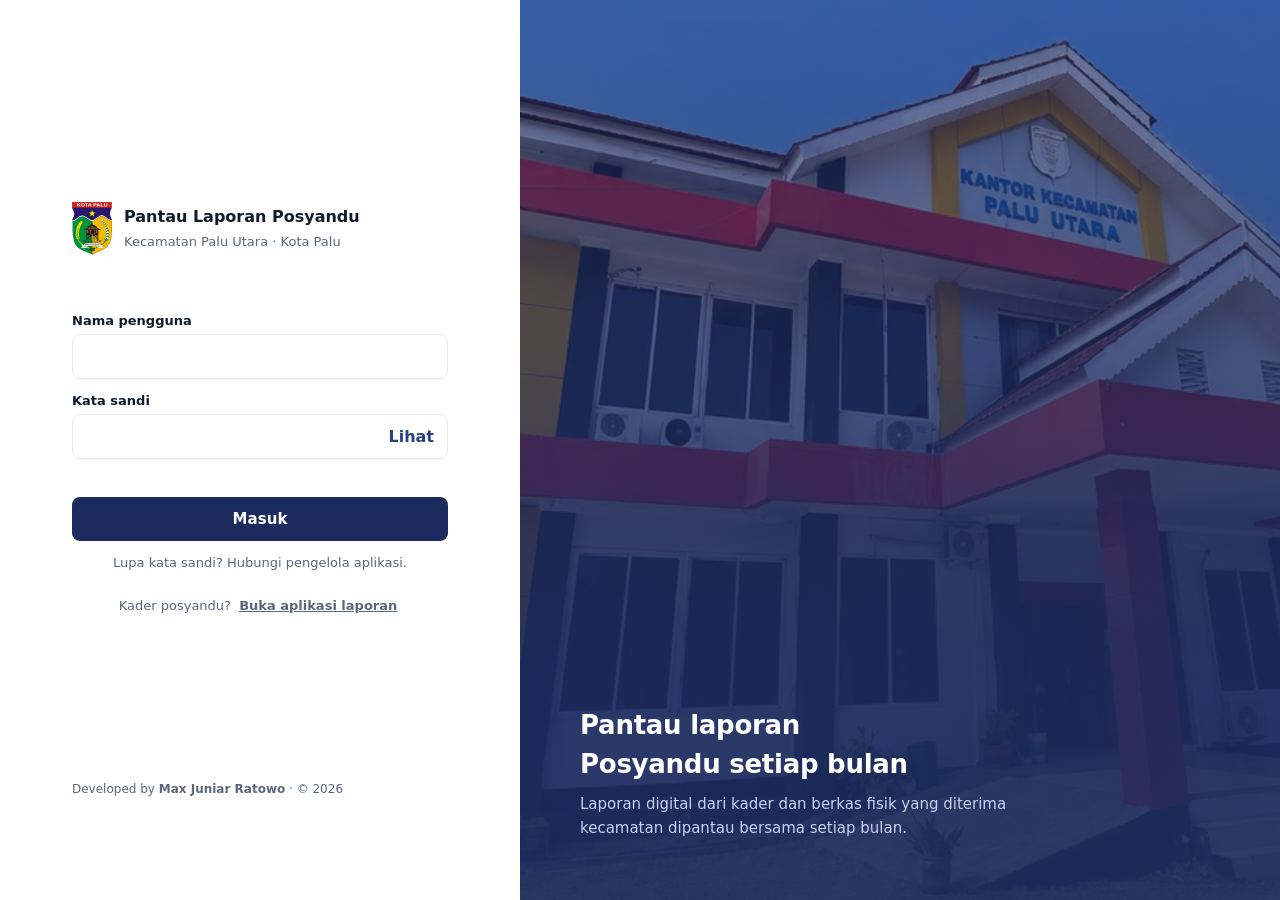
<file: index.html>
<!doctype html>
<html lang="id">
<head>
<meta charset="utf-8">
<script src="pindah.js?v=2"></script>
<meta name="viewport" content="width=device-width,initial-scale=1,viewport-fit=cover">
<title>Pantau Posyandu</title>
<meta name="theme-color" content="#ffffff">
<meta name="apple-mobile-web-app-capable" content="yes">
<meta name="apple-mobile-web-app-title" content="Pantau Posyandu">
<link rel="apple-touch-icon" href="apple-touch-icon-pantau.png">
<link rel="manifest" href="pantau.webmanifest">
<link rel="icon" href="icon-pantau-192.png">
<script>try{var _g=localStorage.getItem("pantau-gaya");if(_g&&/^[a-z]+$/.test(_g))document.documentElement.setAttribute("data-gaya",_g)}catch(e){}</script>
<script>try{var _t=localStorage.getItem("pantau-tema");if(_t==="dark"||_t==="light")document.documentElement.setAttribute("data-theme",_t)}catch(e){}</script>
<style>
:root{
  --bg:#fffdf3; --surface:#fff; --fg:#1f1800; --muted:#6f6330; --line:#f0e3ac;
  --accent:#ffc800; --accent-fg:#241b00; --accent-text:#8a6200; --accent-soft:#fff2b8; --gold:#f2b705;
  --warn:#8a3b00; --warn-soft:#ffe9d2; --none:#f5f0dc; --ok:#1f8a3c; --ok-soft:#e1f5e6;
  --hero1:#ffe94d; --hero2:#ffd000; --hero-fg:#1f1800;
  --login-bg:radial-gradient(120% 80% at 50% 0%,#ffe27a 0%,#f2b705 42%,#c98f00 100%);
  --shadow:0 2px 10px rgba(120,90,0,.10);
  --side1:#fff7bd; --side2:#ffe45c; --side3:#ffd21f; --side-fg:#1f1800; --acct-bg:rgba(255,255,255,.7);
  --bnav1:#fff9d8; --bnav2:#ffee8a; --bnav-line:#f2dc7b; --bnav-fg:#3a2f00; --bnav-on:#c98f00; --sart-op:1;
  font-family:system-ui,-apple-system,"Segoe UI",Roboto,sans-serif;
}
:root[data-theme=dark]{
  --bg:#16120a; --surface:#221c0d; --fg:#f6efd8; --muted:#c4b27a; --line:#3d3416;
  --accent:#f2b705; --accent-fg:#2b2100; --accent-text:#f6c93a; --accent-soft:#3b3010; --warn:#ffb98a; --warn-soft:#4a2a12; --none:#2a2410; --ok:#7be09a; --ok-soft:#173a22;
  --hero1:#8a6700; --hero2:#5c4400; --hero-fg:#fff6d6;
  --login-bg:radial-gradient(120% 80% at 50% 0%,#8a6400 0%,#5a4200 45%,#2a1f00 100%);
  --side1:#2e2508; --side2:#241d07; --side3:#17120a; --side-fg:#f6efd8; --acct-bg:rgba(255,255,255,.1);
  --bnav1:#2a220c; --bnav2:#1f190a; --bnav-line:#3d3416; --bnav-fg:#e8dcae; --bnav-on:#f6c93a; --sart-op:.55; --shadow:0 2px 10px rgba(0,0,0,.4);
  color-scheme:dark;
}
@media (prefers-color-scheme:dark){:root:not([data-theme=light]){
  --bg:#16120a; --surface:#221c0d; --fg:#f6efd8; --muted:#c4b27a; --line:#3d3416;
  --accent:#f2b705; --accent-fg:#2b2100; --accent-text:#f6c93a; --accent-soft:#3b3010; --warn:#ffb98a; --warn-soft:#4a2a12; --none:#2a2410; --ok:#7be09a; --ok-soft:#173a22;
  --hero1:#8a6700; --hero2:#5c4400; --hero-fg:#fff6d6;
  --login-bg:radial-gradient(120% 80% at 50% 0%,#8a6400 0%,#5a4200 45%,#2a1f00 100%);
  --side1:#2e2508; --side2:#241d07; --side3:#17120a; --side-fg:#f6efd8; --acct-bg:rgba(255,255,255,.1);
  --bnav1:#2a220c; --bnav2:#1f190a; --bnav-line:#3d3416; --bnav-fg:#e8dcae; --bnav-on:#f6c93a; --sart-op:.55; --shadow:0 2px 10px rgba(0,0,0,.4);
  color-scheme:dark;
}}
*{box-sizing:border-box}
html{-webkit-text-size-adjust:100%}
body{margin:0;background:var(--bg);color:var(--fg);font-size:16px;line-height:1.5;overflow-x:hidden}
button,input,select{font:inherit;color:inherit}
button{cursor:pointer}
.hidden{display:none!important}
.ic{width:1.25em;height:1.25em;fill:none;stroke:currentColor;stroke-width:2;stroke-linecap:round;stroke-linejoin:round;flex:none;vertical-align:-.2em}
:focus-visible{outline:3px solid var(--accent-text);outline-offset:2px}
.only-d{display:none}

/* ===== login ===== */
.login{min-height:100vh;min-height:100dvh;display:flex;flex-direction:column;align-items:center;justify-content:center;
  padding:max(24px,env(safe-area-inset-top,0px)) 20px max(24px,env(safe-area-inset-bottom,0px));background:var(--login-bg);color:var(--hero-fg);text-align:center}
.login{position:relative;isolation:isolate;overflow:hidden}
.login::before{content:"";position:absolute;inset:0;z-index:-1;background:url(kantor.jpg) center 30%/cover no-repeat;opacity:.26;mix-blend-mode:luminosity;
  -webkit-mask-image:linear-gradient(180deg,#000 0%,rgba(0,0,0,.55) 55%,rgba(0,0,0,.15) 100%);mask-image:linear-gradient(180deg,#000 0%,rgba(0,0,0,.55) 55%,rgba(0,0,0,.15) 100%)}
:root[data-theme=dark] .login::before{opacity:.22}
@media (prefers-color-scheme:dark){:root:not([data-theme=light]) .login::before{opacity:.22}}
.login .av{margin-bottom:18px}
.login .av img{display:block;width:92px;height:auto;filter:drop-shadow(1.5px 0 0 #fff) drop-shadow(-1.5px 0 0 #fff) drop-shadow(0 1.5px 0 #fff) drop-shadow(0 -1.5px 0 #fff) drop-shadow(0 4px 8px rgba(0,0,0,.3))}
.login h1{font-size:22px;line-height:1.2;margin:0 0 4px;letter-spacing:.3px}
.login p.sub{margin:0 0 24px;opacity:.9;font-size:15px}
.lf{width:100%;max-width:380px;background:var(--surface);color:var(--fg);border-radius:18px;padding:22px 20px;box-shadow:0 18px 50px rgba(0,0,0,.35);text-align:left}
.lf label{display:block;font-size:13px;font-weight:600;color:var(--muted);margin:12px 0 4px}.lf label:first-of-type{margin-top:0}
.lf input{width:100%;min-height:50px;background:var(--bg);border:1.5px solid var(--line);border-radius:12px;padding:10px 14px}
.pw{position:relative}.pw input{padding-right:78px}
.pw button{position:absolute;right:4px;top:50%;transform:translateY(-50%);min-height:44px;min-width:44px;border:0;background:none;color:var(--accent-text);font-weight:700;padding:0 10px}
.lf .btn{width:100%;margin-top:18px;min-height:52px;font-size:16px}
.lerr{margin-top:12px;font-size:14px;color:#b3261e;min-height:20px;font-weight:600}
:root[data-theme=dark] .lerr{color:#ff8a80}
@media (prefers-color-scheme:dark){:root:not([data-theme=light]) .lerr{color:#ff8a80}}
.lfoot{margin-top:22px;font-size:12.5px;opacity:.85}

/* ===== tombol ===== */
.btn{display:inline-flex;align-items:center;justify-content:center;gap:8px;min-height:48px;padding:8px 18px;border-radius:12px;border:1.5px solid #e9b800;
  background:linear-gradient(180deg,#ffe24a,#ffc800);color:var(--accent-fg);font-weight:700;box-shadow:0 3px 8px rgba(214,160,0,.28)}
.btn:disabled{opacity:.6}
.btn:hover{filter:brightness(.97)}
.btn.line{background:transparent;border:2px dashed #e3b100;color:var(--accent-text);box-shadow:none}
.btn.wide{width:100%}

/* ===== bingkai halaman ===== */
#app{min-height:100vh;display:flex}
.main-col{flex:1;min-width:0;display:flex;flex-direction:column}
.top{position:sticky;top:0;z-index:45;overflow:hidden;background:linear-gradient(135deg,var(--hero1),var(--hero2));color:var(--hero-fg);
  padding:calc(14px + env(safe-area-inset-top,0px)) max(16px,env(safe-area-inset-right,0px)) 0 max(16px,env(safe-area-inset-left,0px))}
.sky{position:absolute;right:0;bottom:0;width:80%;height:100%;opacity:.3;pointer-events:none;color:#c58f00}
:root[data-theme=dark] .sky{opacity:.25;color:#000}
@media (prefers-color-scheme:dark){:root:not([data-theme=light]) .sky{opacity:.25;color:#000}}
.trow{position:relative;display:flex;align-items:flex-start;gap:10px}
.trow .lg{width:42px;height:auto;flex:none;filter:drop-shadow(1px 0 0 #fff) drop-shadow(-1px 0 0 #fff) drop-shadow(0 1px 0 #fff) drop-shadow(0 -1px 0 #fff)}
.trow .tt{font-weight:800;font-size:17px;line-height:1.15;letter-spacing:.1px;white-space:nowrap}
.wil.op{font-weight:700;letter-spacing:.04em;text-transform:uppercase;line-height:1.35}
.wil.op span{display:block}
.brand>div{min-width:0}.brand .wil.op{font-size:10.5px;letter-spacing:.01em;white-space:nowrap}
.tt .wil.op{white-space:nowrap;font-size:min(12.5px,3.2vw);letter-spacing:.02em}
.wil.op span+span{margin-top:1px;padding-top:2px;border-top:1.5px solid currentColor;border-top-color:rgba(60,40,0,.28);width:max-content;max-width:100%}
.trow .tt small{display:block;font-weight:500;font-size:14px;margin-top:3px;letter-spacing:0}
.trow .sp{flex:1}
.ibtn{position:relative;width:40px;height:40px;border:0;background:none;color:inherit;border-radius:12px;display:grid;place-items:center;font-size:22px}
.dot{position:absolute;top:8px;right:9px;width:11px;height:11px;border-radius:50%;background:#ef3b2d;border:2px solid #ffe94d}
.hello{position:relative;display:flex;align-items:center;gap:8px;padding:6px 0 20px}
.avt{width:38px;height:38px;border-radius:50%;background:linear-gradient(135deg,#ffb800,#ff9f00);display:grid;place-items:center;color:#fff;flex:none;font-size:24px;border:2px solid rgba(255,255,255,.7)}
.tglm{display:flex;align-items:center;gap:6px;font-size:12.5px;font-weight:600;color:var(--muted);margin:0 2px 10px}.tglm .ic{font-size:15px}
.hello .w{flex:1;min-width:0;line-height:1.2;font-size:10.5px;white-space:nowrap;overflow:hidden;text-overflow:ellipsis}.hello .w b{display:block;font-size:13.5px}
.chip{display:flex;align-items:center;gap:7px;background:rgba(255,255,255,.35);border:1.5px solid rgba(255,255,255,.7);border-radius:14px;padding:7px 9px;font-size:11px;line-height:1.25;white-space:nowrap;flex:none}
.chip .ic{font-size:21px}
.hello .chip{display:none}.nipadmin{display:block;font-size:10.5px}
.admrow{display:flex;flex-wrap:wrap;align-items:center;gap:8px;padding:8px 0;border-bottom:1px solid var(--line)}.admt{flex:1;min-width:0}.admt b,.admt span{display:block;overflow:hidden;text-overflow:ellipsis;white-space:nowrap}.admt span{font-size:12px;color:var(--muted)}
.sheet{position:relative;margin-top:-14px;background:var(--bg);border-radius:22px 22px 0 0;padding:16px max(14px,env(safe-area-inset-left,0px)) 12px}
.cols{max-width:1100px;margin:0 auto}

/* ===== banner ===== */
.banner{position:relative;overflow:hidden;border-radius:18px;margin-bottom:14px;min-height:128px;background:linear-gradient(100deg,#ffd814 0%,#ffe24a 55%,#fff0a0 100%);display:flex;align-items:stretch}
.banner .bt{position:relative;z-index:2;width:60%;padding:16px 4px 24px 16px;display:flex;flex-direction:column;justify-content:center}
.banner h2{margin:0 0 6px;font-size:19px;line-height:1.15;color:#3a2a00}
.banner p{margin:0;font-size:12.5px;line-height:1.3;color:#2b2100}
.banner .bar1{width:46px;height:4px;border-radius:4px;background:#3a2a00;opacity:.7;margin-top:12px}
.banner .ph{position:absolute;right:0;top:0;bottom:0;width:56%;background-position:right center;background-size:cover;background-repeat:no-repeat;-webkit-mask-image:linear-gradient(90deg,transparent,#000 48%);mask-image:linear-gradient(90deg,transparent,#000 48%)}
.banner.m{height:158px;touch-action:pan-y}
.slide{position:absolute;inset:0;display:flex;opacity:0;pointer-events:none;transition:opacity .45s}
.slide.on{opacity:1;pointer-events:auto}
.banner.d{display:none}
.bdots{position:absolute;right:12px;bottom:8px;display:flex;gap:7px;z-index:4}
.bdots i{width:9px;height:9px;border-radius:50%;background:rgba(255,255,255,.75);border:1px solid rgba(58,42,0,.35);cursor:pointer}.bdots i.on{background:#3a2a00}

/* ===== panel filter ===== */
.panel{margin-bottom:14px}
.buatlap{display:flex;align-items:center;gap:14px;margin:0 0 14px;padding:16px 18px;border-radius:16px;background:linear-gradient(135deg,#0a7a35,#12a04a);color:#fff;text-decoration:none;box-shadow:0 6px 18px rgba(10,122,53,.35);border:2px solid #fff3}
.buatlap .ic{width:34px;height:34px;flex:none}
.buatlap span{display:flex;flex-direction:column;gap:2px}
.buatlap b{font-size:18px}
.buatlap small{font-size:13px;opacity:.9}
.card{background:var(--surface);border:1px solid var(--line);border-radius:16px;padding:16px;margin-bottom:14px;box-shadow:var(--shadow)}
.ch{display:flex;align-items:center;gap:12px;margin-bottom:14px}
.sq{width:52px;height:52px;border-radius:14px;background:linear-gradient(180deg,#ffd21f,#ffbf00);display:grid;place-items:center;color:#2b2100;font-size:26px;flex:none}
.ch h3{margin:0;font-size:19px;line-height:1.2}.ch p{margin:2px 0 0;font-size:13.5px;color:var(--muted)}
.fc{padding:12px 14px}
.fh{display:flex;align-items:center;gap:8px;margin-bottom:10px}
.fh h3{margin:0;font-size:17px;line-height:1.2;flex:1}
.linkk{background:none;border:0;color:var(--muted);font:inherit;font-size:13px;font-weight:700;text-decoration:underline;padding:6px 4px;cursor:pointer}
.ibtn{width:38px;height:38px;border-radius:50%;border:1.5px solid var(--line);background:var(--surface);color:var(--fg);display:grid;place-items:center;cursor:pointer;flex:none}
.ibtn .ic{width:19px;height:19px}.ibtn:disabled{opacity:.5}
.ibtn.putar .ic{animation:putar .8s linear infinite}@keyframes putar{to{transform:rotate(360deg)}}
.filters{display:grid;grid-template-columns:1fr 1fr;gap:8px 10px}
.filters .full{grid-column:1/-1}
.filters label{display:block;font-size:12.5px;font-weight:700;color:var(--muted);margin-bottom:3px}
.sel{position:relative}
.sel select,.sel input{width:100%;min-height:44px;background:var(--surface);border:1.5px solid var(--line);border-radius:12px;padding:10px 40px 10px 14px;appearance:none;-webkit-appearance:none;font-size:16px}
.sel .ic.dn{position:absolute;right:12px;top:50%;margin-top:-.6em;pointer-events:none;color:var(--fg)}
.sel input{padding-right:14px}
.sel.cari .si{position:absolute;left:12px;top:50%;margin-top:-.55em;color:var(--muted);pointer-events:none}.sel.cari input{padding-left:38px}
.act{margin-top:14px}
.dl{background:linear-gradient(180deg,#fffbe6,#fff6cc);border-color:#f6e08a}
.dl .top2{display:flex;align-items:center;gap:12px;margin-bottom:12px}
.dl .cl{width:52px;height:52px;border-radius:50%;background:#ffe27a;display:grid;place-items:center;color:#b88400;font-size:28px;flex:none}
.dl small{display:block;font-size:12.5px;color:var(--muted)}
.dl h3{margin:0;font-size:17px}.dl p{margin:0;font-size:13.5px;color:var(--muted)}
.dl .btns{display:grid;gap:10px}
.tot{display:grid;grid-template-columns:repeat(3,minmax(0,1fr));gap:8px;margin-bottom:14px}
.tile{display:flex;align-items:center;gap:8px;min-width:0;background:var(--surface);border:1px solid var(--line);border-radius:14px;padding:9px 8px;text-align:left;box-shadow:var(--shadow)}
.tile .cc{width:40px;height:40px;border-radius:50%;display:grid;place-items:center;color:#fff;font-size:22px;flex:none}
.tile .cc.g{background:#2fa04a}.tile .cc.y{background:#ffc800;color:#fff}.tile .cc.p{background:#e8317f}
.tile b{display:block;font-size:20px;line-height:1.1}.tile span{font-size:12px;color:var(--muted);line-height:1.2;display:block}
.tile .tx{flex:1;min-width:0}.tile .ch2{color:var(--muted);font-size:14px;margin-left:-2px}

/* ===== tabel/daftar ===== */
h4{font-size:17px;margin:0 0 10px}
table{width:100%;border-collapse:collapse;font-size:15px}
th,td{padding:10px 6px;border-bottom:1px solid var(--line);text-align:center}
th:first-child,td:first-child{text-align:left}
th{font-size:12.5px;color:var(--muted);font-weight:700}
tr:last-child td{border-bottom:0}
.scroll{overflow-x:auto;-webkit-overflow-scrolling:touch}
.scroll table{min-width:620px}
.pill{display:inline-block;white-space:nowrap;padding:3px 9px;border-radius:99px;font-size:13px;font-weight:700}
.pill.ok{background:var(--accent-soft);color:var(--accent-text)}
.pill.no{background:var(--none);color:var(--muted);font-weight:600}
.item{border:1px solid var(--line);border-radius:14px;padding:12px 14px;margin-bottom:10px;background:var(--surface)}
.item .a{font-weight:700}.item .b{font-size:14px;color:var(--muted)}
.tags{display:flex;flex-wrap:wrap;gap:6px;margin-top:8px}
.tag{font-size:12px;font-weight:600;padding:2px 9px;border-radius:99px;background:var(--accent-soft);color:var(--accent-text)}
.tag.w{background:var(--warn-soft);color:var(--warn)}.tag.g{background:var(--none);color:var(--muted)}
.msg{padding:14px;border-radius:12px;background:var(--warn-soft);color:var(--warn);margin-bottom:14px;font-size:15px}
.empty{text-align:center;color:var(--muted);padding:22px 8px}
.kh{font-weight:800;margin:14px 0 8px;color:var(--accent-text)}
.kv{display:flex;justify-content:space-between;gap:10px;padding:11px 0;border-bottom:1px solid var(--line);font-size:15px}
.kv:last-child{border-bottom:0}.kv span:first-child{color:var(--muted)}
.okpill{background:var(--ok-soft);color:var(--ok);font-weight:700;border-radius:99px;padding:2px 12px;font-size:13px}
.okbox{display:flex;align-items:center;gap:10px;background:var(--ok-soft);color:var(--ok);border-radius:12px;padding:12px;margin-top:10px;font-size:14px}
.okbox.bad{background:var(--warn-soft);color:var(--warn)}
footer{text-align:center;color:var(--muted);font-size:12.5px;padding:6px 16px 18px}
footer.mob{padding:4px 16px calc(88px + env(safe-area-inset-bottom,0px))}
footer.dsk{display:none}

.avt img{width:100%;height:100%;border-radius:50%;object-fit:cover;display:block}
.pf{display:flex;align-items:center;gap:14px;margin-bottom:14px}
.pf .avt.big{width:84px;height:84px;font-size:40px;border-width:3px}
.fld{margin-bottom:12px}.fld label{display:block;font-size:14px;font-weight:700;margin-bottom:6px}
.fld select{width:100%;min-height:50px;background:var(--surface);border:1.5px solid var(--line);border-radius:12px;padding:10px 14px;font-size:16px}
.fld input{width:100%;min-height:50px;background:var(--surface);border:1.5px solid var(--line);border-radius:12px;padding:10px 14px;font-size:16px}
.fbtn{position:relative;overflow:hidden}.fbtn input{position:absolute;inset:0;opacity:0;cursor:pointer;width:100%;height:100%;font-size:0}
.row2{display:grid;grid-template-columns:1fr 1fr;gap:10px}
.btn.sm{min-height:42px;padding:6px 14px;font-size:14px}
.btn.plain{background:var(--surface);color:var(--accent-text);border-color:var(--line);box-shadow:none}
.pvban{height:120px;border-radius:14px;overflow:hidden;position:relative;background:linear-gradient(100deg,#ffd814,#ffe24a 55%,#fff0a0);margin-bottom:12px}
.pvban .ph{position:absolute;right:0;top:0;bottom:0;width:70%;background:var(--bn,url(banner.jpg)) right center/cover no-repeat;-webkit-mask-image:linear-gradient(90deg,transparent,#000 35%);mask-image:linear-gradient(90deg,transparent,#000 35%)}
.st{font-size:13.5px;min-height:20px;margin-top:8px;color:var(--muted)}.st.ok{color:var(--ok);font-weight:700}.st.bad{color:#b3261e;font-weight:700}
:root[data-theme=dark] .st.bad{color:#ff8a80}
@media (prefers-color-scheme:dark){:root:not([data-theme=light]) .st.bad{color:#ff8a80}}
.hint{font-size:12.5px;color:var(--muted);margin:2px 0 12px}
/* ===== menu bawah (HP) ===== */
.bnav{position:fixed;left:0;right:0;bottom:0;z-index:40;display:grid;grid-template-columns:repeat(5,1fr);background:linear-gradient(180deg,var(--bnav1),var(--bnav2));
  border-top:1px solid var(--bnav-line);padding:6px 6px calc(6px + env(safe-area-inset-bottom,0px));box-shadow:0 -4px 16px rgba(120,90,0,.12)}
.bnav button{border:0;background:none;display:flex;flex-direction:column;align-items:center;gap:2px;padding:6px 0 8px;font-size:12px;font-weight:600;color:var(--bnav-fg);position:relative}
.bnav button .ic{font-size:26px}
.bnav button.on{color:var(--bnav-on);font-weight:800}
.bnav button.on .ic{stroke-width:2.8}
.bnav button.on::after{content:"";position:absolute;bottom:0;left:24%;right:24%;height:3px;border-radius:3px;background:#ffc800}

/* ===== sidebar / laci ===== */
.side{position:fixed;z-index:60;left:0;top:0;bottom:0;width:272px;transform:translateX(-102%);transition:transform .22s;display:flex;flex-direction:column;
  background:linear-gradient(180deg,var(--side1) 0%,var(--side2) 55%,var(--side3) 100%);color:var(--side-fg);overflow:hidden;box-shadow:6px 0 30px rgba(0,0,0,.25)}
.side.open{transform:none}
.scrim{position:fixed;inset:0;background:rgba(0,0,0,.4);z-index:50;display:none}.scrim.on{display:block}
.brand{display:flex;gap:10px;align-items:center;padding:calc(18px + env(safe-area-inset-top,0px)) 16px 14px}
.brand img{width:44px;height:auto;flex:none;filter:drop-shadow(1px 0 0 #fff) drop-shadow(-1px 0 0 #fff) drop-shadow(0 1px 0 #fff) drop-shadow(0 -1px 0 #fff)}
.brand b{font-size:15px;line-height:1.15;display:block}.brand small{font-size:12.5px}
.nav{padding:8px 14px;display:grid;gap:6px;position:relative;z-index:2}
.nav button{display:flex;align-items:center;gap:14px;border:0;background:none;text-align:left;padding:13px 14px;border-radius:12px;font-size:16px;font-weight:600;color:var(--side-fg)}
.nav button .ic{font-size:24px}
.nav button.on{background:linear-gradient(180deg,#ffd21f,#ffc400);color:#1f1800;font-weight:800}
.nav button.on .ic{stroke-width:2.8}
.acct{margin:auto 14px 14px;position:relative;z-index:2;display:flex;align-items:center;gap:10px;background:var(--acct-bg);border:0;border-radius:18px;padding:10px 12px;text-align:left;font-size:13px;line-height:1.25}
.acct .avt{width:42px;height:42px;font-size:22px;background:#1f1800;border:2px solid #ffc800}
.acct b{display:block;font-size:14px}.acct .ic{margin-left:auto}
.sart{position:absolute;left:0;right:0;bottom:0;height:300px;background:url(kantor.jpg) center 62%/cover no-repeat;opacity:var(--sart-op);z-index:1;-webkit-mask-image:linear-gradient(180deg,transparent,#000 42%);mask-image:linear-gradient(180deg,transparent,#000 42%)}

/* ===== rel kanan (komputer) ===== */
.rail .quote{position:relative;overflow:hidden;background:linear-gradient(135deg,#fff3b0,#ffe27a);border:1px solid #f6e08a;border-radius:18px;padding:18px;display:flex;gap:14px;align-items:center;margin-bottom:14px;min-height:150px}
.rail .quote .cp{width:78px;height:92px;flex:none;border-radius:16px;background:linear-gradient(180deg,#ffd21f,#ffb800);display:grid;place-items:center;color:#fff;font-size:40px;transform:rotate(-4deg)}
.rail .quote p{margin:0;font-weight:700;font-size:15px;line-height:1.3}
.sig{font-family:"Segoe Script","Brush Script MT","Snell Roundhand",cursive;font-style:italic;font-size:19px;color:var(--fg);text-align:right;padding:36px 8px 0;border-bottom:3px solid #ffc800;border-radius:0 0 0 60px;margin-top:10px;padding-bottom:10px}

@media (max-width:420px){.tile .ch2{display:none}}
/* ===== tampilan komputer ===== */
@media (min-width:900px){
  .only-m{display:none!important}.only-d{display:revert}
  .side{transform:none;box-shadow:none;width:260px}
  body.collapsed .side{transform:translateX(-102%)}
  .main-col{margin-left:260px}
  body.collapsed .main-col{margin-left:0}
  .top{padding:0 22px 0 18px;min-height:108px;display:flex;align-items:center}
  .trow{align-items:center;width:100%}
  .trow .hb{order:-1}
  .trow .lg{width:50px}
  .trow .tt{font-size:22px}
  .dmeta{display:flex;align-items:center;gap:18px}
  .dchip{display:flex;align-items:center;gap:10px;font-size:13px;line-height:1.25}.dchip .ic{font-size:24px}
  .uacct{display:flex;align-items:center;gap:10px;background:rgba(255,255,255,.55);border:0;border-radius:99px;padding:6px 14px 6px 6px;font-size:12px;line-height:1.2;text-align:left}
  .uacct .avt{width:42px;height:42px;font-size:22px;background:#1f1800;border:2px solid #ffc800}
  .uacct b{display:block;font-size:13px}
  .sheet{margin-top:0;border-radius:0;padding:22px 24px 40px}
  .cols{display:grid;grid-template-columns:minmax(0,1fr) 330px;gap:22px;max-width:1280px}
  .banner.m{display:none}
  .banner.d{display:block;height:150px;margin-bottom:18px}
  .banner.d .bt{flex-direction:row;align-items:center;gap:18px;padding:12px 18px}
  .banner.d img{width:76px;height:auto;flex:none;filter:drop-shadow(1px 0 0 #fff) drop-shadow(-1px 0 0 #fff) drop-shadow(0 1px 0 #fff) drop-shadow(0 -1px 0 #fff)}
  .banner.d h2{font-size:25px;letter-spacing:.2px}.banner.d p{font-size:15px;max-width:380px}
  .banner.d .bt{width:66%;flex:none}
  .banner.d .ph{width:40%;-webkit-mask-image:linear-gradient(90deg,transparent,#000 40%);mask-image:linear-gradient(90deg,transparent,#000 40%)}
  .panel.big{background:var(--surface);border:1px solid var(--line);border-radius:18px;padding:18px 20px;box-shadow:var(--shadow)}
  .panel.big .card{box-shadow:none;margin-bottom:14px}
  .panel.big .tot{margin-bottom:0}
  .ch h3{font-size:17px}.ch .sq{width:48px;height:48px}
  .filters{gap:14px 24px}
  .actrow{display:flex;justify-content:flex-end;margin-top:14px}
  .actrow .btn.wide{width:auto;min-width:160px;min-height:44px}
  .dl{position:relative}
  .dl .btns{grid-template-columns:1fr}
  .bnav{display:none}
  footer.dsk{display:block;text-align:left;padding:4px 24px 18px}
  footer.mob{display:none}
  .tile b{font-size:21px}
}
.top.kecil .hello,.top.kecil .wil{display:none}
.top.kecil{padding-top:calc(8px + env(safe-area-inset-top,0px));padding-bottom:8px}
.top.kecil .trow .lg{width:34px}.top.kecil .trow .tt{font-size:15px}
@media (min-width:900px){.top.kecil{padding-top:0;padding-bottom:0}}
#toastbaru{position:fixed;left:50%;bottom:calc(92px + env(safe-area-inset-bottom,0px));transform:translate(-50%,20px);background:#2b2200;color:#fff3b0;padding:10px 18px;border-radius:999px;font-size:14px;font-weight:700;box-shadow:0 6px 18px rgba(0,0,0,.25);opacity:0;pointer-events:none;transition:.25s;z-index:80;max-width:90vw;text-align:center}
#toastbaru.on{opacity:1;transform:translate(-50%,0)}
@media (min-width:900px){#toastbaru{bottom:24px}}
</style>
<link rel="stylesheet" href="pantau-tema.css?v=20261105ze">
<link rel="stylesheet" href="pantau-modern.css?v=20261107f">
<link rel="stylesheet" href="pantau-baru.css?v=20261108d">
<link rel="stylesheet" href="pantau-v2.css?v=20261124a">
<link rel="stylesheet" href="pantau-gaya.css?v=20261124a">
<style id="loginKaca">
/* ---------- Gaya kaca: halaman masuk ---------- */
html .login{background:#fff8e1}
html .login::before{inset:-40px;opacity:1;mix-blend-mode:normal;-webkit-mask-image:none;mask-image:none;filter:blur(18px) saturate(1.1);background:url(kantor.jpg) center/cover no-repeat}
html .login::after{content:"";position:absolute;inset:0;z-index:-1;background:linear-gradient(180deg,rgba(255,214,31,.62),rgba(255,248,225,.5))}
html .login .lf{background:var(--kc-bg,rgba(255,255,255,.62));border:1px solid var(--kc-line,rgba(255,255,255,.78));border-radius:22px;box-shadow:0 10px 30px rgba(40,30,0,.15);-webkit-backdrop-filter:blur(12px);backdrop-filter:blur(12px)}
html .login .lf input{background:var(--surface,#fff);border:1px solid var(--kc-line,rgba(255,255,255,.78));border-radius:12px}
html .login .lf .btn{border-radius:14px}
html .login .lfoot{color:var(--fg,#241b00);opacity:.8}
@media (max-width:899px){
  html .login::before{inset:0;filter:none;opacity:.3}
  html .login::after{background:linear-gradient(180deg,#ffd21f 0,#ffd21f 38%,rgba(255,252,243,.93) 38.1%)}
  html .login .lf{background:var(--kc-bg,rgba(255,255,255,.62));-webkit-backdrop-filter:none;backdrop-filter:none;box-shadow:0 4px 14px rgba(60,45,0,.12)}
}
:root[data-theme=dark] .login::after{background:linear-gradient(180deg,rgba(40,32,0,.75),rgba(10,9,5,.88))}
@media (prefers-color-scheme:dark){:root:not([data-theme=light]) .login::after{background:linear-gradient(180deg,rgba(40,32,0,.75),rgba(10,9,5,.88))}}
@media (prefers-color-scheme:dark) and (max-width:899px){:root:not([data-theme=light]) .login::after{background:linear-gradient(180deg,#5a4600 0,#5a4600 38%,rgba(16,15,9,.95) 38.1%)}}
:root[data-theme=dark] .login{color:#f2f0e6}
@media (prefers-color-scheme:dark){:root:not([data-theme=light]) .login{color:#f2f0e6}}
/* login gelap: label lebih terang agar jelas terbaca */
:root[data-theme=dark] .login .lf label{color:#e6e3d2}
@media (prefers-color-scheme:dark){:root:not([data-theme=light]) .login .lf label{color:#e6e3d2}}
</style>
</head>
<body class="pm">
<svg width="0" height="0" style="position:absolute" aria-hidden="true"><defs>
<symbol id="i-cal" viewBox="0 0 24 24"><rect x="3" y="4" width="18" height="18" rx="2"/><path d="M16 2v4M8 2v4M3 10h18"/></symbol>
<symbol id="i-list" viewBox="0 0 24 24"><path d="M8 6h13M8 12h13M8 18h13M3 6h.01M3 12h.01M3 18h.01"/></symbol>
<symbol id="i-pin" viewBox="0 0 24 24"><path d="M20 10c0 6-8 12-8 12S4 16 4 10a8 8 0 0 1 16 0z"/><circle cx="12" cy="10" r="3"/></symbol>
<symbol id="i-search" viewBox="0 0 24 24"><circle cx="11" cy="11" r="7"/><path d="M21 21l-4.3-4.3"/></symbol>
<symbol id="i-sync" viewBox="0 0 24 24"><path d="M20 12a8 8 0 0 1-14 5.3M4 12A8 8 0 0 1 18 6.7M18 3v4h-4M6 21v-4h4" fill="none" stroke="currentColor" stroke-width="2" stroke-linecap="round" stroke-linejoin="round"/></symbol>
<symbol id="i-filter" viewBox="0 0 24 24"><path d="M22 3H2l8 9.46V19l4 2v-8.54z"/></symbol>
<symbol id="i-cloud" viewBox="0 0 24 24"><path d="M4 14.9A7 7 0 1 1 15.7 8h1.8a4.5 4.5 0 0 1 2.5 8.2"/><path d="M12 12v9M16 16l-4-4-4 4"/></symbol>
<symbol id="i-doc" viewBox="0 0 24 24"><path d="M14 2H6a2 2 0 0 0-2 2v16a2 2 0 0 0 2 2h12a2 2 0 0 0 2-2V8z"/><path d="M14 2v7h6M8 13h8M8 17h8"/></symbol>
<symbol id="i-check" viewBox="0 0 24 24"><path d="M20 6L9 17l-5-5"/></symbol>
<symbol id="i-user" viewBox="0 0 24 24"><path d="M20 21v-2a4 4 0 0 0-4-4H8a4 4 0 0 0-4 4v2"/><circle cx="12" cy="7" r="4"/></symbol>
<symbol id="i-bell" viewBox="0 0 24 24"><path d="M6 8a6 6 0 1 1 12 0c0 7 3 9 3 9H3s3-2 3-9"/><path d="M10.3 21a1.94 1.94 0 0 0 3.4 0"/></symbol>
<symbol id="i-menu" viewBox="0 0 24 24"><path d="M3 6h18M3 12h18M3 18h18"/></symbol>
<symbol id="i-home" viewBox="0 0 24 24"><path d="M3 9l9-7 9 7v11a2 2 0 0 1-2 2H5a2 2 0 0 1-2-2z"/><path d="M9 22V12h6v10"/></symbol>
<symbol id="i-bars" viewBox="0 0 24 24"><path d="M18 20V10M12 20V4M6 20v-6"/></symbol>
<symbol id="i-gear" viewBox="0 0 24 24"><circle cx="12" cy="12" r="3"/><path d="M19.4 15a1.65 1.65 0 0 0 .33 1.82l.06.06a2 2 0 1 1-2.83 2.83l-.06-.06a1.65 1.65 0 0 0-1.82-.33 1.65 1.65 0 0 0-1 1.51V21a2 2 0 1 1-4 0v-.09A1.65 1.65 0 0 0 9 19.4a1.65 1.65 0 0 0-1.82.33l-.06.06a2 2 0 1 1-2.83-2.83l.06-.06a1.65 1.65 0 0 0 .33-1.82 1.65 1.65 0 0 0-1.51-1H3a2 2 0 1 1 0-4h.09A1.65 1.65 0 0 0 4.6 9a1.65 1.65 0 0 0-.33-1.82l-.06-.06a2 2 0 1 1 2.83-2.83l.06.06a1.65 1.65 0 0 0 1.82.33H9a1.65 1.65 0 0 0 1-1.51V3a2 2 0 1 1 4 0v.09a1.65 1.65 0 0 0 1 1.51 1.65 1.65 0 0 0 1.82-.33l.06-.06a2 2 0 1 1 2.83 2.83l-.06.06a1.65 1.65 0 0 0-.33 1.82V9a1.65 1.65 0 0 0 1.51 1H21a2 2 0 1 1 0 4h-.09a1.65 1.65 0 0 0-1.51 1z"/></symbol>
<symbol id="i-users" viewBox="0 0 24 24"><path d="M17 21v-2a4 4 0 0 0-4-4H5a4 4 0 0 0-4 4v2"/><circle cx="9" cy="7" r="4"/><path d="M23 21v-2a4 4 0 0 0-3-3.87M16 3.13a4 4 0 0 1 0 7.75"/></symbol>
<symbol id="i-clock" viewBox="0 0 24 24"><circle cx="12" cy="12" r="10"/><path d="M12 6v7l4 2"/></symbol>
<symbol id="i-shield" viewBox="0 0 24 24"><path d="M12 22s8-4 8-10V5l-8-3-8 3v7c0 6 8 10 8 10z"/><path d="M9 12l2 2 4-4"/></symbol>
<symbol id="i-clip" viewBox="0 0 24 24"><path d="M16 4h2a2 2 0 0 1 2 2v14a2 2 0 0 1-2 2H6a2 2 0 0 1-2-2V6a2 2 0 0 1 2-2h2"/><rect x="8" y="2" width="8" height="4" rx="1"/><path d="M8 12h8M8 16h5"/></symbol>
<symbol id="i-chev" viewBox="0 0 24 24"><path d="M9 18l6-6-6-6"/></symbol>
<symbol id="i-down" viewBox="0 0 24 24"><path d="M6 9l6 6 6-6"/></symbol>
<symbol id="i-dl" viewBox="0 0 24 24"><path d="M12 3v12m0 0l-4-4m4 4l4-4M5 21h14"/></symbol>
<symbol id="i-out" viewBox="0 0 24 24"><path d="M9 21H5a2 2 0 0 1-2-2V5a2 2 0 0 1 2-2h4M16 17l5-5-5-5M21 12H9"/></symbol>
<symbol id="i-moon" viewBox="0 0 24 24"><path d="M21 12.8A9 9 0 1 1 11.2 3a7 7 0 0 0 9.8 9.8z"/></symbol>
<symbol id="i-sun" viewBox="0 0 24 24"><circle cx="12" cy="12" r="4"/><path d="M12 2v2M12 20v2M4.9 4.9l1.4 1.4M17.7 17.7l1.4 1.4M2 12h2M20 12h2M4.9 19.1l1.4-1.4M17.7 6.3l1.4-1.4"/></symbol>
<symbol id="i-sky" viewBox="0 0 600 120" preserveAspectRatio="xMaxYMax slice"><g fill="currentColor"><path d="M0 120V84c40-6 70-30 110-34 34-3 52 16 86 4 40-14 62-46 112-46 44 0 64 28 100 40 30 10 60 4 92 12v70z"/><path d="M448 120V30h10V8h14v22h10v90z"/><path d="M468 8l3-8 3 8z"/><rect x="30" y="84" width="46" height="36"/><rect x="84" y="92" width="32" height="28"/><rect x="330" y="88" width="40" height="32"/><rect x="380" y="96" width="30" height="24"/><rect x="520" y="86" width="50" height="34"/><rect x="578" y="96" width="22" height="24"/></g></symbol>
</defs></svg>
<section class="login" id="login">
  <div class="av"><img src="logo.png" alt="Logo Kota Palu"></div>
  <h1>Pantau Laporan Posyandu</h1>
  <p class="sub">Kecamatan Palu Utara</p>
  <form class="lf" id="lf" autocomplete="on" novalidate>
    <label for="lu">Nama pengguna</label>
    <input id="lu" name="username" type="text" autocomplete="username" autocapitalize="none" autocorrect="off" spellcheck="false" required>
    <label for="lp">Kata sandi</label>
    <div class="pw"><input id="lp" name="password" type="password" autocomplete="current-password" required><button type="button" id="sh">Lihat</button></div>
    <div class="lerr" id="lerr" role="alert"></div>
    <button class="btn" id="lb" type="submit">Masuk</button>
    <p class="lupa">Lupa kata sandi? Hubungi pengelola aplikasi.</p>
    <p class="lupa">Kader posyandu? <a href="laporan" style="display:inline-block;padding:12px 4px;font-weight:700;color:inherit;text-decoration:underline">Buka aplikasi laporan</a></p>
  </form>
  <div class="lfoot">Developed by <b>Max Juniar Ratowo</b> · © 2026<br><small id="ver">tampilan 20261124a</small></div>
</section>

<div id="app" class="hidden" data-view="b">
  <aside class="side" id="side">
    <div class="brand"><img src="logo.png" alt=""><div><b>PANTAU LAPORAN POSYANDU</b><small class="wil">Kecamatan Palu Utara</small></div></div>
    <nav class="nav" id="nav">
      <button data-go="b" class="on"><svg class="ic "><use href="#i-home"/></svg>Beranda</button>
      <button data-go="l"><svg class="ic "><use href="#i-doc"/></svg>Laporan</button>
      <button data-go="d"><svg class="ic "><use href="#i-users"/></svg>Data Posyandu</button>
      <button data-go="r"><svg class="ic "><use href="#i-bars"/></svg>Rekapitulasi</button>
      <button data-go="p"><svg class="ic "><use href="#i-gear"/></svg>Pengaturan</button>
    </nav>
    <div class="pohon only-d" id="pohonKel"></div>
    <button class="acct acctbtn" type="button"><span class="avt"><svg class="ic "><use href="#i-user"/></svg></span><span><b class="nmadmin">Admin Posyandu</b><span class="nipadmin">NIP belum diisi</span></span><svg class="ic "><use href="#i-chev"/></svg></button>
    <div class="sart"></div>
  </aside>
  <div class="scrim" id="scrim"></div>

  <div class="main-col">
    <header class="top">
      <svg class="sky" aria-hidden="true"><use href="#i-sky"/></svg>
      <div class="trow">
        <img class="lg" src="logo.png" alt="">
        <div class="tt">PANTAU LAPORAN<br class="only-m"> POSYANDU<small class="wil">Kecamatan Palu Utara</small></div>
        <h1 class="pgt" id="pgt">Beranda</h1>
        <div class="sp"></div>
        <div class="dmeta only-d">
          <div class="onl" id="onl" title="Status sistem"><i></i><span>Online</span></div>
          <div class="dchip"><svg class="ic "><use href="#i-cal"/></svg><span><span class="dtgl">-</span><br>v11</span></div>
        </div>
        <button class="ibtn" id="tema" type="button" aria-label="Ganti tampilan terang atau gelap"><svg class="ic"><use href="#i-moon" id="temaic"/></svg></button>
        <button class="ibtn" id="bell" aria-label="Pemberitahuan"><svg class="ic "><use href="#i-bell"/></svg><i class="dot hidden" id="belldot"></i></button>
        <button class="ibtn hb" id="hb" aria-label="Menu"><svg class="ic "><use href="#i-menu"/></svg></button>
        <button class="uacct only-d acctbtn" type="button"><span class="avt"><svg class="ic "><use href="#i-user"/></svg></span><span><b class="nmadmin">Admin Posyandu</b><span class="nipadmin">NIP belum diisi</span></span><svg class="ic "><use href="#i-down"/></svg></button>
      </div>
      <div class="hello only-m acctbtn" role="button" tabindex="0">
        <span class="avt"><svg class="ic "><use href="#i-user"/></svg></span>
        <div class="w">Selamat datang<b class="nmadmin">Admin Posyandu</b><span class="nipadmin">NIP belum diisi</span></div>
        <svg class="ic hchev"><use href="#i-down"/></svg>
      </div>
    </header>
    <div id="bellpop" class="card hidden" style="position:fixed;right:12px;top:70px;z-index:70;width:min(340px,calc(100vw - 24px));max-height:70vh;overflow:auto"></div>

    <main class="sheet"><div class="cols">
      <div class="mainc">
        <div id="msg"></div>

        <section class="v v-b">
          <div class="banner m" id="bm"></div>
          <div class="banner d" id="bd"></div>
        </section>
        <section class="v v-b"><a class="buatlap" id="btnBuat" href="laporan" target="_blank" rel="noopener" style="display:none"><svg class="ic"><use href="#i-doc"/></svg><span><b>Buatkan Laporan Posyandu</b><small>Buka aplikasi laporan untuk kelurahan <i id="btnBuatKel"></i></small></span></a></section>
        <section class="v v-b" id="sumB"></section>

        <div class="panel big" id="panel">
          <div class="card fc" id="fcard" style="margin-bottom:14px">
            <div class="fh"><h3><span class="only-m">Laporan Posyandu</span><span class="only-d">Filter Data Laporan</span></h3><button class="linkk hidden" id="fres" type="button">Atur ulang</button><button class="ibtn" id="re" type="button" aria-label="Muat ulang data" title="Muat ulang data"><svg class="ic "><use href="#i-sync"/></svg></button></div>
            <div class="filters">
              <div><label for="fb">Bulan</label><div class="sel"><select id="fb"></select><svg class="ic dn"><use href="#i-down"/></svg></div></div>
              <div><label for="ft">Tahun</label><div class="sel"><select id="ft"></select><svg class="ic dn"><use href="#i-down"/></svg></div></div>
              <div><label for="fj">Jenis</label><div class="sel"><select id="fj"><option value="">Semua Jenis</option><option>Posyandu Balita</option><option>Posyandu Lansia</option></select><svg class="ic dn"><use href="#i-down"/></svg></div></div>
              <div id="fkw"><label for="fk">Kelurahan</label><div class="sel"><select id="fk"><option value="">Semua</option></select><svg class="ic dn"><use href="#i-down"/></svg></div></div>
              <div class="full"><div class="sel cari"><svg class="ic si"><use href="#i-search"/></svg><input id="fq" type="search" name="cari-laporan-x" readonly onfocus="this.removeAttribute('readonly')" placeholder="Cari nama Posyandu…" aria-label="Cari nama Posyandu" autocomplete="off" autocapitalize="none" spellcheck="false"></div></div>
            </div>
          </div>
          <div class="v v-l">
            <div class="tot" id="tot"></div>
          </div>
        </div>

        <section class="v v-b" id="secMx"><div class="card"><h4 id="mx2h">Status per kelurahan</h4><div id="mx2"></div></div></section>
        <section class="v v-l"><div class="card"><div class="lhd"><div class="lht"><h4>Laporan yang sudah terkirim</h4><small id="stamp">Memuat data…</small></div><div class="lact"><button class="btn sm line" id="dx" type="button"><svg class="ic"><use href="#i-dl"/></svg>Unduh Excel</button><button class="btn sm" id="dc" type="button"><svg class="ic"><use href="#i-dl"/></svg>Unduh CSV</button></div></div><div class="opdl"><button class="btn sm line" id="dx2" type="button">Unduh Excel</button><button class="btn sm line" id="dc2" type="button">Unduh CSV</button></div><div id="ls"></div></div></section>
        <section class="v v-d" id="dpBox"></section>
        <section class="v v-d" id="pengBox"></section>
        <section class="v v-r" id="rkBox"></section>
        <section class="v v-k" id="kelBox"></section>
        <section class="v v-p" id="secP" data-ptab="akun">
          <div class="tabbar" id="tabP" data-for="secP" data-attr="data-ptab"><button type="button" class="on" data-t="akun">Akun saya</button><button type="button" data-t="app">Aplikasi</button><button type="button" data-t="pengguna">Pengguna</button></div>
          <div class="card" data-tab="akun"><h4>Akun</h4>
            <div class="kv"><span>Nama</span><b class="nmadmin">Admin Posyandu</b></div>
            <div class="kv"><span>Nama pengguna</span><b id="pu">-</b></div>
            <div class="kv"><span>Peran</span><b id="peranTxt">-</b></div>
            <div class="kv"><span>Versi</span><b>v11</b></div>
            <div class="kv"><span>Terakhir diperbarui</span><b class="lastt">-</b></div>
            <div class="kv"><span>Status</span><span class="okpill">Online</span></div>
          </div>
          <div class="card" id="cardProf" data-tab="akun"><h4>Profil admin</h4>
            <div class="pf"><span class="avt big" id="pvfoto"><svg class="ic "><use href="#i-user"/></svg></span>
              <div style="display:grid;gap:8px">
                <label class="btn sm fbtn">Pilih foto profil<input id="inFoto" type="file" accept="image/*"></label>
                <button class="btn sm plain" id="hpsFoto" type="button">Hapus foto</button>
              </div>
            </div>
            <div class="fld"><label for="inNama">Nama admin</label><input id="inNama" type="text" maxlength="40" autocomplete="off"></div>
            <div class="fld"><label for="inNip">NIP</label><input id="inNip" type="text" inputmode="numeric" maxlength="30" autocomplete="off" placeholder="Contoh: 19800101 200501 1 001"></div>
            <div class="fld"><label for="inJab">Jabatan</label><input id="inJab" type="text" maxlength="60" autocomplete="off" placeholder="Contoh: Pengelola Program Posyandu"></div>
            <div class="fld"><label for="inUnit">Unit kerja</label><input id="inUnit" type="text" maxlength="80" autocomplete="off" placeholder="Contoh: Kantor Camat Palu Utara"></div>
            <button class="btn wide" id="svProfil" type="button">Simpan profil</button>
            <div class="st" id="stProfil" role="status"></div>
          </div>
          <div class="card" id="cardBan" data-tab="app" style="display:none"></div>
          <div class="card" id="cardPw" data-tab="akun"><h4>Ganti kata sandi</h4>
            <div class="fld"><label for="pwLama">Kata sandi sekarang</label><input id="pwLama" type="password" autocomplete="current-password"></div>
            <div class="fld"><label for="pwBaru">Kata sandi baru</label><input id="pwBaru" type="password" autocomplete="new-password"></div>
            <div class="fld"><label for="pwUlang">Ulangi kata sandi baru</label><input id="pwUlang" type="password" autocomplete="new-password"></div>
            <p class="hint">Minimal 6 karakter.</p>
            <button class="btn wide" id="svPw" type="button">Ubah kata sandi</button>
            <div class="st" id="stPw" role="status"></div>
          </div>
          <div class="card" id="cardApp" data-tab="app" style="display:none"></div>
          <div class="card" id="cardCad" data-tab="app" style="display:none"></div>
          <div id="boxRuang" data-tab="app"></div>
          <div class="card" id="cardAdm" data-tab="pengguna" style="display:none"><h4>Pengelolaan akun pengguna</h4>
            <p class="hint" id="admInfo"></p>
            <p class="hint">Anda adalah Admin kecamatan: dapat mengelola data, memeriksa laporan, dan mengatur aplikasi. Akun tambahan berperan sebagai Petugas/operator: dapat melihat, memeriksa, dan merekap laporan, tetapi tidak dapat mengubah data Posyandu, SK, banner, atau akun.</p>
            <div id="admList"></div>
            </div>
          <div class="card" id="cardAdm2" data-tab="pengguna" style="display:none"><h4>Tambah admin</h4>
            <div class="fld"><label for="adU">Nama pengguna baru</label><input id="adU" type="text" name="op-adU-x" readonly onfocus="this.removeAttribute('readonly')" maxlength="20" autocomplete="off" autocapitalize="none" placeholder="huruf kecil atau angka, 3-20"></div>
            <div class="fld"><label for="adK">Kelurahan operator (hanya melihat data kelurahan ini)</label><select id="adK"><option value="">Pilih kelurahan…</option><option>Kayumalue Ngapa</option><option>Kayumalue Pajeko</option><option>Mamboro</option><option>Mamboro Barat</option><option>Taipa</option></select></div>
            <div class="fld"><label for="adN">Nama admin (boleh dikosongkan)</label><input id="adN" type="text" name="op-adN-x" readonly onfocus="this.removeAttribute('readonly')" maxlength="40" autocomplete="off"></div>
            <div class="fld"><label for="adP">Kata sandi (minimal 6 karakter)</label><input id="adP" type="password" name="op-adP-x" autocomplete="new-password" readonly onfocus="this.removeAttribute('readonly')"></div>
            <button class="btn wide" id="svAdm" type="button">Tambah admin</button>
            <div class="st" id="stAdm" role="status"></div>
          </div>
          <div class="card"><div class="btns" style="display:grid;gap:10px">
            <button class="btn" id="re2" type="button"><svg class="ic "><use href="#i-filter"/></svg>Muat ulang data</button>
            <a class="btn line" id="lnkApp" href="laporan" target="_blank" rel="noopener" style="text-decoration:none">Ke aplikasi laporan</a>
            <button class="btn line" id="out" type="button" style="border-style:solid"><svg class="ic "><use href="#i-out"/></svg>Keluar</button>
          </div></div>
        </section>
      </div>

      <aside class="rail only-d">
        <div class="quote"><span class="cp"><svg class="ic "><use href="#i-clip"/></svg></span><p>“Data yang baik adalah langkah awal pelayanan yang lebih baik.”</p></div>
        <div class="card"><div class="ch" style="margin-bottom:6px"><span class="sq" style="width:40px;height:40px;font-size:20px"><svg class="ic "><use href="#i-users"/></svg></span><h3>Informasi Sistem</h3></div>
          <div class="kv"><span><svg class="ic "><use href="#i-cal"/></svg> Versi</span><b>v11</b></div>
          <div class="kv"><span><svg class="ic "><use href="#i-clock"/></svg> Terakhir diperbarui</span><b class="lastt">-</b></div>
          <div class="kv"><span><svg class="ic "><use href="#i-shield"/></svg> Status</span><span class="okpill" id="stt">Online</span></div>
          <div class="okbox" id="okb"><svg class="ic "><use href="#i-check"/></svg><span id="okt">Sistem berjalan dengan baik</span></div>
        </div>
        <div class="sig">Sehat Bersama, Kuat Bersama</div>
      </aside>
    </div></main>
    <footer class="mob">Developed by <b>Max Juniar Ratowo</b><br>© 2026 All Rights Reserved</footer>
    <footer class="dsk">© 2026 Pantau Laporan Posyandu - Kecamatan Palu Utara · Developed by Max Juniar Ratowo</footer>
  </div>

  <nav class="bnav only-m" id="bnav">
    <button data-go="b" class="on"><svg class="ic "><use href="#i-home"/></svg>Beranda</button>
    <button data-go="l"><svg class="ic "><use href="#i-doc"/></svg>Laporan</button>
    <button data-go="d"><svg class="ic "><use href="#i-users"/></svg>Posyandu</button>
    <button data-go="r"><svg class="ic "><use href="#i-bars"/></svg>Rekap</button>
    <button data-go="p"><svg class="ic "><use href="#i-gear"/></svg>Atur</button>
  </nav>
</div>
<script src="pembaruan.js?v=1"></script>
<script src="tes.js?v=4"></script>
<script src="seed-posyandu.js"></script>
<script src="dialog.js?v=20261124a"></script>
<script src="pantau-kertas.js?v=20261124a"></script>
<script>
/* ===== Kecepatan: catatan waktu, indikator tombol, muat-saat-perlu ===== */
var PERF_K='pantau-perf';
function perfCatatMs(n,ms,ok){try{var l=JSON.parse(localStorage.getItem(PERF_K)||'[]');l.push({n:n,ms:Math.round(ms),ok:ok?1:0,t:Date.now()});if(l.length>150)l=l.slice(-150);localStorage.setItem(PERF_K,JSON.stringify(l))}catch(x){}}
function perfCatat(n,t0,ok){perfCatatMs(n,performance.now()-t0,ok)}
function perfRingkas(){var l=[];try{l=JSON.parse(localStorage.getItem(PERF_K)||'[]')}catch(x){}var g={};
  l.forEach(function(x){var o=g[x.n]||(g[x.n]={n:x.n,j:0,jml:0,maks:0,gagal:0,akhir:0});o.j++;o.jml+=x.ms;if(x.ms>o.maks)o.maks=x.ms;if(!x.ok)o.gagal++;o.akhir=x.ms});
  return Object.keys(g).map(function(k){var o=g[k];o.rata=Math.round(o.jml/o.j);return o}).sort(function(a,b){return b.rata-a.rata})}
function perfHapus(){try{localStorage.removeItem(PERF_K)}catch(x){}}
/* tombol yang terakhir ditekan (iPhone/Safari tidak memfokuskan tombol, jadi activeElement tidak cukup) */
var TOMBOL_AKHIR=null,TOMBOL_T=0;
document.addEventListener('click',function(ev){var b=ev.target&&ev.target.closest?ev.target.closest('button'):null;if(b){TOMBOL_AKHIR=b;TOMBOL_T=Date.now()}},true);
function sibukTombol(label){
  var b=TOMBOL_AKHIR;if(!b||Date.now()-TOMBOL_T>2500||!b.isConnected||b.disabled||b.getAttribute('aria-busy')==='true')return function(){};
  var tk=(b.textContent||'').trim();if(/…$|\.\.\.$/.test(tk))return function(){};
  var asli=b.innerHTML,baru='<span class="spinx" aria-hidden="true"></span>'+label;
  b.innerHTML=baru;b.disabled=true;b.setAttribute('aria-busy','true');
  return function(){if(b.getAttribute('aria-busy')!=='true')return;b.removeAttribute('aria-busy');if(b.innerHTML===baru)b.innerHTML=asli;b.disabled=false};
}
/* Excel dan modul Honor hanya dimuat saat dibutuhkan */
var XLSX_URL='https://cdnjs.cloudflare.com/ajax/libs/xlsx/0.18.5/xlsx.full.min.js',XLSX_P=null;
function muatXlsx(){
  if(window.XLSX)return Promise.resolve();
  if(!XLSX_P)XLSX_P=new Promise(function(res,rej){var s=document.createElement('script');s.src=XLSX_URL;s.onload=function(){window.XLSX?res():(XLSX_P=null,rej())};s.onerror=function(){XLSX_P=null;rej()};document.head.appendChild(s)});
  return XLSX_P;
}
function denganXlsx(fn){
  if(window.XLSX){fn();return}
  var t0=performance.now();if(window.toast)toast('Menyiapkan Excel…');
  muatXlsx().then(function(){perfCatat('Muat alat Excel',t0,true);fn()},function(){perfCatat('Muat alat Excel',t0,false);alert('Fitur Excel belum bisa dimuat. Periksa internet lalu coba lagi.')});
}
window.denganXlsx=denganXlsx;
/* alat Excel disiapkan di latar belakang hanya bila sinyal bagus dan penghemat data mati, supaya tombol Excel terasa seketika */
window.addEventListener('load',function(){setTimeout(function(){try{var c=navigator.connection||{};if(c.saveData||/^(slow-2g|2g|3g)$/.test(c.effectiveType||''))return;muatXlsx().catch(function(){})}catch(x){}},6000)});
var HONOR_P=null;
function muatHonor(){
  if(window.HONOR)return Promise.resolve();
  if(HONOR_P)return HONOR_P;
  var sc=document.querySelector('script[src^="pantau-v2.js"]'),v=sc?((sc.getAttribute('src').match(/[?&]v=([^&]+)/)||[])[1]||''):'',q=v?'?v='+v:'',t0=performance.now();
  HONOR_P=new Promise(function(res,rej){
    var l=document.createElement('link');l.rel='stylesheet';l.href='pantau-honor.css'+q;document.head.appendChild(l);
    var s=document.createElement('script');s.src='pantau-honor.js'+q;s.onload=function(){window.HONOR?res():(HONOR_P=null,rej(new Error('Modul honor tidak termuat')))};s.onerror=function(){HONOR_P=null;rej(new Error('Modul honor belum bisa dimuat. Periksa internet lalu coba lagi.'))};document.head.appendChild(s);
  });
  HONOR_P.then(function(){perfCatat('Muat modul Honor',t0,true)},function(){perfCatat('Muat modul Honor',t0,false)});
  return HONOR_P;
}
window.muatHonor=muatHonor;
/* Admin kecamatan: modul dan data Honor disiapkan di latar sesudah masuk (sinyal bagus), supaya menu Honor terbuka seketika. */
var PRA_H=0;
function praHonor(){try{
  if(PERAN!=='utama'||PRA_H)return;var c=navigator.connection||{};if(c.saveData||/^(slow-2g|2g|3g)$/.test(c.effectiveType||''))return;
  PRA_H=1;setTimeout(function(){muatHonor().then(function(){if(window.HONOR&&HONOR.pra)HONOR.pra()}).catch(function(){})},1200);
}catch(x){}}
</script>
<script src="pantau-gaya.js?v=20261124a" defer></script>
<script src="pantau-ext.js?v=20261124a" defer></script>
<script src="pantau-v2.js?v=20261124a" defer></script>
<script>
var ARSIP_URL='https://script.google.com/macros/s/AKfycbwnaGeg2gGim7aViuugfbN8TWg3XeTBxjE041tp6dd9PSyUpadGqOUD_d4EFsojjqgugw/exec';
var BULAN=['Januari','Februari','Maret','April','Mei','Juni','Juli','Agustus','September','Oktober','November','Desember'];
var KEL=['Kayumalue Ngapa','Kayumalue Pajeko','Mamboro','Mamboro Barat','Taipa'];var KEL_SEMUA=KEL.slice();
var PERAN='',ADM=[],POSOK=false;var DATA=[],ADA=false,loading=false,CRED=null,timer=null;
function $(i){return document.getElementById(i)}
function el(t,c,x){var e=document.createElement(t);if(c)e.className=c;if(x!=null)e.textContent=x;return e}
function opt(s,v,t){var o=document.createElement('option');o.value=v;o.textContent=t;s.appendChild(o)}


var VIEWS=['b','l','d','r','p','k'];
var VER='v7',HARI=['Minggu','Senin','Selasa','Rabu','Kamis','Jumat','Sabtu'],BLN3=['Jan','Feb','Mar','Apr','Mei','Jun','Jul','Agu','Sep','Okt','Nov','Des'];
function pad(n){return String(n).padStart(2,'0')}
function jam(){var n=new Date();return pad(n.getHours())+'.'+pad(n.getMinutes())+' WITA'}

(function init(){
  var now=new Date(),fb=$('fb'),ft=$('ft'),fk=$('fk');
  opt(fb,'','Semua bulan');BULAN.forEach(function(b){opt(fb,b,b)});
  fb.value=BULAN[now.getMonth()];
  opt(ft,String(now.getFullYear()),String(now.getFullYear()));
  KEL.forEach(function(k){opt(fk,k,k)});
  var tg=HARI[now.getDay()]+', '+now.getDate()+' '+BLN3[now.getMonth()]+' '+now.getFullYear();
  Array.prototype.forEach.call(document.getElementsByClassName('dtgl'),function(e){e.textContent=tg});
  (function(){var mq=window.matchMedia?matchMedia('(prefers-color-scheme:dark)'):null;
    function gelap(){var t=document.documentElement.getAttribute('data-theme');return t?t==='dark':!!(mq&&mq.matches)}
    function ikon(){var g=gelap(),u=$('temaic'),bt=$('tema');if(u)u.setAttribute('href',g?'#i-sun':'#i-moon');if(bt)bt.title=g?'Ganti ke tampilan terang':'Ganti ke tampilan gelap';
      var mt=document.querySelector('meta[name=theme-color]');if(mt)mt.setAttribute('content',g?'#171e30':'#ffffff')}
    $('tema').addEventListener('click',function(){var t=gelap()?'light':'dark';document.documentElement.setAttribute('data-theme',t);try{localStorage.setItem('pantau-tema',t)}catch(e){}ikon()});
    if(mq&&mq.addEventListener)mq.addEventListener('change',ikon);ikon()})();
  ['fb','ft','fj','fk'].forEach(function(i){$(i).addEventListener('change',tampil)});
  $('fq').addEventListener('input',tampil);
  $('dx').addEventListener('click',function(){unduh('xlsx')});$('dc').addEventListener('click',function(){unduh('csv')});
  $('dx2').addEventListener('click',function(){unduh('xlsx')});$('dc2').addEventListener('click',function(){unduh('csv')});
  $('re').addEventListener('click',muat);$('re2').addEventListener('click',muat);
  $('fres').addEventListener('click',function(){var pa=window.periodeAktif?periodeAktif():{bl:BULAN[now.getMonth()],th:String(now.getFullYear())};fb.value=pa.bl;ft.value=pa.th;$('fj').value='';fk.value='';$('fq').value='';tampil()});
  document.addEventListener('visibilitychange',function(){if(CRED&&!document.hidden&&Date.now()-lastCek>30000)cekUbah()});
  $('sh').addEventListener('click',function(){var i=$('lp'),t=i.type==='password';i.type=t?'text':'password';this.textContent=t?'Sembunyi':'Lihat'});
  $('out').addEventListener('click',keluar);
  $('lf').addEventListener('submit',function(ev){ev.preventDefault();
    var u=$('lu').value.trim(),p=$('lp').value;if(!u){$('lerr').textContent='Isi nama pengguna.';$('lu').focus();return}if(!p){$('lerr').textContent='Isi kata sandi.';$('lp').focus();return}
    CRED={u:u,p:p};$('lb').disabled=true;$('lb').textContent='Memeriksa…';$('lerr').textContent='';muat(true)});
  // navigasi
  Array.prototype.forEach.call(document.querySelectorAll('[data-go]'),function(b){b.addEventListener('click',function(){go(b.getAttribute('data-go'))})});
  $('hb').addEventListener('click',function(){
    if(window.matchMedia('(min-width:900px)').matches){document.body.classList.toggle('collapsed')}
    else{$('side').classList.toggle('open');$('scrim').classList.toggle('on')}});
  $('scrim').addEventListener('click',tutupLaci);
  $('bell').addEventListener('click',function(ev){ev.stopPropagation();bel()});
  document.addEventListener('click',function(ev){var p=$('bellpop');if(!p.classList.contains('hidden')&&!p.contains(ev.target))p.classList.add('hidden')});
  tampilView('b');
  try{var sv=sessionStorage.getItem('pantau-cred');if(sv){CRED=JSON.parse(sv);buka();window.addEventListener('DOMContentLoaded',function(){setTimeout(lukisTersimpan,0)});muat()}}catch(x){}
})();
function tutupLaci(){$('side').classList.remove('open');$('scrim').classList.remove('on')}
function tampilView(v){
  $('app').setAttribute('data-view',v);
  var jd={b:'Beranda',l:'Laporan',d:'Data Posyandu',r:'Rekapitulasi',p:'Pengaturan',k:'Kelurahan'},pg=$('pgt');if(pg)pg.textContent=jd[v]||'';
  Array.prototype.forEach.call(document.querySelectorAll('.v'),function(s){
    var on=false;VIEWS.forEach(function(x){if(s.classList.contains('v-'+x)&&x===v)on=true});s.classList.toggle('hidden',!on)});
  $('panel').classList.toggle('hidden',v==='p'||v==='r'||v==='d'||v==='k'||v==='b');
  var dl=document.querySelector('.panel .v-l');if(dl)dl.classList.toggle('hidden',v!=='l');
  Array.prototype.forEach.call(document.querySelectorAll('[data-go]'),function(b){
    if(b.closest('#nav')||b.closest('#bnav'))b.classList.toggle('on',b.getAttribute('data-go')===v)});
  var ac=document.querySelector('.panel.big'),pl=$('panel');
  if(v==='b'){pl.classList.add('big')}else{pl.classList.remove('big')}
}
function go(v){tutupLaci();tampilView(v);window.scrollTo(0,0);if(ADA)tampil()}
function bel(){
  var p=$('bellpop');
  if(!p.classList.contains('hidden')){p.classList.add('hidden');return}
  p.textContent='';p.appendChild(el('h4',null,'Laporan terbaru'));
  var l=DATA.slice().sort(function(a,b){return b.n<a.n?-1:b.n>a.n?1:0}).slice(0,6);
  if(!l.length)p.appendChild(el('div','empty','Belum ada laporan masuk.'));
  l.forEach(function(d){var it=el('div','item');it.appendChild(el('div','a',d.pos));it.appendChild(el('div','b',d.kel+' · '+d.jenis.replace('Posyandu ','')+' · '+d.bln));it.appendChild(el('div','b','Terkirim '+(d.tk||'-')));p.appendChild(it)});
  p.classList.remove('hidden');
  try{localStorage.setItem('pantau-seen',String(DATA.length))}catch(x){}
  $('belldot').classList.add('hidden');
}
function titik(){var s=0;try{s=parseInt(localStorage.getItem('pantau-seen')||'0',10)||0}catch(x){}
  $('belldot').classList.toggle('hidden',!(DATA.length>s))}
function buka(){$('login').classList.add('hidden');$('app').classList.remove('hidden');window.scrollTo(0,0);
  $('pu').textContent=CRED?(CRED.as||CRED.u):'-';
  if(!timer)timer=setInterval(function(){if(CRED&&!document.hidden)cekUbah()},120000)}
function keluar(msg){
  ST=null;sebelum=-1;CRED=null;PERAN='';ADM=[];ADA=false;DATA=[];try{sessionStorage.removeItem('pantau-cred');sessionStorage.removeItem('pantau-data')}catch(x){}
  $('app').classList.add('hidden');$('login').classList.remove('hidden');$('lp').value='';
  $('lb').disabled=false;$('lb').textContent='Masuk';$('lerr').textContent=typeof msg==='string'?msg:'';
  ['tot','mx2','ls','msg'].forEach(function(i){$(i).textContent=''});tampilView('b');if(window.setelahKeluar)setelahKeluar();
  PROFIL={nama:'Admin Posyandu',nip:lsNip(),jabatan:'',unit:'',foto:''};PEND={foto:null};profilOk=false;pasangProfil();
}
function gagalLogin(m){keluar(m)}

var last=0,lastCek=0,ST=null,sebelum=-1;
function toast(t){var e=$('toastbaru');if(!e){e=document.createElement('div');e.id='toastbaru';e.setAttribute('role','status');document.body.appendChild(e)}
  e.textContent=t;e.className='on';clearTimeout(e._t);e._t=setTimeout(function(){e.className=''},6000)}
function cekUbah(){
  if(!CRED||loading)return;lastCek=Date.now();
  jsonp({aksi:'ubah',u:CRED.u,p:CRED.p},15000).then(function(r){
    if(!r)return;if(r.login===false){gagalLogin(r.pesan||'Sesi berakhir, silakan masuk lagi');return}
    if(r.st===undefined){muat();return}
    if(ST===null||r.st!==ST)muat();
  }).catch(function(){})}
function setLast(ok){
  if(ok)window.TERSIMPAN_JAM=null;else window.TERSIMPAN_MEMBARUI=false;
  Array.prototype.forEach.call(document.getElementsByClassName('lastt'),function(e){e.textContent=ok?jam():e.textContent});
  $('stt').textContent=ok?'Online':'Terputus';var onl=$('onl');if(onl){onl.className='onl'+(ok?'':' off');onl.lastChild.textContent=ok?'Online':'Terputus'}$('stt').className=ok?'okpill':'okpill';
  var b=$('okb');b.className='okbox'+(ok?'':' bad');$('okt').textContent=ok?'Sistem berjalan dengan baik':'Data belum bisa dimuat';
}
var PERTAMA=0,tMuat=0;
/* Data terakhir (hanya selama tab/sesi ini, bukan di HP secara permanen) langsung ditampilkan saat halaman dibuka ulang, dengan label jelas
   bahwa itu data tersimpan; data baru dari server menggantikannya begitu tiba. */
function simpanTersimpan(r){try{sessionStorage.setItem('pantau-data',JSON.stringify({u:CRED.u,as:CRED.as||'',j:jam(),r:{peran:r.peran,kel:r.kel,data:r.data}}))}catch(x){try{sessionStorage.removeItem('pantau-data')}catch(y){}}}
function lukisTersimpan(){
  try{if(PERTAMA)return;var o=JSON.parse(sessionStorage.getItem('pantau-data')||'null');
    if(!o||!o.r||!CRED||o.u!==CRED.u||(o.as||'')!==(CRED.as||''))return;
    var r=o.r;PERAN=r.peran||'';if(window.terapKel)terapKel(r.peran==='admin'?(r.kel||'-'):'');
    DATA=(r.data||[]).filter(function(d){return r.peran!=='admin'||d.kel===r.kel});sebelum=DATA.length;ADA=true;
    window.TERSIMPAN_JAM=String(o.j||'').replace(/\s*WITA/,'');window.TERSIMPAN_MEMBARUI=true;isiTahun();tampil();$('stamp').textContent='Data tersimpan pukul '+o.j+' · memperbarui…';if(window.segarkanV2)segarkanV2();
    perfCatatMs('Data tersimpan tampil',performance.now(),true);
  }catch(x){if(window.console)console.warn('data tersimpan gagal dipakai',x)}
}
function muat(dariLogin){
  if(loading||!CRED)return;loading=true;tMuat=performance.now();if(!profilOk){profDariCache();ambilProfil()}if(!POSOK&&window.ambilPos)ambilPos();$('re').disabled=true;$('re').classList.add('putar');$('re2').disabled=true;
  var cb='p'+Date.now(),s=document.createElement('script'),selesai=false;
  function bersih(){selesai=true;clearTimeout(tm);try{delete window[cb]}catch(x){window[cb]=undefined}if(s.parentNode)s.parentNode.removeChild(s);loading=false;$('re').disabled=false;$('re').classList.remove('putar');$('re2').disabled=false}
  function err(){if(dariLogin===true){$('lb').disabled=false;$('lb').textContent='Masuk';$('lerr').textContent='Belum tersambung. Periksa internet lalu coba lagi.';return}gagal('Data belum bisa dimuat. Periksa sinyal internet lalu tekan Muat Ulang.')}
  var tm=setTimeout(function(){if(selesai)return;bersih();err()},25000);
  window[cb]=function(r){
    if(selesai)return;bersih();
    if(window.TES_CEK)TES_CEK(r);
    if(r&&r.ok===false&&r.pemeliharaan){if(dariLogin===true){$('lb').disabled=false;$('lb').textContent='Masuk';$('lerr').textContent=r.pesan||'Aplikasi sedang dalam pemeliharaan.'}else gagal(r.pesan||'Aplikasi sedang dalam pemeliharaan.');return}
    if(r&&r.login===false){gagalLogin(r.pesan||'Nama pengguna atau kata sandi salah');return}
    if(dariLogin){try{sessionStorage.setItem('pantau-cred',JSON.stringify(CRED))}catch(x){}buka()}
    if(!r||!r.ok){gagal('Data belum bisa dimuat'+(r&&r.pesan?': '+r.pesan:'. Coba lagi sebentar.'));return}
    window.MUAT_GAGAL=null;PERAN=r.peran||'';if(window.terapKel)terapKel(r.peran==='admin'?(r.kel||'-'):'');pasangAdmin();var lama=sebelum;DATA=(r.data||[]).filter(function(d){return r.peran!=='admin'||d.kel===r.kel});if(r.st!==undefined)ST=r.st;sebelum=DATA.length;if(lama>=0&&DATA.length>lama){var nb=DATA.length-lama;toast(nb+' laporan baru masuk')}ADA=true;last=Date.now();$('msg').textContent='';
    $('stamp').textContent='Diperbarui '+jam();setLast(true);titik();if(!profilOk)ambilProfil();
    perfCatat('Muat data laporan',tMuat,true);if(!PERTAMA){PERTAMA=1;perfCatatMs('Buka aplikasi sampai data tampil',performance.now(),true)}simpanTersimpan(r);
    isiTahun();tampil();if(window.ambilPos)ambilPos();
  };
  s.onerror=function(){if(selesai)return;bersih();err()};
  s.src=ARSIP_URL+'?aksi=daftar&u='+encodeURIComponent(CRED.u)+'&p='+encodeURIComponent(CRED.p)+(CRED.as?'&as='+encodeURIComponent(CRED.as):'')+(window.TES_KODE&&TES_KODE()?'&tes='+encodeURIComponent(TES_KODE()):'')+'&cb='+cb+'&_='+Date.now();
  document.head.appendChild(s);
}
function gagal(t){
  var m=$('msg');m.textContent='';m.appendChild(el('div','msg',t));
  window.MUAT_GAGAL=t;if(ADA)toast(t);if(window.segarkanV2)setTimeout(segarkanV2,0);
  $('stamp').textContent=ADA?'Menampilkan data terakhir':'Belum ada data';setLast(false);
  if(!ADA){['tot','mx','mx2','ls','dp'].forEach(function(i){var x=$(i);if(x)x.textContent=''})}
}
var FIELD={'Posyandu Balita':['Sasaran Ibu Hamil','Kunjungan Ibu Hamil','Sasaran Bayi Balita (S)','Memiliki KMS (K)','Kunjungan (D)','BB Naik (N)','BB Tidak Naik (T)','BGM','Stunting'],
 'Posyandu Lansia':['Sasaran lansia','Kunjungan lansia']};
function esc2(x){return x.replace(/[.*+?^${}()|[\]\\]/g,'\\$&')}
function ambil(d){ // pecah teks hasil menjadi baris per bulan
  var fl=FIELD[d.jenis]||[],segs=(d.hasil||'').split(' | '),out=[];
  segs.forEach(function(sg){
    var b=d.bln,m=sg.match(/^([A-Za-z]+):?\s/);
    if(m&&BULAN.indexOf(m[1])>=0){b=m[1];sg=sg.slice(m[0].length)}
    var v={};fl.forEach(function(f){var r=new RegExp(esc2(f)+'\\s+(-?[0-9][0-9.,]*)').exec(sg);v[f]=r?Number(String(r[1]).replace(',','.')):''});
    out.push({b:b,v:v});
  });
  if(!out.length)out.push({b:d.bln,v:{}});
  return out;
}
function bangun(){
  var L=(window.LIHAT||[]).filter(function(d){return true});
  var sheets={'Posyandu Balita':[],'Posyandu Lansia':[],'Rekap Kelurahan':[]};
  var ur=L.slice().sort(function(a,b){return KEL.indexOf(a.kel)-KEL.indexOf(b.kel)||a.pos.localeCompare(b.pos)||a.n.localeCompare(b.n)});
  ['Posyandu Balita','Posyandu Lansia'].forEach(function(j){
    var fl=FIELD[j],rows=[],tot={},no=0;fl.forEach(function(f){tot[f]=0});
    ur.filter(function(d){return d.jenis===j}).forEach(function(d){
      ambil(d).forEach(function(r){
        no++;var o={'No':no,'Nomor Laporan':d.n,'Bulan':r.b,'Tahun':d.thn,'Kelurahan':d.kel,'Posyandu':d.pos,'Tanggal Kegiatan':d.tgl,'Tanggal Kirim':d.tk};
        fl.forEach(function(f){o[f]=r.v[f];if(r.v[f]!=='')tot[f]+=r.v[f]});
        o['Nama Kader']=d.kader||'';rows.push(o);
      });
    });
    if(rows.length){var t={'No':'','Nomor Laporan':'','Bulan':'','Tahun':'','Kelurahan':'JUMLAH','Posyandu':'','Tanggal Kegiatan':'','Tanggal Kirim':''};fl.forEach(function(f){t[f]=tot[f]});t['Nama Kader']='';rows.push(t)}
    sheets[j]=rows;
  });
  // rekap per kelurahan
  ['Posyandu Balita','Posyandu Lansia'].forEach(function(j){
    var fl=FIELD[j];
    KEL.forEach(function(k){
      var o={'Jenis':j,'Kelurahan':k,'Jumlah Laporan':0};fl.forEach(function(f){o[f]=0});
      ur.filter(function(d){return d.jenis===j&&d.kel===k}).forEach(function(d){o['Jumlah Laporan']++;ambil(d).forEach(function(r){fl.forEach(function(f){if(r.v[f]!=='')o[f]+=r.v[f]})})});
      sheets['Rekap Kelurahan'].push(o);
    });
  });
  return sheets;
}
function namaBerkas(){var bl=$('fb').value||'Semua bulan',th=$('ft').value;return 'Data Posyandu '+bl+' '+th}
function unduh(jenis){
  if(jenis==='xlsx'&&!window.XLSX)return denganXlsx(function(){unduh(jenis)});
  if(!ADA||!window.LIHAT||!window.LIHAT.length){alert('Belum ada laporan untuk pilihan ini.');return}
  var sh=bangun(),nm=namaBerkas();
  if(jenis==='xlsx'&&window.XLSX){
    var wb=XLSX.utils.book_new();
    ['Posyandu Balita','Posyandu Lansia','Rekap Kelurahan'].forEach(function(n){
      if(!sh[n].length)return;
      var ws=XLSX.utils.json_to_sheet(sh[n]);
      var k=Object.keys(sh[n][0]);ws['!cols']=k.map(function(x){return{wch:Math.max(10,Math.min(32,x.length+2))}});
      XLSX.utils.book_append_sheet(wb,ws,n.replace('Posyandu ',''));
    });
    XLSX.writeFile(wb,nm+'.xlsx');return;
  }
  if(jenis==='xlsx'){alert('Fitur Excel belum termuat. Periksa internet lalu coba lagi, atau pilih Unduh CSV.');return}
  var out=[];
  ['Posyandu Balita','Posyandu Lansia','Rekap Kelurahan'].forEach(function(n){
    var r=sh[n];if(!r.length)return;var k=Object.keys(r[0]);
    out.push(n);out.push(k.map(q).join(';'));r.forEach(function(o){out.push(k.map(function(x){return q(o[x])}).join(';'))});out.push('');
  });
  var bl=new Blob(['\ufeff'+out.join('\r\n')],{type:'text/csv;charset=utf-8'}),a=document.createElement('a');
  a.href=URL.createObjectURL(bl);a.download=nm+'.csv';document.body.appendChild(a);a.click();
  setTimeout(function(){URL.revokeObjectURL(a.href);a.remove()},1000);
}
function q(v){v=v==null?'':String(v);return /[;"\n]/.test(v)?'"'+v.replace(/"/g,'""')+'"':v}


/* ===== profil & pengaturan ===== */
var PROFIL={nama:'Admin Posyandu',foto:'',jabatan:'',unit:''},PEND={foto:null},profilOk=false;
var AV_SVG='<svg class="ic"><use href="#i-user"/></svg>';
function jsonp(params,ms){
  var t0=performance.now(),a=(params&&params.aksi)||'?',sb=a==='pdf'?sibukTombol('Menyiapkan PDF…'):null,
    dl=window.Dlg?(a==='pdf'?Dlg.sibuk('Menyiapkan PDF…'):Dlg.pita('Memuat data…')):function(){};
  return jsonp0(params,ms).then(function(r){perfCatat('Ambil data: '+a,t0,true);if(sb)sb();dl();return r},function(e){perfCatat('Ambil data: '+a,t0,false);if(sb)sb();dl();throw e});
}
function jsonp0(params,ms){
  return new Promise(function(res,rej){
    var cb='jq'+Math.random().toString(36).slice(2),s=document.createElement('script'),done=false;
    function end(fn,v){if(done)return;done=true;clearTimeout(t);try{delete window[cb]}catch(e){window[cb]=undefined}if(s.parentNode)s.parentNode.removeChild(s);fn(v)}
    window[cb]=function(d){if(window.TES_CEK)TES_CEK(d);end(res,d)};
    s.onerror=function(){end(rej,new Error('Tidak bisa menghubungi server'))};
    var q=new URLSearchParams(params);if(CRED&&CRED.as&&q.has('u')&&!q.has('as'))q.set('as',CRED.as);var tk=window.TES_KODE&&TES_KODE();if(tk)q.set('tes',tk);q.set('cb',cb);q.set('_',Date.now());
    s.src=ARSIP_URL+'?'+q.toString();document.head.appendChild(s);
    var t=setTimeout(function(){end(rej,new Error('Server tidak menjawab'))},ms||20000);
  });
}
var PENERIMA=null;
function pasangAdmin(){
  var hp=$('cardProf');if(hp){var h4=hp.querySelector('h4');if(h4)h4.textContent=PERAN==='utama'?'Profil admin':'Profil saya';}var c=$('cardAdm');if(!c)return;c.style.display=PERAN==='utama'?'':'none';var c2=$('cardAdm2');if(c2)c2.style.display=PERAN==='utama'?'':'none';if(PERAN!=='utama')return;
  $('admInfo').textContent='Admin utama: '+CRED.u+'. Admin tambahan: '+ADM.length+' dari 5.';
  var box=$('admList');box.textContent='';
  ADM.forEach(function(a){
    var r=el('div','admrow'),t=el('div','admt');t.appendChild(el('b',null,a.u));t.appendChild(el('span',null,'Kelurahan '+(a.kel||'belum dipilih')+(a.nama?' · '+a.nama:'')+(a.nip?' · NIP '+a.nip:'')+(a.kunci?(a.kunci.permanen?' · TERKUNCI':' · terkunci sementara'):'')));
    var b0=el('button','btn sm plain','Kelurahan'),b1=el('button','btn sm plain','Sandi'),b2=el('button','btn sm plain','Hapus');b0.type=b1.type=b2.type='button';
    b0.addEventListener('click',async function(){var i=await pilih('Pilih satu kelurahan. Admin ini hanya akan melihat kelurahan itu.',KEL_SEMUA.slice(),{judul:'Kelurahan untuk '+a.u});if(i<0)return;var k=KEL_SEMUA[i];if(!k){status('stAdm','Pilihan tidak valid','bad');return}kelolaAdm({op:'kel',nu:a.u,kel:k},a.u+' sekarang hanya melihat '+k+'.')});
    b1.addEventListener('click',async function(){var n=await isi('Minimal 6 karakter.',{judul:'Kata sandi baru untuk '+a.u,label:'Kata sandi baru',rahasia:true,min:6,ok:'Ubah sandi'});if(n===null)return;kelolaAdm({op:'sandi',nu:a.u,ns:n},'Kata sandi '+a.u+' diubah.')});
    b2.addEventListener('click',async function(){if(await tanya('Hapus admin '+a.u+'?'))kelolaAdm({op:'hapus',nu:a.u},'Admin '+a.u+' dihapus.')});
    r.appendChild(t);r.appendChild(b0);r.appendChild(b1);r.appendChild(b2);
    if(a.kunci){var b3=el('button','btn sm','Buka kunci');b3.type='button';b3.style.flexBasis='100%';b3.addEventListener('click',function(){kelolaAdm({op:'buka',nu:a.u},'Kunci akun '+a.u+' dibuka.')});r.appendChild(b3)}
    box.appendChild(r)});
  $('svAdm').disabled=ADM.length>=5;
  if(window.pasangPenerima)pasangPenerima();
  if(window.pasangPm)pasangPm();
}
function kelolaAdm(f,ok){
  f.aksi='kelola';status('stAdm','Menyimpan…');
  return kirimAtur(f).then(function(r){if(r.admins)ADM=r.admins;if(r.penerima!==undefined)PENERIMA=r.penerima;pasangAdmin();status('stAdm',ok,'ok');return true}).catch(function(e){status('stAdm',e.message,'bad')});
}
function lsNip(){try{return localStorage.getItem('pantau_nip')||''}catch(e){return ''}}
function pasangProfil(){
  Array.prototype.forEach.call(document.getElementsByClassName('nipadmin'),function(e){e.textContent=PROFIL.nip?'NIP '+PROFIL.nip:'NIP belum diisi'});
  Array.prototype.forEach.call(document.getElementsByClassName('nmadmin'),function(e){e.textContent=PROFIL.nama||'Admin Posyandu'});
  var f=PEND.foto!==null?PEND.foto:PROFIL.foto;
  Array.prototype.forEach.call(document.getElementsByClassName('avt'),function(e){
    if(e.id==='pvfoto')return;
    e.textContent='';if(PROFIL.foto){var im=document.createElement('img');im.alt='';im.src=PROFIL.foto;e.appendChild(im)}else e.innerHTML=AV_SVG});
  var pv=$('pvfoto');pv.textContent='';if(f){var i2=document.createElement('img');i2.alt='';i2.src=f;pv.appendChild(i2)}else pv.innerHTML=AV_SVG;
  if(!$('inNama').value||$('inNama').getAttribute('data-auto')!=='0')$('inNama').value=PROFIL.nama||'';
  if(!$('inNip').value||$('inNip').getAttribute('data-auto')!=='0')$('inNip').value=PROFIL.nip||'';
  ['inJab','inUnit'].forEach(function(i){var k=i==='inJab'?'jabatan':'unit';if(!$(i).value||$(i).getAttribute('data-auto')!=='0')$(i).value=PROFIL[k]||''});
  if(window.pasangExt)pasangExt();
}
var profJalan=false;
function profKey(){return 'pantau_prof_'+(CRED?CRED.u+(CRED.as?'@'+CRED.as:''):'')}
function profDariCache(){
  try{var c=JSON.parse(localStorage.getItem(profKey())||'null');if(c&&c.nama){PROFIL={nama:c.nama,nip:c.nip||lsNip(),jabatan:c.jabatan||'',unit:c.unit||'',foto:c.foto||''};pasangProfil()}}catch(x){}}
function profKeCache(){try{localStorage.setItem(profKey(),JSON.stringify(PROFIL))}catch(x){}}
function ambilProfil(){
  if(!CRED||profJalan)return;profJalan=true;
  jsonp({aksi:'profil',u:CRED.u,p:CRED.p}).then(function(r){profJalan=false;
    if(r&&r.ok){SRV_CEPAT=!!r.cepat;if(r.peran){PERAN=r.peran}if(window.terapKel&&r.peran)terapKel(r.peran==='admin'?(r.kel||'-'):'');if(r.admins)ADM=r.admins;if(r.penerima!==undefined)PENERIMA=r.penerima;if(window.terapFisik&&r.fisik!==undefined)terapFisik(r.fisik);window.PM_SAMPAI=r.pemeliharaan||0;window.TES_INFO=r.tes||null;pasangAdmin();PROFIL={nama:r.nama||'Admin Posyandu',nip:(r.nip!==undefined&&r.nip!==''?r.nip:lsNip()),jabatan:r.jabatan||'',unit:r.unit||'',foto:r.foto||''};if(window.terimaProfil)terimaProfil(r);if(window.terimaGaya)terimaGaya(r);profilOk=true;PEND={foto:null};pasangProfil();profKeCache();praHonor()}
  }).catch(function(){profJalan=false;profilOk=false});
}
function tunda(ms){return new Promise(function(r){setTimeout(r,ms)})}
/* Server baru (Code.gs 11 Nov 2026) menjawab simpan langsung lewat fetch, tanpa iframe dan tanpa bertanya ulang.
   Server lama tetap memakai cara lama. Bila fetch tidak bisa dipakai di perangkat ini, kembali ke cara lama (1 hari). */
var SRV_CEPAT=false;
function fetchBoleh(){try{var t=+localStorage.getItem('pantau-fetch-mati')||0;return Date.now()-t>864e5}catch(x){return true}}
function kirimAtur(f,opsi){
  var latar=!!(opsi&&opsi.latar),kosong=function(){};
  var t0=performance.now(),n='Simpan: '+(f.aksi||'atur')+(f.op?'/'+f.op:''),sb=latar?kosong:sibukTombol(f.aksi==='sk'?'Mengunggah…':'Menyimpan…'),
    lb=(f.aksi==='sk'||f.banner||f.foto)?'Mengunggah…':/hapus/i.test(String(f.op||'')+String(f.aksi||''))?'Menghapus…':'Menyimpan…',
    dl=(!latar&&window.Dlg)?Dlg.sibuk(lb):kosong;
  return kirimAtur0(f).then(function(r){perfCatat(n,t0,true);if(r&&r.sv>=0)perfCatatMs('Server: '+(f.aksi||'atur')+(f.op?'/'+f.op:''),r.sv,true);if(r&&r.svx){var X=r.svx;if(X.a>300)perfCatatMs('Server: menunggu giliran',X.a,true);if(X.w>=0)perfCatatMs('Server: tulis Drive '+(X.m==='p'?'bersamaan':X.m==='c'?'GAGAL bersamaan ['+String(X.e||'').slice(0,60)+'], satu per satu':'satu per satu')+' ('+X.n+' berkas)',X.w,true);if(X.e)try{localStorage.setItem('pantau-tulis-galat',X.e)}catch(x){}}sb();dl();return r},function(e){perfCatat(n,t0,false);sb();dl();throw e});
}
async function kirimAtur0(f){
  if(!CRED)throw new Error('Silakan masuk lagi');
  var id=f.id||('a'+Math.random().toString(36).slice(2,12)+Date.now().toString(36));
  var o={aksi:'atur',id:id,t:id,u:CRED.u,p:CRED.p};if(CRED.as)o.as=CRED.as;for(var k in f)o[k]=f[k];if(window.TES_KODE&&TES_KODE())o.tes=TES_KODE();
  if(SRV_CEPAT&&window.fetch&&window.AbortController&&fetchBoleh()){
    /* jalur cepat: satu permintaan, jawaban langsung dibaca */
    var dj=null,ac=new AbortController(),tm=setTimeout(function(){ac.abort()},40000);
    try{var res=await fetch(ARSIP_URL,{method:'POST',body:new URLSearchParams({data:JSON.stringify(Object.assign({via:'f'},o))}),signal:ac.signal,credentials:'omit',redirect:'follow'});dj=await res.json()}
    catch(e){dj=null}
    clearTimeout(tm);
    if(dj&&typeof dj==='object'&&dj.t===id){if(dj.ok)return dj;throw new Error(dj.pesan||'Gagal menyimpan')}
    /* jawaban tidak terbaca: tanyakan hasilnya dulu (server mungkin sudah selesai), baru kirim ulang dengan ID yang sama (server tidak mengerjakan dua kali) */
    for(var q0=0;q0<6;q0++){
      try{var rh=await jsonp0({aksi:'hasil',id:id,tag:'a'},8000);
        if(rh&&rh.ok){try{localStorage.setItem('pantau-fetch-mati',String(Date.now()))}catch(x){}return rh}
        if(rh&&rh.ok===false&&!rh.tunggu)throw new Error(rh.pesan||'Gagal menyimpan');
      }catch(e){if(e&&e.message&&!/menghubungi|menjawab/.test(e.message))throw e}
      await tunda(700);
    }
  }
  var fr=document.createElement('iframe');fr.name='af'+id;fr.style.display='none';document.body.appendChild(fr);
  var fm=document.createElement('form');fm.method='POST';fm.action=ARSIP_URL;fm.target=fr.name;fm.style.display='none';
  var i=document.createElement('input');i.type='hidden';i.name='data';i.value=JSON.stringify(o);fm.appendChild(i);document.body.appendChild(fm);fm.submit();
  /* Server membalas langsung ke halaman ini lewat postMessage (jawaban sama persis dengan yang disimpan untuk pemeriksaan). Bila pesan itu tidak sampai,
     jalur lama (menanyakan hasil ke server) tetap berjalan sebagai cadangan. */
  var kab=null,tgg=null;
  function pesan(ev){var d=ev&&ev.data;if(!d||typeof d!=='object'||d.t!==id)return;var h='';try{h=new URL(ev.origin).hostname}catch(x){return}
    if(!/(^|\.)(googleusercontent|google)\.com$/.test(h))return;kab=d;if(tgg)tgg()}
  window.addEventListener('message',pesan);
  try{
    for(var w=0,mk=(f.aksi==='sk'?130:45);w<mk;w++){
      if(!kab){await new Promise(function(ok){tgg=ok;setTimeout(ok,w?700:700)});tgg=null}
      if(kab){var dk=kab;if(dk.ok)return dk;throw new Error(dk.pesan||'Gagal menyimpan')}
      try{var r=await jsonp0({aksi:'hasil',id:id,tag:'a'},12000);
        if(r&&r.ok)return r;
        if(r&&r.ok===false&&!r.tunggu)throw new Error(r.pesan||'Gagal menyimpan');
      }catch(e){if(e&&e.message&&!/menghubungi|menjawab/.test(e.message))throw e}
    }
    throw new Error('Server belum menjawab. Periksa internet lalu coba lagi.');
  }finally{window.removeEventListener('message',pesan);try{fm.remove();fr.remove()}catch(e){}}
}
function muatGbr(blob){
  return new Promise(function(res,rej){
    var u=URL.createObjectURL(blob),im=new Image();
    im.onerror=function(){URL.revokeObjectURL(u);rej(new Error('x'))};
    im.onload=function(){URL.revokeObjectURL(u);res(im)};
    im.src=u;
  });
}
function muatHeic(){
  return new Promise(function(res,rej){
    if(window.heic2any)return res();
    var s=document.createElement('script');s.src='https://cdnjs.cloudflare.com/ajax/libs/heic2any/0.0.4/heic2any.min.js';
    s.onload=function(){window.heic2any?res():rej(new Error('x'))};s.onerror=function(){rej(new Error('x'))};document.head.appendChild(s);
  });
}
function bacaGambar(file){
  var heic=/\.(heic|heif)$/i.test(file.name||'')||/hei[cf]/i.test(file.type||'');
  function ubah(){
    return muatHeic().then(function(){return window.heic2any({blob:file,toType:'image/jpeg',quality:.85})}).then(function(r){return muatGbr(Array.isArray(r)?r[0]:r)});
  }
  var gagalMsg='Foto tidak bisa dibaca. Coba foto lain, atau simpan dulu sebagai JPG atau PNG.';
  if(heic)return ubah().catch(function(){throw new Error(gagalMsg)});
  return muatGbr(file).catch(function(){return ubah()}).catch(function(){throw new Error(gagalMsg)});
}
function gambar(file,mode){
  return bacaGambar(file).then(function(im){
    var W=im.naturalWidth,H=im.naturalHeight,c=document.createElement('canvas'),x=c.getContext('2d'),sx=0,sy=0,sw=W,sh=H,tw,th;
    if(mode==='foto'){var m=Math.min(W,H);sx=(W-m)/2;sy=(H-m)/2;sw=sh=m;tw=th=240}
    else{var sc=Math.min(1,800/W);tw=Math.round(W*sc);th=Math.round(H*sc)}
    var batas=mode==='foto'?40000:56000,q=.86,out='';
    for(var k=0;k<12;k++){
      c.width=tw;c.height=th;x.fillStyle='#fff';x.fillRect(0,0,tw,th);x.drawImage(im,sx,sy,sw,sh,0,0,tw,th);
      out=c.toDataURL('image/jpeg',q);
      if(out.length<=batas)break;
      if(q>.5)q-=.12;else{tw=Math.round(tw*.85);th=Math.round(th*.85)}
    }
    if(out.length>batas)throw new Error('Foto terlalu besar, pilih foto lain');
    return out;
  });
}
function status(id,t,k){var e=$(id);e.textContent=t||'';e.className='st'+(k?' '+k:'')}
function aman(btn,fn){btn.disabled=true;return fn().then(function(){btn.disabled=false},function(){btn.disabled=false})}
(function pengaturan(){
  $('inNama').addEventListener('input',function(){this.setAttribute('data-auto','0')});
  $('svAdm').addEventListener('click',function(){
    var u=$('adU').value.trim().toLowerCase(),p=$('adP').value;
    if(!/^[a-z0-9]{3,20}$/.test(u)){status('stAdm','Nama pengguna 3-20 huruf kecil atau angka','bad');return}
    if(p.length<6){status('stAdm','Kata sandi minimal 6 karakter','bad');return}
    if(!$('adK').value){status('stAdm','Pilih kelurahan operator','bad');return}
    aman($('svAdm'),function(){return kelolaAdm({op:'tambah',nu:u,ns:p,kel:$('adK').value,nama:$('adN').value.trim()},'Admin '+u+' ditambahkan.').then(function(ok){if(ok){$('adU').value=$('adN').value=$('adP').value=''}})});
  });
  $('inNip').addEventListener('input',function(){this.setAttribute('data-auto','0')});
  $('inJab').addEventListener('input',function(){this.setAttribute('data-auto','0')});$('inUnit').addEventListener('input',function(){this.setAttribute('data-auto','0')});
  $('inFoto').addEventListener('change',function(){var f=this.files[0];this.value='';if(!f)return;
    gambar(f,'foto').then(function(d){PEND.foto=d;$('pvfoto').textContent='';var i=document.createElement('img');i.alt='';i.src=d;$('pvfoto').appendChild(i);status('stProfil','Foto dipilih. Tekan Simpan profil.')}).catch(function(e){status('stProfil',e.message,'bad')})});
  $('hpsFoto').addEventListener('click',function(){PEND.foto='';$('pvfoto').innerHTML=AV_SVG;status('stProfil','Foto akan dihapus. Tekan Simpan profil.')});
  $('svProfil').addEventListener('click',function(){
    var n=$('inNama').value.trim();if(!n){status('stProfil','Nama tidak boleh kosong','bad');return}
    var nip=$('inNip').value.trim().replace(/[^0-9 ]/g,'');var jb=$('inJab').value.trim(),un=$('inUnit').value.trim();var f={nama:n,nip:nip,jabatan:jb,unit:un};if(PEND.foto!==null)f.foto=PEND.foto;
    status('stProfil','Menyimpan…');
    aman($('svProfil'),function(){return kirimAtur(f).then(function(){PROFIL.nama=n;PROFIL.nip=nip;PROFIL.jabatan=jb;PROFIL.unit=un;try{localStorage.setItem('pantau_nip',nip)}catch(e){}if(PEND.foto!==null)PROFIL.foto=PEND.foto;PEND.foto=null;$('inNama').setAttribute('data-auto','1');$('inNip').setAttribute('data-auto','1');pasangProfil();status('stProfil','Profil tersimpan.','ok')}).catch(function(e){status('stProfil',e.message,'bad')})});
  });
  $('svPw').addEventListener('click',function(){
    var a=$('pwLama').value,b=$('pwBaru').value,c=$('pwUlang').value;
    if(!a||!b){status('stPw','Isi semua kolom','bad');return}
    if(a!==CRED.p){status('stPw','Kata sandi sekarang salah','bad');return}
    if(b.length<6){status('stPw','Kata sandi baru minimal 6 karakter','bad');return}
    if(b!==c){status('stPw','Pengulangan kata sandi tidak sama','bad');return}
    status('stPw','Menyimpan…');
    aman($('svPw'),function(){return kirimAtur({sandiBaru:b}).then(function(){
      CRED.p=b;try{sessionStorage.setItem('pantau-cred',JSON.stringify(CRED))}catch(x){}
      $('pwLama').value=$('pwBaru').value=$('pwUlang').value='';status('stPw','Kata sandi berhasil diubah. Gunakan yang baru saat masuk berikutnya.','ok')}).catch(function(e){status('stPw',e.message,'bad')})});
  });
})();
function isiTahun(){
  var ft=$('ft'),cur=ft.value,set={};
  set[String(new Date().getFullYear())]=1;DATA.forEach(function(d){if(d.thn)set[d.thn]=1});
  var th=Object.keys(set).sort().reverse();
  ft.textContent='';th.forEach(function(t){opt(ft,t,t)});
  ft.value=set[cur]?cur:th[0];
}
function terbaru(list){
  var m={};
  list.forEach(function(d){
    var k=[d.thn,d.bln,d.kel,d.pos.toLowerCase(),d.jenis].join('|');
    if(!m[k]||d.ver>m[k].ver||(d.ver===m[k].ver&&d.n>m[k].n))m[k]=d;
  });
  return Object.keys(m).map(function(k){return m[k]});
}
function tile(cls,icn,n,lbl,fn){
  var b=el('button','tile');b.type='button';
  var c=el('span','cc '+cls);c.innerHTML='<svg class="ic"><use href="#i-'+icn+'"/></svg>';b.appendChild(c);
  var t=el('span','tx');t.appendChild(el('b',null,n));t.appendChild(el('span',null,lbl));b.appendChild(t);
  var ch=el('span','ch2');ch.innerHTML='<svg class="ic"><use href="#i-chev"/></svg>';b.appendChild(ch);
  b.addEventListener('click',fn);return b;
}
function matriks(box,uniq,kl,jn){
  box.textContent='';
  var t=el('table'),hd=el('tr');['Kelurahan','Balita','Lansia'].forEach(function(h){hd.appendChild(el('th',null,h))});t.appendChild(hd);
  KEL.filter(function(k){return!kl||k===kl}).forEach(function(k){
    var tr=el('tr');tr.appendChild(el('td',null,k));
    ['Posyandu Balita','Posyandu Lansia'].forEach(function(j){
      var c=uniq.filter(function(d){return d.kel===k&&d.jenis===j}).length,td=el('td');
      if(jn&&jn!==j){td.appendChild(el('span','pill no','-'))}
      else td.appendChild(el('span','pill '+(c?'ok':'no'),c?c+' laporan':'Belum ada'));
      tr.appendChild(td);
    });
    t.appendChild(tr);
  });
  box.appendChild(t);
}
function jumlahTabel(box,lihat,kl){
  box.textContent='';
  var any=false;
  ['Posyandu Balita','Posyandu Lansia'].forEach(function(j){
    var fl=FIELD[j],sub=lihat.filter(function(d){return d.jenis===j});
    if(!sub.length)return;any=true;
    box.appendChild(el('div','kh',j));
    var sc=el('div','scroll'),t=el('table'),hd=el('tr');
    ['Kelurahan','Laporan'].concat(fl).forEach(function(h){hd.appendChild(el('th',null,h))});t.appendChild(hd);
    var gt=fl.map(function(){return 0}),gl=0;
    KEL.filter(function(k){return!kl||k===kl}).forEach(function(k){
      var ds=sub.filter(function(d){return d.kel===k}),tot=fl.map(function(){return 0});
      ds.forEach(function(d){ambil(d).forEach(function(r){fl.forEach(function(f,i){if(r.v[f]!=='')tot[i]+=r.v[f]})})});
      var tr=el('tr');tr.appendChild(el('td',null,k));tr.appendChild(el('td',null,ds.length));
      tot.forEach(function(v,i){tr.appendChild(el('td',null,v));gt[i]+=v});gl+=ds.length;t.appendChild(tr);
    });
    var tr=el('tr');tr.style.fontWeight='800';tr.appendChild(el('td',null,'JUMLAH'));tr.appendChild(el('td',null,gl));gt.forEach(function(v){tr.appendChild(el('td',null,v))});t.appendChild(tr);
    sc.appendChild(t);box.appendChild(sc);
  });
  if(!any)box.appendChild(el('div','empty','Belum ada laporan untuk pilihan ini.'));
}
function tampil(){
  if(!ADA)return;
  var th=$('ft').value,bl=$('fb').value,jn=$('fj').value,kl=$('fk').value,q=$('fq').value.trim().toLowerCase();
  var dasar=DATA.filter(function(d){return d.thn===th&&(!bl||d.bln===bl)});
  var uniq=terbaru(dasar);
  var lihat=uniq.filter(function(d){return(!jn||d.jenis===jn)&&(!kl||d.kel===kl)&&(!q||d.pos.toLowerCase().indexOf(q)>=0)});
  window.LIHAT=lihat;
  var pa0=window.periodeAktif?periodeAktif():{bl:BULAN[new Date().getMonth()],th:String(new Date().getFullYear())};
  var ubahF=bl!==pa0.bl||th!==pa0.th||jn||kl||q;$('fres').classList.toggle('hidden',!ubahF);
  var tb=lihat.filter(function(d){return d.jenis==='Posyandu Balita'}).length,tl=lihat.filter(function(d){return d.jenis==='Posyandu Lansia'}).length;
  var tot=$('tot');tot.textContent='';
  tot.appendChild(tile('g','doc',lihat.length,'Laporan terkirim',function(){$('fj').value='';go('l');tampil()}));
  tot.appendChild(tile('y','check',tb,'Balita',function(){$('fj').value='Posyandu Balita';go('l');tampil()}));
  tot.appendChild(tile('p','user',tl,'Lansia',function(){$('fj').value='Posyandu Lansia';go('l');tampil()}));
  var pb=periodeAktif();matriks($('mx2'),terbaru(DATA.filter(function(d){return d.thn===pb.th&&d.bln===pb.bl})),'','');
  var mh=$('mx2h');if(mh)mh.textContent='Status per kelurahan - '+pb.bl+' '+pb.th;
  // daftar laporan
  var ls=$('ls');ls.textContent='';
  if(!lihat.length){ls.appendChild(el('div','empty',DATA.length?'Belum ada laporan untuk pilihan ini.':'Belum ada laporan yang masuk.'))}
  lihat.slice().sort(function(a,b){return b.n<a.n?-1:b.n>a.n?1:0}).forEach(function(d){
    var it=el('div','item lrow '+(String(d.jenis||'').indexOf('Lansia')>=0?'lj-l':'lj-b')),lm=el('div','lmain');
    lm.appendChild(el('div','a',d.pos));
    lm.appendChild(el('div','b',[d.kel,String(d.jenis||'').replace('Posyandu ',''),'Kegiatan '+String(d.tgl||'-').replace(/\s+00:00:00$/,''),'Terkirim '+(d.tk||'-')].join(' \u00b7 ')));
    var tg=el('div','tags');
    tg.appendChild(el('span','tag jn',String(d.jenis||'').indexOf('Lansia')>=0?'Lansia':'Balita'));
    tg.appendChild(el('span','tag g',d.n));
    tg.appendChild(el('span','tag',d.bln+' '+d.thn));
    tg.appendChild(el('span','tag '+(d.pdf?'':'w'),d.pdf?'PDF tersimpan':'PDF menunggu'));
    if(d.ver>1)tg.appendChild(el('span','tag g','Revisi ke-'+d.ver));
    lm.appendChild(tg);it.appendChild(lm);
    if(d.pdf&&window.unduhPdf){var bp=el('button','btn sm plain','Unduh PDF');bp.type='button';bp.addEventListener('click',function(){unduhPdf(d,bp)});it.appendChild(bp)}
    ls.appendChild(it);
  });
  if(window.tampilBaru)tampilBaru();
}
</script>
<script>(function(){var t=document.querySelector('.top'),k=false;if(!t)return;
function cek(){if(window.matchMedia('(min-width:900px)').matches){if(k){t.classList.remove('kecil');k=false}return}
var y=window.pageYOffset||document.documentElement.scrollTop||0;
if(!k&&y>90){t.classList.add('kecil');k=true}else if(k&&y<12){t.classList.remove('kecil');k=false}}
window.addEventListener('scroll',cek,{passive:true});window.addEventListener('resize',cek)})();</script>
<script>if(window.PB)PB.mulai({app:'pantau',v:'20261124a'});</script>
<script>if('serviceWorker' in navigator)window.addEventListener('load',function(){try{navigator.serviceWorker.register('sw-terima.js').then(function(){return navigator.serviceWorker.ready}).then(function(g){var l=[location.href,'pantau.webmanifest','icon-pantau-192.png','apple-touch-icon-pantau.png'];try{performance.getEntriesByType('resource').forEach(function(x){l.push(x.name)})}catch(e){}if(g.active)g.active.postMessage({simpan:l})}).catch(function(){})}catch(e){}})</script>
</body>
</html>
</file>
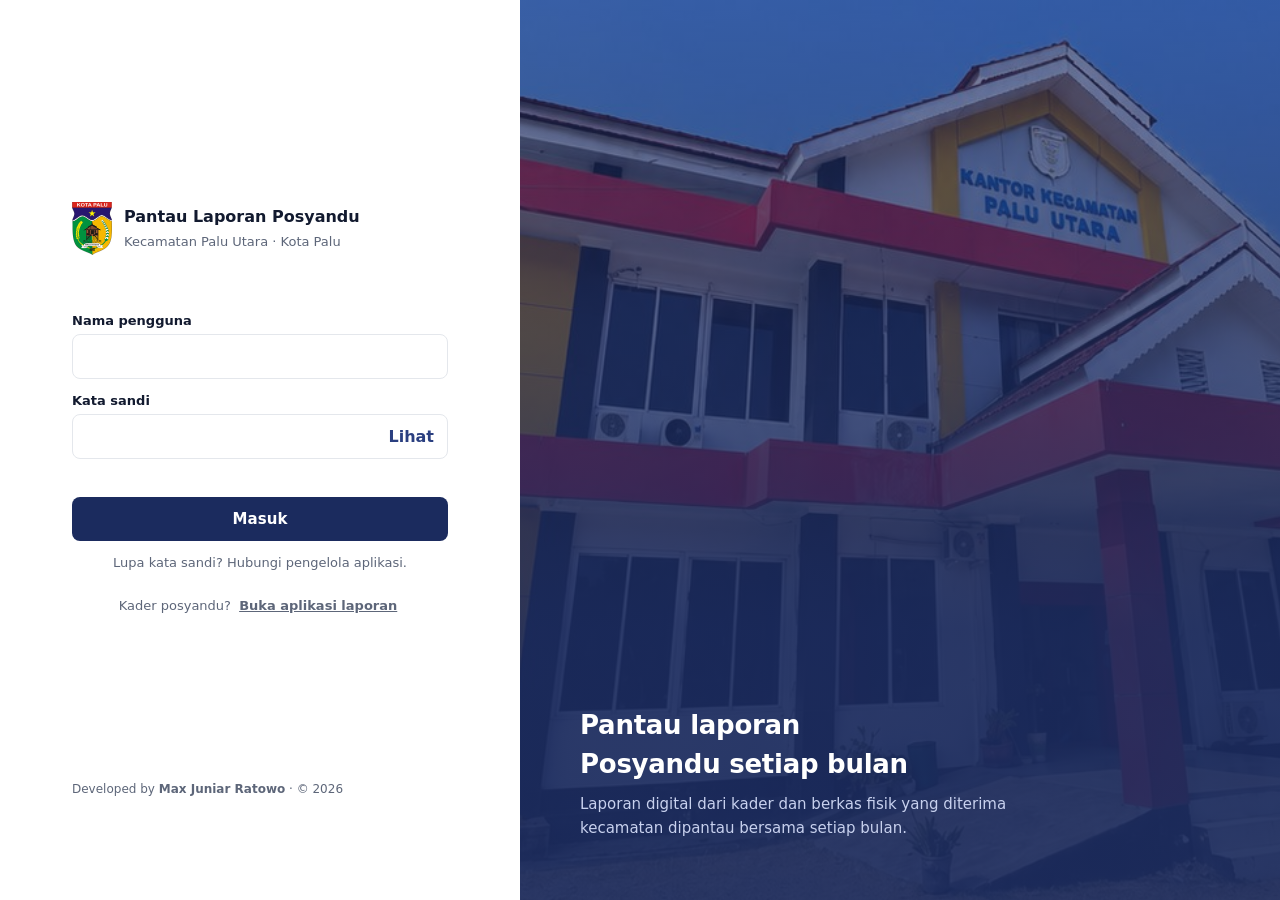
<file: pantau.html>
<!doctype html>
<html lang="id"><head><meta charset="utf-8"><title>Pantau Posyandu</title>
<meta name="viewport" content="width=device-width,initial-scale=1">
<meta http-equiv="refresh" content="0;url=./">
<script>location.replace('./'+location.search+location.hash);</script></head>
<body><p>Pantau Posyandu sekarang di <a href="./">alamat utama</a>.</p></body></html>
</file>
<file: pantau-tema.css>
/* =========================================================================
   Tema tampilan Pantau Laporan Posyandu: "Dasbor Kuning Bersih"
   HANYA mengubah tampilan. Tidak ada fitur, teks, atau logika yang berubah.
   Untuk kembali ke tampilan lama: hapus baris <link ... pantau-tema.css> di pantau.html.
   ========================================================================= */
:root{
  --bg:#ffffff; --soft:#f6f7f9; --surface:#ffffff; --fg:#1f2430; --muted:#5f6675; --line:#e8eaee;
  --accent:#ffc800; --accent-fg:#241b00; --accent-text:#7a5600; --accent-soft:#fff5cc; --gold:#ffc800;
  --warn:#8a3b00; --warn-soft:#fff0df; --none:#eceef2; --ok:#1d8a4e; --ok-soft:#e3f6e8;
  --hero1:#ffffff; --hero2:#ffffff; --hero-fg:#1f2430;
  --login-bg:linear-gradient(160deg,#ffe45c 0%,#ffd21f 55%,#ffc800 100%);
  --shadow:0 1px 3px rgba(31,36,48,.06);
  --side1:#ffffff; --side2:#ffffff; --side3:#ffffff; --side-fg:#2b3140; --acct-bg:#f6f7f9;
  --bnav1:#ffffff; --bnav2:#ffffff; --bnav-line:#e8eaee; --bnav-fg:#5f6675; --bnav-on:#7a5600; --sart-op:1;
  --r-card:16px; --r-tile:14px; --r-btn:10px;
  --p-blue:#e6f0ff; --p-green:#e3f6e8; --p-orange:#ffeedb; --ink-blue:#1d4ed8; --ink-green:#1d8a4e; --ink-orange:#c2570c;
}
:root[data-theme=dark]{
  --bg:#12130f; --soft:#1b1c16; --surface:#17180f; --fg:#f2f0e6; --muted:#a8a794; --line:#2b2c22;
  --accent:#ffc800; --accent-fg:#241b00; --accent-text:#ffd84d; --accent-soft:#2e2808;
  --warn:#ffb98a; --warn-soft:#3a2412; --none:#25261c; --ok:#6ee79a; --ok-soft:#14301f;
  --hero1:#17180f; --hero2:#17180f; --hero-fg:#f2f0e6;
  --login-bg:linear-gradient(160deg,#5a4800 0%,#3a2f00 55%,#1f1a00 100%);
  --shadow:0 1px 2px rgba(0,0,0,.4);
  --side1:#14150e; --side2:#14150e; --side3:#14150e; --side-fg:#f2f0e6; --acct-bg:#1f2016;
  --bnav1:#17180f; --bnav2:#17180f; --bnav-line:#2b2c22; --bnav-fg:#b4b39f; --bnav-on:#ffd84d; --sart-op:.6;
  --p-blue:#16233f; --p-green:#14301f; --p-orange:#3a2412; --ink-blue:#9db9ff; --ink-green:#6ee79a; --ink-orange:#ffb98a;
}
@media (prefers-color-scheme:dark){:root:not([data-theme=light]){
  --bg:#12130f; --soft:#1b1c16; --surface:#17180f; --fg:#f2f0e6; --muted:#a8a794; --line:#2b2c22;
  --accent:#ffc800; --accent-fg:#241b00; --accent-text:#ffd84d; --accent-soft:#2e2808;
  --warn:#ffb98a; --warn-soft:#3a2412; --none:#25261c; --ok:#6ee79a; --ok-soft:#14301f;
  --hero1:#17180f; --hero2:#17180f; --hero-fg:#f2f0e6;
  --login-bg:linear-gradient(160deg,#5a4800 0%,#3a2f00 55%,#1f1a00 100%);
  --shadow:0 1px 2px rgba(0,0,0,.4);
  --side1:#14150e; --side2:#14150e; --side3:#14150e; --side-fg:#f2f0e6; --acct-bg:#1f2016;
  --bnav1:#17180f; --bnav2:#17180f; --bnav-line:#2b2c22; --bnav-fg:#b4b39f; --bnav-on:#ffd84d; --sart-op:.6;
  --p-blue:#16233f; --p-green:#14301f; --p-orange:#3a2412; --ink-blue:#9db9ff; --ink-green:#6ee79a; --ink-orange:#ffb98a;
}}

/* ---------- huruf: lebih tegas, mudah dibaca ---------- */
html body{background:var(--bg);color:var(--fg);-webkit-font-smoothing:antialiased;line-height:1.5}
html h1,html h2,html h3,html h4{letter-spacing:-.012em}
html .ch h3,html .fh h3,html h4{font-weight:800;color:var(--fg)}
html .ch p,html .hint,html .lt{color:var(--muted)}
html .tile b{font-size:24px;font-weight:800;letter-spacing:-.02em;line-height:1.1}
html .tile span{font-size:12.5px;font-weight:500}
html .stat b{font-weight:800;letter-spacing:-.02em}
html .kh{font-weight:800}
html th{font-weight:700;color:var(--muted);letter-spacing:.005em;background:var(--soft)}
html td{color:var(--fg)}

/* ---------- ikon sederhana dan seragam ---------- */
html .ic{stroke-width:1.75}
html .nav button.on .ic,html .bnav button.on .ic{stroke-width:2}

/* ---------- halaman masuk ---------- */
html .login{color:#241b00}
html .login::before{opacity:.25}
html .login h1{font-weight:800;letter-spacing:.03em;font-size:21px}
html .login p.sub{opacity:.88}
html .lf{border-radius:18px;padding:26px 22px;box-shadow:0 18px 44px rgba(90,70,0,.22)}
html .lf label{font-size:13px;font-weight:700;color:var(--muted)}
html .lf input{background:var(--bg);border:1.5px solid var(--line);border-radius:var(--r-btn)}
html .lf input:focus{outline:0;border-color:var(--accent);box-shadow:0 0 0 4px rgba(255,200,0,.28)}
html .pw button{color:var(--accent-text)}
html .lfoot{opacity:.85}

/* ---------- tombol ---------- */
html .btn{border:1px solid var(--accent);background:var(--accent);color:var(--accent-fg);border-radius:var(--r-btn);
  box-shadow:0 1px 2px rgba(122,86,0,.25);font-weight:700;letter-spacing:.005em;transition:background .15s,transform .05s}
html .btn:hover{filter:none;background:#f0b800;border-color:#f0b800}
html .btn:active{transform:translateY(1px)}
html .btn.line{background:#fff;border:1.5px solid var(--accent);color:#5c4200;box-shadow:none}
html .btn.line:hover{background:var(--accent-soft)}
html .btn.plain{background:var(--surface);color:var(--accent-text);border:1px solid var(--line);box-shadow:none}
html .btn.plain:hover{background:var(--accent-soft)}
:root[data-theme=dark] .btn.line{background:transparent}
@media (prefers-color-scheme:dark){:root:not([data-theme=light]) .btn.line{background:transparent}}
:root[data-theme=dark] .btn:hover{background:#ffd84d;border-color:#ffd84d}
@media (prefers-color-scheme:dark){:root:not([data-theme=light]) .btn:hover{background:#ffd84d;border-color:#ffd84d}}

/* ---------- kepala halaman: putih bersih ---------- */
html .top{background:linear-gradient(90deg,#ffd21f,#ffc800);color:#241b00;border-bottom:0}
:root[data-theme=dark] .top{background:linear-gradient(90deg,#8a6a00,#6f5500);color:#fff6d1}
@media (prefers-color-scheme:dark){:root:not([data-theme=light]) .top{background:linear-gradient(90deg,#8a6a00,#6f5500);color:#fff6d1}}
html .sky{display:none}
html .trow .lg,html .brand img{filter:none}
html .trow .tt{font-weight:800;letter-spacing:-.005em;color:inherit}
html .trow .tt small,html .tt .wil{color:inherit;opacity:.8}
html .wil.op span+span{border-top-color:rgba(15,27,20,.18)}
html .top .ibtn{background:rgba(255,255,255,.55);border:1px solid rgba(36,27,0,.12);color:inherit;border-radius:10px}
html .top .ibtn:hover{background:rgba(255,255,255,.85)}
html .dot{background:#e5484d;border:2px solid #ffc800;width:10px;height:10px}
html .chip{background:rgba(255,255,255,.6);border:1px solid rgba(36,27,0,.12);color:inherit}
html .avt{background:#241b00;border:0;color:#ffd84d}
html .hello .w{color:var(--fg)}
html .sheet{background:var(--bg)}

/* ---------- banner: kartu kuning lembut ---------- */
html .banner{background:linear-gradient(120deg,#fff3b8 0%,#ffe45c 70%,#ffd21f 130%);border-radius:var(--r-card);box-shadow:none}
html .banner h2{color:#241b00;font-weight:800}
html .banner p{color:#4a3a00}
html .banner .bar1{background:#241b00;opacity:1;height:3px;width:34px}
html .bdots i{background:rgba(36,27,0,.25);border-color:rgba(36,27,0,.4)}
html .bdots i.on{background:#241b00}
html .pvban{background:linear-gradient(120deg,#fff3b8,#ffe45c 70%,#ffd21f);border-radius:var(--r-card);color:#241b00}

/* ---------- kartu, tabel, kolom isian ---------- */
html .card{border-radius:var(--r-card);border:1px solid var(--line);box-shadow:var(--shadow);background:var(--surface)}
html .panel.big{border-radius:var(--r-card);border:1px solid var(--line);box-shadow:var(--shadow)}
html .sq{background:var(--accent-soft);color:var(--accent-text);border-radius:12px}
html .ch h3,html .fh h3{border-left:4px solid var(--accent);padding-left:10px}
html .tile{border-radius:var(--r-tile);box-shadow:none;background:var(--p-blue);border:1px solid transparent}
html .tile:nth-child(3n+2){background:var(--p-green)}
html .tile:nth-child(3n){background:var(--p-orange)}
html .tile:nth-child(3n+1) b{color:var(--ink-blue)}
html .tile:nth-child(3n+2) b{color:var(--ink-green)}
html .tile:nth-child(3n) b{color:var(--ink-orange)}
html .tile .cc.g{background:#1d8a4e}
html .tile .cc.y{background:#ffc800}
html .tile .cc.p{background:#d9487f}
html .stat{border-radius:var(--r-tile);border:1px solid var(--line);background:var(--surface);box-shadow:var(--shadow)}
html .item,html .pos,html .prow,html .skc{border-radius:var(--r-tile);border:1px solid var(--line);background:var(--surface)}
html .dl{background:var(--soft);border-color:var(--line)}
html .dl .cl{background:var(--accent-soft);color:var(--accent-text)}
html .sel select,html .sel input,html .fld select,html .fld input,html .fl2 select,html .fl2 input{background:var(--surface);border:1.5px solid var(--line);border-radius:var(--r-btn)}
html .sel select:focus,html .sel input:focus,html .fld select:focus,html .fld input:focus,html .fl2 select:focus,html .fl2 input:focus{outline:0;border-color:var(--accent);box-shadow:0 0 0 4px rgba(255,200,0,.28)}
html .filters label,html .fld label{font-weight:700;color:var(--fg)}
html .ibtn{border:1px solid var(--line);border-radius:10px}
html .pill,html .tag,html .chip2,html .chipst{font-weight:700}
html .pill.ok,html .tag{background:var(--ok-soft);color:var(--ok)}
html .pengum{background:var(--accent-soft);border:1px solid rgba(255,200,0,.5)}
html .bar{background:var(--none)}
html .bar i{background:linear-gradient(90deg,#ffd84d,#ffc800)}
html .modal .box{border-radius:16px 16px 0 0}
@media(min-width:700px){html .modal .box{border-radius:16px}}
html .accpop{border-radius:14px;box-shadow:0 8px 28px rgba(15,27,20,.16);border:1px solid var(--line)}
html .accpop button:hover{background:var(--soft)}

/* ---------- menu bawah (HP) ---------- */
html .bnav{background:var(--bnav1);border-top:1px solid var(--bnav-line);box-shadow:0 -2px 10px rgba(15,27,20,.05)}
html .bnav button{font-weight:600}
html .bnav button.on{color:var(--bnav-on);font-weight:700}
html .bnav button.on::after{background:var(--bnav-on);left:32%;right:32%}

/* ---------- menu samping: abu-abu sangat muda, aktif putih dengan penanda hijau ---------- */
html .side{background:var(--side1);color:var(--side-fg);box-shadow:none;border-right:1px solid var(--line)}
html .brand{background:linear-gradient(90deg,#ffd21f,#ffc800);color:#241b00;border-radius:14px;padding:10px}
html .brand b{font-weight:800;letter-spacing:-.005em;color:#241b00}
html .brand small{color:#4a3a00}
html .nav button{border-radius:10px;color:var(--side-fg);font-weight:600;transition:background .15s}
html .nav button:hover{background:var(--accent-soft)}
html .nav button.on{background:var(--accent);color:#241b00;font-weight:800;box-shadow:0 1px 3px rgba(122,86,0,.25);border-radius:999px}
html .acct{background:var(--acct-bg);border:1px solid var(--line);color:var(--side-fg);border-radius:14px}
html .acct .avt,html .uacct .avt{background:#241b00;border:0;color:#ffd84d}
html .sart{mix-blend-mode:normal;filter:none}

/* ---------- panel kanan (komputer) ---------- */
html .rail .quote{background:var(--accent-soft);border:1px solid transparent;border-radius:var(--r-card)}
html .rail .quote .cp{background:var(--accent);color:#241b00;border-radius:14px}
html .rail .quote p{font-weight:700}
html .sig{border-bottom-color:#241b00;border-bottom-width:2px}

/* ---------- pemberitahuan ---------- */
html #toastbaru{background:#241b00;color:#fff3b8}

/* ---------- tampilan komputer ---------- */
@media (min-width:900px){
  html .top{min-height:84px;box-shadow:none}
  html .uacct{background:rgba(255,255,255,.6);border:1px solid var(--line);color:var(--fg)}
  html .dchip{color:inherit}
  html .sheet{padding-top:24px}
  html .banner.d h2{font-size:24px}
}

/* ---------- HP: kepala halaman muat di layar sempit ---------- */
@media (max-width:899px){
  html .trow{gap:8px}
  html .top .ibtn{width:36px;height:36px}
  html .trow .tt{font-size:16px}
}

/* ---------- mode gelap: label abu-abu lebih terbaca ---------- */
:root[data-theme=dark] .pill.no,:root[data-theme=dark] .tag.g{background:#23332a;color:#c9d9ce}
@media (prefers-color-scheme:dark){:root:not([data-theme=light]) .pill.no,:root:not([data-theme=light]) .tag.g{background:#23332a;color:#c9d9ce}}

/* ---------- perapian tata letak (tampilan saja) ---------- */
/* Kartu Posyandu: label status di bawah nama agar kartu tidak tinggi di HP */
@media (max-width:899px){
  html .prow .rt{flex-direction:column;align-items:flex-start;gap:6px}
  html .prow .rt .pill{align-self:flex-start}
  html .prow .nm small{display:block;line-height:1.45}
}
/* Judul kelurahan: jelas bisa dibuka/ditutup */
html summary.kh{display:flex;align-items:center;justify-content:space-between;gap:10px;margin:10px 0 8px;padding:10px 12px;
  background:var(--accent-soft);border:1px solid rgba(255,200,0,.45);border-radius:var(--r-tile);color:var(--fg);font-size:15px;line-height:1.35}
html summary.kh::-webkit-details-marker{display:none}
html summary.kh::after{content:"";flex:none;width:8px;height:8px;border-right:2px solid var(--accent-text);border-bottom:2px solid var(--accent-text);
  transform:rotate(45deg);margin:-3px 4px 0 0;transition:transform .15s}
html details[open]>summary.kh::after{transform:rotate(-135deg);margin:3px 4px 0 0}
/* Tombol Isi/Ubah nomor: lebih kecil dan tenang */
html .btn.sm.kc.plain{min-height:32px;padding:2px 10px;font-size:12.5px;font-weight:600;color:var(--muted);background:transparent;border:1px solid var(--line)}
html .btn.sm.kc.plain:hover{color:var(--accent-text);background:var(--accent-soft)}

/* ---------- menu Kelurahan bertingkat + halaman Kelurahan / Posyandu (komputer) ---------- */
html .pohon{position:relative;z-index:2;flex:1 1 auto;min-height:0;overflow:auto;padding:4px 14px 8px;display:none;flex-direction:column;gap:6px}
@media (min-width:900px){html .pohon{display:flex}}
html .pohon .ph5{margin:10px 6px 2px;font-size:12px;letter-spacing:.06em;color:var(--muted);font-weight:700}
html .pohon button{border:1px solid var(--line);background:var(--surface);color:var(--fg);text-align:left;cursor:pointer;font:inherit}
html .pohon .kn{display:flex;align-items:center;gap:8px;padding:9px 12px;border-radius:12px;background:var(--accent-soft);border-color:rgba(255,200,0,.45);font-weight:700;font-size:14px}
html .pohon .kn .kt{flex:1;min-width:0}
html .pohon .kn i{font-style:normal;font-weight:600;font-size:12px;color:var(--accent-text)}
html .pohon .kn .kc2{width:7px;height:7px;border-right:2px solid var(--accent-text);border-bottom:2px solid var(--accent-text);transform:rotate(-45deg);transition:transform .15s}
html .pohon .kn.open .kc2{transform:rotate(45deg)}
html .pohon .kn.open,html .pohon .kn.on{background:#ffe27a}
:root[data-theme=dark] .pohon .kn.open{background:#4a3c08}
html .pohon .pn{display:flex;align-items:center;gap:8px;margin-left:16px;padding:7px 10px;border-radius:10px;font-size:13px}
html .pohon .pn .pt{flex:1;min-width:0}
html .pohon .pn i{font-style:normal;font-size:12px;color:var(--muted)}
html .pohon .pn.on{background:#241b00;border-color:#241b00;color:#fff3b8;font-weight:700}
html .pohon .pn.on i{color:#ffe27a}
html .dt{display:inline-block;width:9px;height:9px;border-radius:50%;margin-right:8px;flex:none}
html .pohon .dt{margin-right:0}
html .dt.g{background:#1d8a4e}html .dt.r{background:#c9ccd3}
html #kelBox .bc{color:var(--muted);font-size:13px;margin-bottom:10px}
html #kelBox .bc .bcl{color:var(--accent-text);text-decoration:none;font-weight:600}
html #kelBox h2.kh2{margin:0 0 4px;font-size:22px;border-left:5px solid var(--accent);padding-left:12px}
html #kelBox .kh2s{margin-left:17px}
html #kelBox .kgrid{display:grid;grid-template-columns:repeat(4,minmax(0,1fr));gap:12px;margin:16px 0}
html #kelBox .kt4{border-radius:var(--r-tile);padding:14px 16px;background:var(--p-blue);display:flex;flex-direction:column;gap:2px}
html #kelBox .kt4 b{font-size:26px;font-weight:800;line-height:1.1}
html #kelBox .kt4 span{font-size:13px;color:var(--muted)}
html #kelBox .kt4.a b{color:var(--ink-blue)}
html #kelBox .kt4.b{background:var(--p-green)}html #kelBox .kt4.b b{color:var(--ink-green)}
html #kelBox .kt4.c{background:var(--p-orange)}html #kelBox .kt4.c b{color:var(--ink-orange)}
html #kelBox .kt4.d{background:var(--surface);border:1px solid var(--line)}
html #kelBox .kt4 .bar{margin-top:6px}
html #kelBox .ktab{width:100%;border-collapse:collapse}
html #kelBox .ktab th{background:var(--accent-soft);text-align:left;padding:9px 10px;font-weight:700;color:var(--fg)}
html #kelBox .ktab td{padding:9px 10px;border-bottom:1px solid var(--line);vertical-align:middle}
html #kelBox .ktwo{display:grid;grid-template-columns:2fr 1fr;gap:14px;align-items:start}
html #kelBox .ktwo .prow{margin-bottom:0}
@media (max-width:899px){html #kelBox .kgrid{grid-template-columns:repeat(2,minmax(0,1fr))}html #kelBox .ktwo{grid-template-columns:1fr}}
@media (min-width:900px){
  html .pohon{background:var(--side1)}
  html #app[data-view=k] .rail{display:none}
}
html #kelBox .ktwo .prow .rt{flex-direction:column;align-items:flex-start;gap:6px}
html #kelBox .ktwo .prow{border:0;padding:0}
@media (min-width:900px){html #app[data-view=k] .cols{grid-template-columns:minmax(0,1fr)}}
:root[data-theme=dark] .pohon .kn.open,:root[data-theme=dark] .pohon .kn.on{background:#4a3c08}
@media (prefers-color-scheme:dark){:root:not([data-theme=light]) .pohon .kn.open,:root:not([data-theme=light]) .pohon .kn.on{background:#4a3c08}}

/* ---------- perapian 4 Nov: kurangi pengulangan, tab, baris ringkas (tampilan saja) ---------- */
html .pgt{display:none}
html .onl{display:flex;align-items:center;gap:6px;font-size:13px;font-weight:700;color:inherit}
html .onl i{width:9px;height:9px;border-radius:50%;background:#1d8a4e;box-shadow:0 0 0 3px rgba(29,138,78,.18)}
html .onl.off i{background:#c0392b;box-shadow:0 0 0 3px rgba(192,57,43,.18)}
@media (min-width:900px){
  html .top .trow .lg,html .top .trow .tt{display:none}
  html .pgt{display:block;margin:0;font-size:26px;font-weight:800;letter-spacing:-.01em;color:inherit}
  html .top{min-height:72px}
  html .side .acct{display:none}
  html .pohon{display:none}
  html .rail{display:none}
  html .cols{grid-template-columns:minmax(0,1fr)}
  html #app[data-view=b] .dmeta .dchip{opacity:.9}
}
@media (min-width:1000px){
  html #sumB.bgrid{display:grid;grid-template-columns:repeat(2,minmax(0,1fr));gap:18px;align-items:start}
  html #sumB.bgrid>.span2{grid-column:1/-1}
  html #sumB.bgrid>.card{margin:0}
}
html #sumB summary.kh{display:flex;align-items:center;gap:8px}
html #sumB summary.kh .kht{flex:1;min-width:0}
html #sumB summary.kh .bukakel{margin-left:auto;min-height:30px;padding:2px 10px;font-size:12.5px}
html .tabbar{display:flex;gap:4px;border-bottom:1px solid var(--line);margin:4px 0 14px;overflow-x:auto;-webkit-overflow-scrolling:touch}
html .tabbar button{border:0;background:none;padding:10px 16px;font:inherit;font-weight:600;color:var(--muted);cursor:pointer;border-bottom:3px solid transparent;white-space:nowrap;border-radius:0}
html .tabbar button.on{color:var(--fg);font-weight:800;border-bottom-color:var(--accent)}
html #rkIsi[data-rtab=ring]>[data-tab]:not([data-tab=ring]),
html #rkIsi[data-rtab=pos]>[data-tab]:not([data-tab=pos]),
html #rkIsi[data-rtab=ang]>[data-tab]:not([data-tab=ang]){display:none}
html #secP[data-ptab=akun]>[data-tab]:not([data-tab=akun]),
html #secP[data-ptab=app]>[data-tab]:not([data-tab=app]),
html #secP[data-ptab=pengguna]>[data-tab]:not([data-tab=pengguna]){display:none!important}
html .dtbl tr.nol td{opacity:.42}
html .dtbl tr.sel td{background:var(--accent-soft);font-weight:700;opacity:1}
html .item.lrow{display:flex;align-items:center;gap:12px}
html .item.lrow .lmain{flex:1;min-width:0}
html .item.lrow>.btn{flex:none}
@media (max-width:560px){html .item.lrow{flex-direction:column;align-items:stretch}}
html #sumB summary.kh .kmasuk{color:var(--muted);font-weight:600;font-size:12.5px;white-space:nowrap}
@media (max-width:899px){html #sumB summary.kh .bukakel{display:none}}
html #sumB summary.kh .kht{white-space:normal}
html #rkBox:has(#rkIsi[data-rtab=ang])>.card:first-child{display:none}
html .rkhd{display:flex;align-items:center;justify-content:space-between;gap:10px}
html .rkhd h4{margin:0}

/* ---------- Ringkasan Beranda: dua kartu (digital, fisik) + hasil. Warna mengikuti lambang Kota Palu: biru, hijau, emas, merah ---------- */
html .rk2{display:grid;grid-template-columns:repeat(2,minmax(0,1fr));gap:16px;margin-top:14px}
html .kk{background:var(--surface);border:1px solid var(--line);border-top-width:4px;border-radius:16px;padding:16px 18px 18px}
html .kk-b{border-top-color:var(--ink-blue)}html .kk-g{border-top-color:var(--ink-green)}
html .kk .kkt{display:flex;align-items:center;gap:10px;font-weight:800;font-size:15px}
html .kk .kki{width:36px;height:36px;border-radius:11px;display:grid;place-items:center;font-size:19px}
html .kk-b .kki{background:var(--p-blue);color:var(--ink-blue)}html .kk-g .kki{background:var(--p-green);color:var(--ink-green)}
html .kk .kkn{margin-top:12px;display:flex;align-items:baseline;gap:6px}
html .kk .kkn b{font-size:40px;line-height:1;font-weight:800;letter-spacing:-.02em}
html .kk-b .kkn b{color:var(--ink-blue)}html .kk-g .kkn b{color:var(--ink-green)}
html .kk .kkn small{font-size:16px;font-weight:600;color:var(--muted)}
html .kk .kkd{margin-top:4px;color:var(--muted);font-size:13px}
html .kk .kkd em{font-style:normal;font-weight:700;color:#c0392b}
html .kk .bar{margin-top:12px}
html .kk-b .bar i{background:var(--ink-blue)}html .kk-g .bar i{background:var(--ink-green)}
html .hasil2{margin-top:14px;display:flex;align-items:center;gap:14px;background:var(--p-green);border:1px solid var(--line);border-top:4px solid var(--ink-green);border-radius:16px;padding:16px 20px}
html .hasil2k{margin-top:10px;font-size:13px;color:var(--muted)}
html .hasil2 .ck{flex:none;width:34px;height:34px;border-radius:50%;background:var(--ink-green);color:#fff;display:grid;place-items:center;font-weight:800;font-size:18px}
html .hasil2 .tx{flex:1;min-width:0;font-size:15px}
html .hasil2 .tx b{font-size:26px;font-weight:800;color:var(--ink-green)}
html .hasil2 .tx small{display:block;margin-top:2px;color:var(--muted);font-size:12.5px}
html .hasil2 .bar{flex:0 0 220px;margin:0;background:rgba(255,255,255,.75)}
:root[data-theme=dark] .hasil2 .bar{background:rgba(255,255,255,.12)}
@media (prefers-color-scheme:dark){:root:not([data-theme=light]) .hasil2 .bar{background:rgba(255,255,255,.12)}}
html .hasil2 .bar i{background:var(--ink-green)}
html .hasil2 .pc{flex:none;font-size:30px;font-weight:800;letter-spacing:-.02em;color:var(--ink-green)}
@media (max-width:760px){html .rk2{grid-template-columns:1fr}html .hasil2{flex-wrap:wrap}html .hasil2 .bar{flex:1 1 100%;order:5}}
:root[data-theme=dark] .kk .kkd em{color:#ff8a80}
@media (prefers-color-scheme:dark){:root:not([data-theme=light]) .kk .kkd em{color:#ff8a80}}
html .hasil2n{font-weight:700;color:var(--warn)}

/* Ubah data Posyandu: dua pilihan dan impor Excel dengan pratinjau */
html .hl-ubah{background:var(--accent);border-color:var(--accent);color:var(--accent-text);font-weight:800}
html .ubah{border:2px solid var(--ink-blue)}
html .ubah2{display:grid;grid-template-columns:repeat(2,minmax(0,1fr));gap:14px;margin-top:10px}
html .pil{background:var(--surface);border:1px solid var(--line);border-top:4px solid;border-radius:14px;padding:16px 18px}
html .pil.a{border-top-color:var(--ink-blue)}html .pil.b{border-top-color:var(--ink-green)}
html .pil .pic{font-size:26px}html .pil h5{margin:6px 0 4px;font-size:16px}html .pil p{margin:0 0 8px;color:var(--muted);font-size:13px}
html .pil ul{margin:0 0 12px;padding-left:18px;font-size:13px}
html .lgk{display:flex;align-items:center;gap:8px;margin:14px 0 6px}html .lgk .no{display:inline-grid;place-items:center;width:24px;height:24px;border-radius:50%;background:var(--ink-blue);color:#fff;font-size:12px;font-weight:800}
html .ist{display:grid;grid-template-columns:repeat(auto-fit,minmax(130px,1fr));gap:8px;margin:10px 0}
html .is{border-radius:12px;padding:8px 12px}html .is b{display:block;font-size:24px;line-height:1.1}html .is span{font-size:12px}
html .is.s1{background:var(--p-blue);color:var(--ink-blue)}html .is.s2{background:var(--p-green);color:var(--ink-green)}
html .is.s3{background:#fdeaea;color:#c62828}html .is.s4{background:var(--none);color:var(--muted)}
html .is.s5,html .is.s6{background:var(--p-orange);color:var(--ink-orange)}
html .itbl{width:100%;border-collapse:collapse;font-size:13px;margin-top:6px}html .itbl td{padding:8px;border-bottom:1px solid var(--line);vertical-align:top}
html .itg{display:inline-block;font-size:11.5px;font-weight:700;border-radius:99px;padding:2px 10px;white-space:nowrap}
html .itg.tu{background:var(--p-blue);color:var(--ink-blue)}html .itg.tb{background:var(--p-green);color:var(--ink-green)}
html .itg.tn{background:var(--p-orange);color:var(--ink-orange)}html .itg.th{background:#fdeaea;color:#c62828}
html .ilama{color:#c62828;text-decoration:line-through}html .ibaru{color:var(--ink-green);font-weight:700}
html .inon{display:flex;align-items:flex-start;gap:10px;margin-top:12px;font-size:13px;cursor:pointer}html .inon input{width:20px;height:20px;flex:none;accent-color:var(--ok)}
:root[data-theme=dark] .is.s3,:root[data-theme=dark] .itg.th{background:#3a1a1a;color:#ff8a80}:root[data-theme=dark] .ilama{color:#ff8a80}
@media (prefers-color-scheme:dark){:root:not([data-theme=light]) .is.s3,:root:not([data-theme=light]) .itg.th{background:#3a1a1a;color:#ff8a80}:root:not([data-theme=light]) .ilama{color:#ff8a80}}
@media (max-width:760px){html .ubah2{grid-template-columns:1fr}}

/* Beranda operator: satu kartu per bulan, daftar dan antar digabung */
html .opc .fold{display:flex;justify-content:space-between;align-items:center;gap:10px}html .opc .fold .ar{color:var(--muted);font-size:20px}
html .opc .opb{margin-top:6px}
@media (max-width:760px){html .opc .item .btn.kc{min-height:34px;padding:4px 10px;font-size:12.5px}html .opc .item label{flex:1 1 100% !important;min-height:40px !important}html .opc .item .pill{margin-left:34px}}

/* =========================================================================
   GAYA KACA (4 Nov 2026): latar foto kantor, kartu kaca di laptop, kartu krem solid di HP.
   HANYA tampilan. Tidak ada fitur, tombol, atau logika yang berubah.
   Untuk kembali ke tampilan sebelumnya: hapus blok dari komentar ini sampai akhir berkas.
   ========================================================================= */
:root{--kc-bg:#fffdf7;--kc-line:#efe6cf;--kc-sh:0 4px 14px rgba(60,45,0,.08);--kc-ov:linear-gradient(180deg,rgba(255,248,232,.90),rgba(255,252,243,.95));--kc-side:#fffdf7}
@media (min-width:900px){
:root{--kc-bg:rgba(255,255,255,.62);--kc-line:rgba(255,255,255,.78);--kc-sh:0 8px 24px rgba(40,30,0,.10);--kc-ov:linear-gradient(180deg,rgba(255,248,225,.55),rgba(255,255,255,.35));--kc-side:rgba(255,255,255,.62)}
}
:root[data-theme=dark]{--kc-bg:#1d1c13;--kc-line:#34321f;--kc-sh:0 4px 14px rgba(0,0,0,.35);--kc-ov:linear-gradient(180deg,rgba(14,13,8,.92),rgba(10,9,5,.96));--kc-side:#1d1c13}
@media (min-width:900px){
:root[data-theme=dark]{--kc-bg:rgba(34,32,20,.62);--kc-line:rgba(255,255,255,.12);--kc-sh:0 8px 24px rgba(0,0,0,.38);--kc-ov:linear-gradient(180deg,rgba(12,11,6,.78),rgba(8,7,4,.86));--kc-side:rgba(34,32,20,.62)}
}
@media (prefers-color-scheme:dark){
:root:not([data-theme=light]){--kc-bg:#1d1c13;--kc-line:#34321f;--kc-sh:0 4px 14px rgba(0,0,0,.35);--kc-ov:linear-gradient(180deg,rgba(14,13,8,.92),rgba(10,9,5,.96));--kc-side:#1d1c13}
}
@media (prefers-color-scheme:dark) and (min-width:900px){
:root:not([data-theme=light]){--kc-bg:rgba(34,32,20,.62);--kc-line:rgba(255,255,255,.12);--kc-sh:0 8px 24px rgba(0,0,0,.38);--kc-ov:linear-gradient(180deg,rgba(12,11,6,.78),rgba(8,7,4,.86));--kc-side:rgba(34,32,20,.62)}
}

/* ---------- latar foto kantor di belakang seluruh aplikasi ---------- */
html #app{position:relative;isolation:isolate;background:transparent}
html #app::before{content:"";position:fixed;inset:0;z-index:-2;background:url(kantor.jpg) center/cover no-repeat}
html #app::after{content:"";position:fixed;inset:0;z-index:-1;background:var(--kc-ov)}
@media (min-width:900px){html #app::before{inset:-40px;filter:blur(22px) saturate(1.1)}}
html .main-col,html .sheet,html .mainc{background:transparent}
html footer.dsk,html footer.dsk a{color:var(--muted)}

/* ---------- kartu ---------- */
html .card,html .panel.big{background:var(--kc-bg);border:1px solid var(--kc-line);box-shadow:var(--kc-sh);border-radius:20px}
@media (min-width:900px){
  html .card,html .panel.big{border-radius:22px;-webkit-backdrop-filter:blur(12px) saturate(1.1);backdrop-filter:blur(12px) saturate(1.1)}
  html .panel.big .card{-webkit-backdrop-filter:none;backdrop-filter:none;background:transparent;border:0;box-shadow:none}
}
html .card .card{background:transparent;border:0;box-shadow:none;-webkit-backdrop-filter:none;backdrop-filter:none}

/* ---------- Tahap 2: bingkai halaman ---------- */
@media (min-width:900px){
  html .side{background:var(--kc-side);-webkit-backdrop-filter:blur(16px) saturate(1.1);backdrop-filter:blur(16px) saturate(1.1);border-right:1px solid var(--kc-line)}
  html .top{background:var(--kc-bg);color:var(--fg);-webkit-backdrop-filter:blur(16px) saturate(1.1);backdrop-filter:blur(16px) saturate(1.1);border-bottom:1px solid var(--kc-line);box-shadow:0 4px 18px rgba(40,30,0,.06)}
  html .top .tt,html .top .pgt,html .top .dmeta{color:var(--fg)}
  html .top .tt,html .top .pgt{font-weight:800;font-size:26px;letter-spacing:-.3px}
  html .top .onl{color:var(--fg)}
  html .top .ibtn{background:var(--surface);border:1px solid var(--kc-line);color:var(--fg)}
}
@media (max-width:899px){
  html .bnav{left:12px;right:12px;bottom:max(10px,env(safe-area-inset-bottom));width:auto;border:1px solid var(--kc-line);border-radius:28px;background:var(--kc-bg);box-shadow:0 8px 24px rgba(40,30,0,.16)}
  html .sheet{padding-bottom:104px}
}

/* ---------- Tahap 3: isi kartu ---------- */
html .card>h4:first-child,html .card>h3:first-child,html .card>.ch>h4,html .card>.ch>h3{display:flex;align-items:center;gap:10px;font-weight:800}
html .card>h4:first-child::before,html .card>h3:first-child::before,html .card>.ch>h4::before,html .card>.ch>h3::before{content:"";flex:0 0 auto;width:30px;height:30px;border-radius:10px;background:linear-gradient(135deg,#34b36b,#1d8a4e);box-shadow:inset 0 0 0 9px rgba(255,255,255,0),0 2px 6px rgba(29,138,78,.28);-webkit-mask:none;mask:none;background-image:radial-gradient(circle at 50% 50%,#fff 0 3.5px,transparent 4px),linear-gradient(135deg,#34b36b,#1d8a4e)}
html .mainc>.card:nth-of-type(3n+2)>h4:first-child::before,html .mainc>.card:nth-of-type(3n+2)>h3:first-child::before{background-image:radial-gradient(circle at 50% 50%,#fff 0 3.5px,transparent 4px),linear-gradient(135deg,#5b8def,#2f5fe0);box-shadow:0 2px 6px rgba(47,95,224,.28)}
html .mainc>.card:nth-of-type(3n)>h4:first-child::before,html .mainc>.card:nth-of-type(3n)>h3:first-child::before{background-image:radial-gradient(circle at 50% 50%,#fff 0 3.5px,transparent 4px),linear-gradient(135deg,#f0932b,#d9731a);box-shadow:0 2px 6px rgba(217,115,26,.28)}
/* hasil: lebih besar */
html .hasil2{padding:20px 22px;border-radius:20px}
html .hasil2 b,html .hasil2 .hasil2n{font-size:clamp(26px,3.2vw,38px)}
/* tombol & isian */
html .btn{border-radius:14px}
html input[type=text],html input[type=password],html input[type=search],html input[type=number],html input[type=date],html select,html textarea{border-radius:12px;border:1px solid var(--kc-line);background:var(--surface)}
html .btn:not(.primary):not(.line):not(.kc){box-shadow:0 1px 3px rgba(40,30,0,.10)}

/* ---------- Gaya kaca: halaman masuk ---------- */
html .login{background:#fff8e1}
html .login::before{inset:-40px;opacity:1;mix-blend-mode:normal;-webkit-mask-image:none;mask-image:none;filter:blur(18px) saturate(1.1);background:url(kantor.jpg) center/cover no-repeat}
html .login::after{content:"";position:absolute;inset:0;z-index:-1;background:linear-gradient(180deg,rgba(255,214,31,.62),rgba(255,248,225,.5))}
html .login .lf{background:var(--kc-bg);border:1px solid var(--kc-line);border-radius:22px;box-shadow:0 10px 30px rgba(40,30,0,.15);-webkit-backdrop-filter:blur(12px);backdrop-filter:blur(12px)}
html .login .lf input{background:var(--surface);border:1px solid var(--kc-line);border-radius:12px}
html .login .lf .btn{border-radius:14px}
html .login .lfoot{color:var(--fg);opacity:.8}
@media (max-width:899px){
  html .login::before{inset:0;filter:none;opacity:.3}
  html .login::after{background:linear-gradient(180deg,#ffd21f 0,#ffd21f 38%,rgba(255,252,243,.93) 38.1%)}
  html .login .lf{background:var(--kc-bg);-webkit-backdrop-filter:none;backdrop-filter:none;box-shadow:0 4px 14px rgba(60,45,0,.12)}
}
:root[data-theme=dark] .login::after{background:linear-gradient(180deg,rgba(40,32,0,.75),rgba(10,9,5,.88))}
@media (prefers-color-scheme:dark){:root:not([data-theme=light]) .login::after{background:linear-gradient(180deg,rgba(40,32,0,.75),rgba(10,9,5,.88))}}
@media (prefers-color-scheme:dark) and (max-width:899px){:root:not([data-theme=light]) .login::after{background:linear-gradient(180deg,#5a4600 0,#5a4600 38%,rgba(16,15,9,.95) 38.1%)}}
:root[data-theme=dark] .login{color:#f2f0e6}
@media (prefers-color-scheme:dark){:root:not([data-theme=light]) .login{color:#f2f0e6}}
/* login gelap: label lebih terang agar jelas terbaca */
:root[data-theme=dark] .login .lf label{color:#e6e3d2}
@media (prefers-color-scheme:dark){:root:not([data-theme=light]) .login .lf label{color:#e6e3d2}}

/* ---------- Kaca kuning (alternatif 3): menu samping kaca kuning, isi putih ---------- */
:root{--ky-side:linear-gradient(180deg,rgba(255,214,31,.50),rgba(255,236,150,.30));--ky-line:rgba(255,214,31,.6);--ky-chip:linear-gradient(135deg,rgba(255,255,255,.72),rgba(255,236,150,.5));--ky-on:rgba(255,255,255,.80);--ky-top:linear-gradient(180deg,rgba(255,214,31,.55),rgba(255,236,150,.35));--ky-ban:linear-gradient(100deg,rgba(255,255,255,.72),rgba(255,255,255,.40))}
:root[data-theme=dark]{--ky-side:linear-gradient(180deg,rgba(120,92,0,.55),rgba(40,32,4,.45));--ky-line:rgba(255,200,0,.28);--ky-chip:linear-gradient(135deg,rgba(255,255,255,.10),rgba(255,200,0,.14));--ky-on:rgba(255,255,255,.14);--ky-top:linear-gradient(180deg,rgba(120,92,0,.7),rgba(60,46,0,.5));--ky-ban:linear-gradient(100deg,rgba(255,255,255,.12),rgba(255,255,255,.04))}
@media (prefers-color-scheme:dark){:root:not([data-theme=light]){--ky-side:linear-gradient(180deg,rgba(120,92,0,.55),rgba(40,32,4,.45));--ky-line:rgba(255,200,0,.28);--ky-chip:linear-gradient(135deg,rgba(255,255,255,.10),rgba(255,200,0,.14));--ky-on:rgba(255,255,255,.14);--ky-top:linear-gradient(180deg,rgba(120,92,0,.7),rgba(60,46,0,.5));--ky-ban:linear-gradient(100deg,rgba(255,255,255,.12),rgba(255,255,255,.04))}}

html .side{background:var(--ky-side);border-right:1px solid var(--ky-line);-webkit-backdrop-filter:blur(16px) saturate(1.1);backdrop-filter:blur(16px) saturate(1.1)}
html .brand{background:var(--ky-chip);border:1.5px solid var(--ky-line);color:var(--fg);box-shadow:0 4px 14px rgba(200,150,0,.18),inset 0 1px 0 rgba(255,255,255,.6);margin:10px 10px 6px}
html .brand b{color:var(--fg)}html .brand small{color:var(--muted)}
html .nav button.on{background:var(--ky-on);color:var(--fg);border:1px solid rgba(255,255,255,.9);box-shadow:0 2px 8px rgba(122,86,0,.18);font-weight:800}
:root[data-theme=dark] html .nav button.on,:root[data-theme=dark] .nav button.on{border-color:rgba(255,255,255,.18)}
html .nav button.on .ic{color:var(--accent-text)}
html .banner{background:var(--ky-ban);border:1px solid var(--kc-line);box-shadow:var(--kc-sh)}
html .banner::after{content:"";position:absolute;left:-30px;bottom:-60px;width:220px;height:220px;border-radius:50%;background:radial-gradient(circle,rgba(255,200,0,.40),rgba(255,200,0,0) 70%);pointer-events:none}
html .banner h2{color:var(--fg)}html .banner p{color:var(--muted)}html .banner .bar1{background:var(--accent)}
@media (max-width:899px){
  html .top{background:var(--ky-top);color:var(--fg);-webkit-backdrop-filter:blur(14px);backdrop-filter:blur(14px);border-bottom:1px solid var(--ky-line)}
  html .top .ibtn{background:var(--surface);border:1px solid var(--kc-line);color:var(--fg)}
  html .top .lg,html .top .tt{color:var(--fg)}
}

/* ---------- Beranda laptop: kisi 2x2, kartu sama tinggi ---------- */
@media (min-width:1100px){
  #app[data-view=b]:has(#sumB>.card.span2) .mainc{display:grid;grid-template-columns:1fr 1fr;gap:16px;align-items:stretch;align-content:start}
  #app[data-view=b]:has(#sumB>.card.span2) .mainc>#msg:empty{display:none}
  #app[data-view=b]:has(#sumB>.card.span2) .mainc>section:has(>#btnBuat[style*="none"]){display:none}
  #app[data-view=b]:has(#sumB>.card.span2) .mainc>#msg,#app[data-view=b]:has(#sumB>.card.span2) .mainc>section:not(#sumB):not(#secMx){grid-column:1/3;margin:0}
  #app[data-view=b]:has(#sumB>.card.span2) .banner.d{margin-bottom:0}
  #app[data-view=b]:has(#sumB>.card.span2) #sumB{display:contents}
  #app[data-view=b]:has(#sumB>.card.span2) #sumB>.card,#app[data-view=b]:has(#sumB>.card.span2) #secMx>.card{height:clamp(400px,52vh,500px);overflow:auto;margin:0}
  #app[data-view=b]:has(#sumB>.card.span2) #secMx{margin:0}
  #app[data-view=b]:has(#sumB>.card.span2) #sumB>.card.span2{grid-column:auto}
  #app[data-view=b]:has(#sumB>.card.span2) #sumB>.card.span2 .hasil2{flex-wrap:wrap;padding:22px 24px}
  #app[data-view=b]:has(#sumB>.card.span2) #sumB>.card.span2 .hasil2 .tx{flex:1 1 60%}
  #app[data-view=b]:has(#sumB>.card.span2) #sumB>.card.span2 .hasil2 .bar{flex:1 1 100%;order:5;height:12px}
  #app[data-view=b]:has(#sumB>.card.span2) #sumB>.card.span2 .hasil2 .tx b{white-space:nowrap;font-size:34px}
}

/* ---------- Batang gulir tipis, kaca kuning (kartu yang bisa digulir) ---------- */
html .card,html .mainc,html .opdl,html .toolbar{scrollbar-width:thin;scrollbar-color:rgba(255,200,0,.75) transparent}
html .card::-webkit-scrollbar{width:6px;height:6px}
html .card::-webkit-scrollbar-track{background:transparent;margin:10px 0}
html .card::-webkit-scrollbar-thumb{background:rgba(255,200,0,.75);border-radius:6px;border:0}
html .card::-webkit-scrollbar-thumb:hover{background:rgba(255,184,0,.95)}
:root[data-theme=dark] .card{scrollbar-color:rgba(255,216,77,.6) transparent}
:root[data-theme=dark] .card::-webkit-scrollbar-thumb{background:rgba(255,216,77,.6)}
@media (prefers-color-scheme:dark){:root:not([data-theme=light]) .card{scrollbar-color:rgba(255,216,77,.6) transparent}:root:not([data-theme=light]) .card::-webkit-scrollbar-thumb{background:rgba(255,216,77,.6)}}

/* ---------- Judul kartu diam saat digulir (bilah rata kaca kuning, dasar pekat) ---------- */
:root{--st-bg:linear-gradient(180deg,rgba(255,214,31,.55),rgba(255,236,150,.35)),#fff8dc;--st-line:rgba(255,214,31,.6)}
:root[data-theme=dark]{--st-bg:linear-gradient(180deg,rgba(120,92,0,.7),rgba(60,46,0,.5)),#2a2308;--st-line:rgba(255,200,0,.28)}
@media (prefers-color-scheme:dark){:root:not([data-theme=light]){--st-bg:linear-gradient(180deg,rgba(120,92,0,.7),rgba(60,46,0,.5)),#2a2308;--st-line:rgba(255,200,0,.28)}}
@media (min-width:1100px){
  #app[data-view=b]:has(#sumB>.card.span2) #sumB>.card:has(>.sthd),#app[data-view=b]:has(#sumB>.card.span2) #secMx>.card:has(>.sthd){display:flex;flex-direction:column;overflow:hidden;padding-top:0}
  #app[data-view=b]:has(#sumB>.card.span2) .sthd{flex:none;margin:0 -16px 0;padding:14px 16px 10px;border-radius:0;background:var(--st-bg);border:0;border-bottom:1px solid var(--st-line);z-index:2}
  #app[data-view=b]:has(#sumB>.card.span2) .sthd>h4{margin:0}
  #app[data-view=b]:has(#sumB>.card.span2) .sthd>.lt{margin:4px 0 0}
  #app[data-view=b]:has(#sumB>.card.span2) .stbody{flex:1 1 auto;min-height:0;overflow:auto;padding-top:10px;scrollbar-width:thin;scrollbar-color:rgba(255,200,0,.75) transparent}
  .stbody::-webkit-scrollbar{width:6px}.stbody::-webkit-scrollbar-track{background:transparent}.stbody::-webkit-scrollbar-thumb{background:rgba(255,200,0,.75);border-radius:6px}
}

/* ---------- Beranda admin: kartu hasil (cincin, tiga angka, sisa waktu) dan urutan kartu ---------- */
:root{--kt-g-bg:#dcf5e6;--kt-g-fg:#0f6b36;--kt-y-bg:#fff3c4;--kt-y-fg:#8a5a00;--kt-r-bg:#fde0de;--kt-r-fg:#a3241b;--kt-ring:rgba(120,110,70,.18);--sw-bg:#fff3c4;--sw-line:#ffe28a;--sw-fg:#241b00;--sw-big:#a15c00}
:root[data-theme=dark]{--kt-g-bg:#14301f;--kt-g-fg:#6ee79a;--kt-y-bg:#3b3010;--kt-y-fg:#f6c93a;--kt-r-bg:#3d1c1a;--kt-r-fg:#ffb4ad;--kt-ring:rgba(255,255,255,.12);--sw-bg:#3b3010;--sw-line:rgba(255,200,0,.28);--sw-fg:#fff6d1;--sw-big:#ffd84d}
@media (prefers-color-scheme:dark){:root:not([data-theme=light]){--kt-g-bg:#14301f;--kt-g-fg:#6ee79a;--kt-y-bg:#3b3010;--kt-y-fg:#f6c93a;--kt-r-bg:#3d1c1a;--kt-r-fg:#ffb4ad;--kt-ring:rgba(255,255,255,.12);--sw-bg:#3b3010;--sw-line:rgba(255,200,0,.28);--sw-fg:#fff6d1;--sw-big:#ffd84d}}
.hero2{display:grid;grid-template-columns:minmax(120px,190px) 1fr minmax(210px,250px);gap:20px;align-items:center}
.cincin{position:relative;width:100%;max-width:190px;aspect-ratio:1;margin:0 auto}
.cincin svg{width:100%;height:100%;display:block}
.cincin .cn0{fill:none;stroke:var(--kt-ring);stroke-width:14}
.cincin .cn1{fill:none;stroke:var(--ink-green);stroke-width:14;stroke-linecap:round}
.cin-t{position:absolute;inset:0;display:flex;flex-direction:column;align-items:center;justify-content:center}
.cin-t b{font-size:clamp(20px,2.2vw,28px);font-weight:800;color:var(--ink-green);letter-spacing:-.02em}
.cin-t small{font-size:12px;font-weight:700;color:var(--muted)}
.hlbl{display:flex;justify-content:space-between;align-items:center;gap:8px;font-size:12px;font-weight:700;color:var(--muted);letter-spacing:.3px}
.htt{font-size:clamp(18px,1.9vw,24px);font-weight:700;line-height:1.25;margin:4px 0 12px}
.htt b{font-weight:800}
.kot3{display:flex;gap:10px}
.kot{flex:1;border-radius:16px;padding:12px 8px;text-align:center;font-size:12px;font-weight:700}
.kot b{display:block;font-size:clamp(22px,2.4vw,28px);line-height:1.1;font-weight:800}
.kot.g{background:var(--kt-g-bg);color:var(--kt-g-fg)}.kot.y{background:var(--kt-y-bg);color:var(--kt-y-fg)}.kot.r{background:var(--kt-r-bg);color:var(--kt-r-fg)}
.hnote{display:block;margin-top:10px;color:var(--muted);font-size:12px}
.sisa{background:var(--sw-bg);border:1px solid var(--sw-line);color:var(--sw-fg);border-radius:18px;padding:16px;text-align:center}
.sisa .sl{display:block;font-size:11px;font-weight:800;letter-spacing:.3px;opacity:.7}
.sisa b{display:block;font-size:44px;font-weight:800;color:var(--sw-big);line-height:1.1;margin:2px 0}
.sisa span{display:block;font-size:12px;font-weight:700}
.sisa .sl2{margin-top:8px;padding-top:8px;border-top:1px solid var(--sw-line);font-weight:600}
.sisa.lewat b{color:var(--kt-r-fg)}
.hero2c .hasil2k{margin-top:12px}

/* Laptop: kartu hasil selebar baris, lalu kelurahan (kiri) dan belum lengkap (kanan), penyerahan, banner paling bawah */
@media (min-width:1100px){
  #app[data-view=b]:has(#sumB>.card.span2) #sumB>.card.span2{grid-column:1/3;order:1;height:auto;overflow:visible}
  #app[data-view=b]:has(#sumB>.card.span2) #secMx{order:2}
  #app[data-view=b]:has(#sumB>.card.span2) #sumB>.card:nth-child(2){order:3}
  #app[data-view=b]:has(#sumB>.card.span2) #sumB>.card:nth-child(3){grid-column:1/3;order:4;height:auto;max-height:clamp(380px,50vh,460px)}
  #app[data-view=b]:has(#sumB>.card.span2) .mainc>#msg{order:0}
  #app[data-view=b]:has(#sumB>.card.span2) .mainc>section:not(#sumB):not(#secMx):not(:has(>#btnBuat)){order:9}
}
/* HP: kartu hasil dipadatkan (cincin kecil di kiri judul, sisa waktu jadi satu strip) dan urutan sama */
@media (max-width:1099px){
  #app[data-view=b]:has(#sumB>.card.span2) .mainc{display:flex;flex-direction:column}
  #app[data-view=b]:has(#sumB>.card.span2) #sumB{display:contents}
  #app[data-view=b]:has(#sumB>.card.span2) .mainc>#msg{order:0}
  #app[data-view=b]:has(#sumB>.card.span2) #sumB>.card.span2{order:1}
  #app[data-view=b]:has(#sumB>.card.span2) #secMx{order:2}
  #app[data-view=b]:has(#sumB>.card.span2) #sumB>.card:nth-child(2){order:3}
  #app[data-view=b]:has(#sumB>.card.span2) #sumB>.card:nth-child(3){order:4}
  #app[data-view=b]:has(#sumB>.card.span2) .mainc>section:not(#sumB):not(#secMx):not(:has(>#btnBuat)){order:9}
}
@media (max-width:760px){
  .hero2{grid-template-columns:112px 1fr;grid-template-areas:"lbl lbl" "ring tt" "k3 k3" "sw sw" "nt nt";gap:12px}
  .hmid{display:contents}
  .hlbl{grid-area:lbl}.cincin{grid-area:ring;max-width:112px}.htt{grid-area:tt;margin:0;font-size:18px}.kot3{grid-area:k3;gap:8px}.hnote{grid-area:nt;margin:0}
  .kot{padding:10px 6px;font-size:11px}.kot b{font-size:24px}
  .sisa{grid-area:sw;display:grid;grid-template-columns:auto 1fr;grid-template-areas:"b a" "s c";column-gap:12px;text-align:left;padding:10px 14px;align-items:center}
  .sisa b{grid-area:b;font-size:26px;margin:0;text-align:center}
  .sisa .sl{grid-area:s;text-align:center;font-size:10px}
  .sisa>span:not(.sl2){grid-area:a;border-left:1px solid var(--sw-line);padding-left:12px}
  .sisa .sl2{grid-area:c;border-top:0;margin:0;padding:0 0 0 12px;border-left:1px solid var(--sw-line)}
}

/* ---------- Menu Laporan: tombol unduh di judul daftar, filter satu baris ---------- */
.lhd{display:flex;align-items:center;justify-content:space-between;gap:10px 14px;flex-wrap:wrap;margin-bottom:12px}
.lht h4{margin:0}
.lht small{display:block;margin-top:2px;font-size:12px;color:var(--muted)}
.lact{display:flex;gap:8px;flex-wrap:wrap}
.lact .btn{min-height:40px;padding:4px 14px;font-size:14px;width:auto;display:inline-flex;align-items:center;gap:6px}
.opdl{display:none!important}
@media (max-width:760px){.lact{width:100%}.lact .btn{flex:1;justify-content:center}}
@media (min-width:900px){
  html .fc .filters{display:grid;grid-template-columns:repeat(4,1fr) 1.4fr;gap:12px;align-items:end}
  html .fc .filters>.full{grid-column:auto / -1;margin:0}
}
.sisa em.nb{font-style:normal;white-space:nowrap;font-weight:800}
/* ---- Data Posyandu ---- */
html #dpBox .lhd .toolbar{margin:0}
html #dpBox .grid4 .stat{display:flex;align-items:center;gap:10px;padding:10px 12px;flex-wrap:nowrap}
html #dpBox .grid4 .stat::before{content:"";flex:none;width:34px;height:34px;border-radius:50%}
html #dpBox .grid4 .stat b{display:block;font-size:22px;line-height:1}
html #dpBox .grid4 .stat span{display:block;font-size:12px;color:var(--muted);line-height:1.2}
html #dpBox .grid4 .stat>b,html #dpBox .grid4 .stat>span{margin:0}
html #dpBox .stat.sa{background:#e6eefc}html #dpBox .stat.sa::before{background:#2e9b57}
html #dpBox .stat.sb{background:#e3f6e9}html #dpBox .stat.sb::before{background:#ffc700}
html #dpBox .stat.sl{background:#fde9f2}html #dpBox .stat.sl::before{background:#d9548f}
html #dpBox .stat.sk{background:#fff0dc}html #dpBox .stat.sk::before{background:#f08a24}
:root[data-theme=dark] #dpBox .stat.sa{background:#1b2740}:root[data-theme=dark] #dpBox .stat.sb{background:#1c3326}
:root[data-theme=dark] #dpBox .stat.sl{background:#3a2030}:root[data-theme=dark] #dpBox .stat.sk{background:#3a2c18}
@media (prefers-color-scheme:dark){:root:not([data-theme=light]) #dpBox .stat.sa{background:#1b2740}:root:not([data-theme=light]) #dpBox .stat.sb{background:#1c3326}:root:not([data-theme=light]) #dpBox .stat.sl{background:#3a2030}:root:not([data-theme=light]) #dpBox .stat.sk{background:#3a2c18}}
html #dpBox .stat b,html #dpBox .stat span{color:inherit}
html #dpBox .kh{display:flex;align-items:center;justify-content:space-between;gap:10px}
html #dpBox .kh .khn{font-style:normal;font-size:12px;font-weight:700;padding:2px 10px;border-radius:99px;background:rgba(255,214,31,.55);color:var(--accent-text)}
html #dpBox .pgrid{display:grid;grid-template-columns:1fr;gap:10px;align-items:start}
@media (min-width:900px){
  html #dpBox .pgrid{grid-template-columns:1fr 1fr}
  html #dpBox .fl2{grid-template-columns:1.6fr 1fr 1fr 1fr}
  html #dpBox .fl2>.full{grid-column:auto}
}
html #dpBox .pos{border-left:4px solid #2e9b57}
html #dpBox .pos.pl{border-left-color:#d9548f}
html #dpBox .tag.jn{background:#dff5e6;color:#17803d}
html #dpBox .pos.pl .tag.jn{background:#fde1ee;color:#b0306a}
html #dpBox .stat.sa,html #dpBox .stat.sb,html #dpBox .stat.sl,html #dpBox .stat.sk{color:#2b2200}
:root[data-theme=dark] #dpBox .stat{color:#f3ecd2}
@media (prefers-color-scheme:dark){:root:not([data-theme=light]) #dpBox .stat{color:#f3ecd2}}
@media (max-width:760px){html #dpBox .lact{width:100%}html #dpBox .lact .btn{flex:1}}
@media (max-width:760px){html #dpBox .grid4{display:grid;grid-template-columns:repeat(2,minmax(0,1fr))}html #dpBox .grid4 .stat b{font-size:20px}}
:root[data-theme=dark] .lact .btn:not(.line):not(.plain),:root[data-theme=dark] #dpBox .lact .btn:not(.line):not(.plain){color:#2b2200}
:root[data-theme=dark] .lact .btn.line,:root[data-theme=dark] #dpBox .lact .btn.line{color:#ffd84a;background:transparent}
@media (prefers-color-scheme:dark){:root:not([data-theme=light]) .lact .btn:not(.line):not(.plain){color:#2b2200}:root:not([data-theme=light]) .lact .btn.line{color:#ffd84a;background:transparent}}
/* ---- Rekapitulasi ---- */
html #rkBox .card>h4:first-child::before{display:none}
html #rkBox .card>h4:first-child{display:block}
html #rkBox .lhd{margin-bottom:0}
html #rkBox .rkctl{display:flex;align-items:center;gap:12px;flex-wrap:wrap}
html #rkBox .rkctl .fl2{display:flex;gap:8px;margin:0}
html #rkBox .rkctl .fl2 select{width:auto;min-width:130px}
html #rkBox .rkctl .toolbar{margin:0}
html #rkBox .tabbar{display:grid;grid-template-columns:repeat(3,1fr);gap:4px;padding:4px;margin:2px 0 12px;border:0;border-radius:14px;background:rgba(255,255,255,.55);overflow:visible}
html #rkBox .tabbar button{padding:9px 4px;border:0;border-radius:10px;text-align:center;white-space:normal;line-height:1.2}
html #rkBox .tabbar button.on{background:var(--accent);color:#2b2200}
:root[data-theme=dark] #rkBox .tabbar{background:rgba(255,255,255,.08)}
@media (prefers-color-scheme:dark){:root:not([data-theme=light]) #rkBox .tabbar{background:rgba(255,255,255,.08)}}
html #rkBox .rknote{background:#fff6cf;border:1px solid #f3dd7a;border-radius:14px;padding:10px 14px;margin:0 0 12px;color:#5b4a00;font-size:13px;line-height:1.45}
:root[data-theme=dark] #rkBox .rknote{background:#3a2f0a;border-color:#6b560f;color:#f3e6b0}
@media (prefers-color-scheme:dark){:root:not([data-theme=light]) #rkBox .rknote{background:#3a2f0a;border-color:#6b560f;color:#f3e6b0}}
html #rkBox .pcp{display:inline-block;min-width:44px;border-radius:99px;padding:2px 8px;font-weight:800;font-size:12.5px}
html #rkBox .pcp.p0{background:#fde1e1;color:#b3261e}
html #rkBox .pcp.p1{background:#fff0b8;color:#8a6a00}
html #rkBox .pcp.p2{background:#dff5e6;color:#17803d}
:root[data-theme=dark] #rkBox .pcp.p0{background:#4a2020;color:#ffb4ab}:root[data-theme=dark] #rkBox .pcp.p1{background:#4a3c0c;color:#ffd84a}:root[data-theme=dark] #rkBox .pcp.p2{background:#1c3326;color:#7fe0a0}
@media (prefers-color-scheme:dark){:root:not([data-theme=light]) #rkBox .pcp.p0{background:#4a2020;color:#ffb4ab}:root:not([data-theme=light]) #rkBox .pcp.p1{background:#4a3c0c;color:#ffd84a}:root:not([data-theme=light]) #rkBox .pcp.p2{background:#1c3326;color:#7fe0a0}}
@media (min-width:761px){html #rkBox .dtbl td:first-child{white-space:nowrap}}
html #rkBox .dtbl tr.jm td{font-weight:800;border-top:2px solid var(--st-line)}
html #rkBox .cmp{height:150px}
html #rkBox .cmp i{max-width:30px;min-height:4px}
@media (min-width:1000px){
  html #rkIsi[data-rtab=ring]:has(>.rknote){display:grid;grid-template-columns:1fr 1fr;gap:12px;align-items:start}
  html #rkIsi[data-rtab=ring]:has(>.rknote)>.card{margin:0}
  html #rkIsi[data-rtab=ring]:has(>.rknote)>.rknote{grid-column:1/-1;margin:0}
  html #rkIsi[data-rtab=ring]:has(>.rknote)>.card:nth-child(2){grid-row:span 2}
  html #rkIsi[data-rtab=ring]:has(>.rknote)>.card:nth-child(7){grid-column:1/-1}
}
@media (max-width:760px){html #rkBox .rkctl{width:100%}html #rkBox .rkctl .fl2{width:100%}html #rkBox .rkctl .fl2 select{flex:1;width:auto;min-width:0}html #rkBox .rkctl .toolbar{width:100%}html #rkBox .rkctl .toolbar .btn{flex:1}html #rkBox .dtbl{font-size:13px}}
@media (max-width:760px){html #rkBox .tabbar button{font-size:13px;padding:9px 2px}html #rkBox .dtbl th,html #rkBox .dtbl td{padding:8px 2px}}
/* ---- Pengaturan ---- */
html #secP>.card>h4:first-child::before,html #secP #boxRuang .card>h4:first-child::before{display:none}
html #secP>.card>h4:first-child{display:block}
html #secP .tabbar{display:grid;grid-template-columns:repeat(3,1fr);gap:4px;padding:4px;margin:2px 0 12px;border:0;border-radius:14px;background:rgba(255,255,255,.55);overflow:visible}
html #secP .tabbar button{padding:9px 4px;border:0;border-radius:10px;text-align:center;white-space:normal;line-height:1.2}
html #secP .tabbar button.on{background:var(--accent);color:#2b2200}
:root[data-theme=dark] #secP .tabbar{background:rgba(255,255,255,.08)}
@media (prefers-color-scheme:dark){:root:not([data-theme=light]) #secP .tabbar{background:rgba(255,255,255,.08)}}
html #cardApp .kh{margin:16px 0 8px;padding-top:14px;border-top:1px solid var(--line)}
html #admList .admrow>.btn[style*="flex-basis"]{flex-basis:auto!important}
@media (min-width:1000px){
  html #secP{column-count:2;column-gap:12px;display:block}
  html #secP>*{break-inside:avoid;margin-top:0;margin-bottom:12px}
  html #secP>.tabbar{column-span:all}
  html #secP>.card:not(.x),html #secP>#boxRuang{break-inside:avoid}
  html #cardProf{display:grid;grid-template-columns:1fr 1fr;gap:0 12px;align-items:end}
  html #cardProf>h4,html #cardProf>.pf,html #cardProf>.btn,html #cardProf>.st{grid-column:1/-1}
  html #cardAdm2{display:grid;grid-template-columns:1fr 1fr;gap:0 12px;align-items:end}
  html #cardAdm2[style*="none"]{display:none}
  html #cardAdm2>h4,html #cardAdm2>.btn,html #cardAdm2>.st{grid-column:1/-1}
  html #cardProf>.btn.wide,html #cardPw>.btn.wide,html #cardAdm2>.btn.wide,html #cardApp>.btn.wide{width:auto;justify-self:end}
  html #cardPw,html #cardApp{display:flex;flex-direction:column}
  html #cardPw>.btn.wide,html #cardApp>.btn.wide{align-self:flex-end}
  html #cardApp .fld input[type=number]{max-width:200px}
  html #secP>.card:last-child .btns{display:flex!important;flex-wrap:wrap;gap:10px}
  html #secP>.card:last-child .btns .btn{width:auto;flex:1}
}
/* ---- Beranda operator kelurahan ---- */
html .hero2.h2op{grid-template-columns:minmax(110px,160px) 1fr;grid-template-areas:none;gap:18px;margin:4px 0 12px}
html .hero2.h2op>*{grid-area:auto}
html .hero2.h2op .htt{font-size:17px;margin-bottom:8px}
@media (max-width:760px){html .hero2.h2op{grid-template-columns:96px 1fr;gap:12px}html .hero2.h2op .kot3{gap:6px}html .hero2.h2op .kot{padding:8px 4px;font-size:11px}html .hero2.h2op .kot b{font-size:20px}html .hero2.h2op .htt{font-size:15px}}
html .opb .item.op-g{border-left:4px solid #2e9b57}
html .opb .item.op-y{border-left:4px solid #f0b400}
html .opb .item.op-r{border-left:4px solid #d9534f}
html .opb .item .pill{white-space:normal}
@media (min-width:900px){
  html .opb{display:grid;grid-template-columns:1fr 1fr;gap:10px;align-items:start}
  html .opb>*{grid-column:1/-1;margin-top:0;margin-bottom:0}
  html .opb>.item{grid-column:auto}
  html .opb>.btn.wide{width:auto;justify-self:end}
}
@media (max-width:760px){html .hero2.h2op .hmid{display:block}html .hero2.h2op .htt{margin:0 0 8px}html .hero2.h2op .cincin{max-width:96px}}
html .opb .item.op-r .pill{background:#fde1e1!important;color:#b3261e!important}
html .opb .item.op-y .pill{background:#fff0b8!important;color:#8a6a00!important}
@media (max-width:760px){html .trow .tt{min-width:0}html .tt .wil.op{white-space:normal;font-size:11.5px}html .tt .wil.op span+span{width:auto}}
/* daftar antar laporan operator: setiap kartu sama bentuknya (nama di atas, status dan tombol di bawah) */
html .opb .item{display:flex!important;flex-wrap:wrap;align-items:center!important;gap:8px!important;padding:10px 12px!important}
html .opb .item>label{flex:1 1 100%!important;min-width:0!important;min-height:0!important}
html .opb .item>.btn:last-of-type{margin-left:auto}
@media (min-width:900px){html .opb{align-items:stretch}html .opb>.item{height:100%}}
@media (min-width:900px){html #app.isop .fc .filters{grid-template-columns:repeat(3,1fr) 1.6fr}html #app.isop .fc .filters>#fkw{display:none}}
/* ---- Daftar laporan terkirim: kartu seragam ---- */
html #ls{display:grid;grid-template-columns:1fr;gap:10px}
html #ls .item.lrow{display:block;position:relative;margin:0;border-left:4px solid #2e9b57;padding:12px 14px}
html #ls .item.lrow.lj-l{border-left-color:#d9548f}
html #ls .lrow .tags{padding-right:112px;margin-top:8px}
html #ls .lrow>.btn{position:absolute;right:12px;bottom:12px;width:auto}
html #ls .tag.jn{background:#dff5e6;color:#17803d}
html #ls .lj-l .tag.jn{background:#fde1ee;color:#b0306a}
html #ls .empty{grid-column:1/-1}
@media (min-width:900px){html #ls{grid-template-columns:1fr 1fr;align-items:stretch}html #ls .item.lrow{min-height:112px}}
@media (max-width:560px){html #ls .lrow .tags{padding-right:0}html #ls .lrow>.btn{position:static;width:100%;margin-top:10px}}
/* ---- Data Posyandu: kartu terbuka, tabel kader, nomor HP, SK ---- */
html #dpBox .card>h4:first-child::before{display:none}
html #dpBox .card>h4:first-child{display:block}
html #dpBox .tag.jh.ok{background:#dff5e6;color:#17803d}
html #dpBox .tag.jh.no{background:#fde1e1;color:#b3261e}
:root[data-theme=dark] #dpBox .tag.jh.no{background:#4a2020;color:#ffb4ab}
@media (prefers-color-scheme:dark){:root:not([data-theme=light]) #dpBox .tag.jh.no{background:#4a2020;color:#ffb4ab}}
html #dpBox .dtbl th,html #dpBox .dtbl td{text-align:left}
html #dpBox .dtbl td.stk{font-weight:700;font-size:12px}
html #dpBox .dtbl td.stk.ok{color:#17803d}
html #dpBox .dtbl td.stk.off{color:var(--muted)}
@media (min-width:900px){
  html #dpBox .pgrid>details.pos[open]{grid-column:1/-1}
  html #dpBox #skBox{display:grid;grid-template-columns:1fr 1fr;gap:10px}
  html #dpBox #skBox>.skc{margin:0}
}
/* ---- Rekapitulasi operator ---- */
html #rkBox .rkst{display:grid;grid-template-columns:repeat(4,1fr);gap:10px}
html #rkBox .rkst>div{background:var(--kc-in,#fff);border-radius:14px;padding:12px 8px;text-align:center;border-top:4px solid #cfcfcf;font-size:12.5px;line-height:1.3}
html #rkBox .rkst>div b{display:block;font-size:24px;line-height:1.2}
html #rkBox .rkst .a,html #rkBox .rkst .d{border-top-color:#2e9b57}
html #rkBox .rkst .b{border-top-color:#e0a800}
html #rkBox .rkst .c{border-top-color:#d33}
:root[data-theme=dark] #rkBox .rkst>div{background:rgba(255,255,255,.08)}
@media (prefers-color-scheme:dark){:root:not([data-theme=light]) #rkBox .rkst>div{background:rgba(255,255,255,.08)}}
html #rkBox .dtbl td.gab{text-align:center;color:var(--muted,#888);font-style:italic}
html #app.isop #rkBox .cmp{height:90px}
html #app.isop #rkBox .cmp>div{height:90px}
html #app.isop #rkBox .item[class*=rg-]{border-left:5px solid #d33;border-radius:12px;background:#fff}
html #app.isop #rkBox .item.rg-g{border-left-color:#2e9b57}
html #app.isop #rkBox .item.rg-y{border-left-color:#e0a800}
html #app.isop #rkBox .item.rg-r .pill{background:#fbd9d9;color:#a11;font-weight:700;font-size:12px;padding:3px 10px;border-radius:99px;max-width:none!important;white-space:nowrap!important}
html #app.isop #rkBox .item[class*=rg-] .pill{font-weight:700;font-size:12px;padding:3px 10px;border-radius:99px;max-width:none!important;white-space:nowrap!important}
:root[data-theme=dark] #app.isop #rkBox .item[class*=rg-]{background:rgba(255,255,255,.08)}
@media (prefers-color-scheme:dark){:root:not([data-theme=light]) #app.isop #rkBox .item[class*=rg-]{background:rgba(255,255,255,.08)}}
:root[data-theme=dark] #app.isop #rkBox .item.rg-r .pill{background:#4a2020;color:#ffb4ab}
@media (prefers-color-scheme:dark){:root:not([data-theme=light]) #app.isop #rkBox .item.rg-r .pill{background:#4a2020;color:#ffb4ab}}
html #app.isop #rkBox .card[data-tab=pos] .kh{margin-top:6px}
html #app.isop #rkBox .empty{background:#fff6d6;border-left:5px solid #e0a800;border-radius:12px;padding:12px 14px;text-align:left;color:#7a5a00}
:root[data-theme=dark] #app.isop #rkBox .empty{background:#3a2f0a;color:#f3e6b0}
@media (prefers-color-scheme:dark){:root:not([data-theme=light]) #app.isop #rkBox .empty{background:#3a2f0a;color:#f3e6b0}}
@media (min-width:900px){
  html #app.isop #rkBox #rkIsi[data-rtab=pos] .card.rkpos{display:grid;grid-template-columns:1fr 1fr;column-gap:12px}
  html #app.isop #rkBox #rkIsi[data-rtab=pos] .card.rkpos>h4,html #app.isop #rkBox #rkIsi[data-rtab=pos] .card.rkpos>.kh,html #app.isop #rkBox #rkIsi[data-rtab=pos] .card.rkpos>.lt{grid-column:1/-1}
  html #app.isop #rkBox #rkIsi[data-rtab=ang] .card[data-tab=ang]:has(#angB){display:grid;grid-template-columns:1fr auto;column-gap:12px;align-items:center}
  html #app.isop #rkBox #rkIsi[data-rtab=ang] .card[data-tab=ang]:has(#angB)>h4{grid-column:1/-1}
  html #app.isop #rkBox #rkIsi[data-rtab=ang] .card[data-tab=ang]:has(#angB) .fl2{display:flex;gap:10px;margin:0}
  html #app.isop #rkBox #rkIsi[data-rtab=ang] .card[data-tab=ang]:has(#angB) .fl2 select{flex:1;min-width:0;width:auto}
  html #app.isop #rkBox #rkIsi[data-rtab=ang] .card[data-tab=ang]:has(#angB) .toolbar{margin:0}
}
@media (max-width:760px){html #rkBox .rkst{grid-template-columns:1fr 1fr}}
/* ---- Pengaturan operator ---- */
html #app.isop #secP .st:empty{display:none}
@media (min-width:1000px){
  html #app.isop #secP{column-count:auto;display:grid;grid-template-columns:1fr 1fr;gap:12px;align-items:stretch}
  html #app.isop #secP>*{margin:0}
  html #app.isop #secP>.card:first-child{order:1}
  html #app.isop #secP #cardPw{order:2}
  html #app.isop #secP #cardProf{order:3;grid-column:1/-1;grid-template-columns:230px 1fr 1fr;column-gap:14px;align-items:end}
  html #app.isop #secP>.card:last-child{order:4;grid-column:1/-1}
  html #app.isop #cardProf>.pf{grid-column:1;grid-row:2 / span 2;flex-direction:column;align-items:center;justify-content:center;text-align:center;gap:10px}
  html #app.isop #cardProf>.pf .btn{width:100%}
  html #app.isop #cardProf>.btn{grid-column:3}
}
@media (max-width:760px){
  html #app.isop #cardProf .pf{flex-direction:column;align-items:center;gap:10px}
  html #app.isop #cardProf .pf>div{grid-template-columns:1fr 1fr;width:100%}
  html #app.isop #cardProf .pf .btn{width:100%;white-space:nowrap;padding-left:6px;padding-right:6px}
  html #app.isop #secP>.card:last-child .btns{display:grid!important;grid-template-columns:1fr 1fr;gap:10px}
  html #app.isop #secP>.card:last-child .btns .btn{width:100%;white-space:nowrap;padding-left:6px;padding-right:6px}
}

/* Aplikasi Terima: daftar petugas penerima */
#cardTrm .trmhd{display:flex;justify-content:space-between;align-items:center;gap:8px;margin:10px 0 8px}
#cardTrm .trmrow{border:1px solid var(--line,#e2e8e4);border-left:5px solid #2e9b57;border-radius:14px;padding:10px 12px;margin-bottom:8px;background:var(--card,#fff)}
#cardTrm .trmrow.y{border-left-color:#e0a800}#cardTrm .trmrow.r{border-left-color:#d33}
#cardTrm .trmt{display:flex;flex-direction:column;gap:2px}#cardTrm .trmt span{font-size:13px;opacity:.75}
#cardTrm .trmbtn{display:flex;gap:8px;flex-wrap:wrap;margin-top:8px}
#cardTrm .trmbox,#cardTrm .trmadd{margin:0 0 10px;padding:12px;border-radius:12px;background:rgba(10,122,53,.08)}
#cardTrm .trmbox input,#cardTrm .trmadd input{width:100%;margin:6px 0 8px;box-sizing:border-box}
</file>
<file: pantau-modern.css>
/* ===== Pantau modern: kuning lambang Kota Palu (dipasang 7 Nov 2026) ===== */
html body.pm{
  --e9:#17120a; --e8:#2a2000; --em:#f0b400; --em2:#ffc928; --lime:#ffd54a; --lime2:#f0b400;
  --bg:#faf6ea; --soft:#fcf9ef; --surface:#ffffff; --fg:#241b00; --muted:#6e6340; --line:#efe6c8;
  --accent:#f0b400; --accent-fg:#241b00; --accent-text:#7a5600; --accent-soft:#fff4cc; --gold:#c4f25a;
  --ok:#17824a; --ok-soft:#e1f5e8; --warn:#8a5a00; --warn-soft:#fff3cf; --none:#efe9d4;
  --bad:#b42318; --bad-soft:#fde8e6;
  --shadow:0 1px 2px rgba(28,20,0,.05),0 14px 30px -18px rgba(28,20,0,.28);
  --r-card:22px; --r-tile:18px; --r-btn:14px;
  --p-blue:#e8f1fb; --p-green:#e1f5e8; --p-orange:#fff0dc; --ink-blue:#1f5fbf; --ink-green:#17824a; --ink-orange:#b8560b;
  --bnav-fg:#6e6340; --bnav-on:#1c1400;
  --kt-ring:rgba(255,255,255,.14);
  --login-bg:#1c1400;
  --kc-bg:var(--surface); --kc-line:var(--line); --kc-sh:var(--shadow); --kc-ov:none; --kc-side:var(--surface);
  --ky-side:var(--surface); --ky-line:var(--line); --ky-chip:var(--surface); --ky-on:var(--accent-soft); --ky-top:transparent; --ky-ban:var(--surface);
  --st-bg:var(--surface); --st-line:var(--line);
  font-family:Inter,system-ui,-apple-system,"Segoe UI",Roboto,sans-serif;
  background:var(--bg);
}
:root[data-theme=dark] body.pm{
  --bg:#120e00; --soft:#1a1500; --surface:#211a05; --fg:#f6efd8; --muted:#c2b585; --line:#3a2f10;
  --accent:#f0b400; --accent-text:#ffd54a; --accent-soft:#2e2408;
  --ok:#6fe3a0; --ok-soft:#133022; --warn:#ffd27a; --warn-soft:#352a0c; --none:#2a2208; --bad:#ff9d94; --bad-soft:#3a1714;
  --shadow:0 1px 2px rgba(0,0,0,.4),0 16px 30px -20px rgba(0,0,0,.8);
  --p-blue:#13233a; --p-green:#133022; --p-orange:#33230f; --ink-blue:#9cc2ff; --ink-green:#6fe3a0; --ink-orange:#ffbe7d;
  --bnav-fg:#c2b585; --bnav-on:#1c1400;
}
@media (prefers-color-scheme:dark){:root:not([data-theme=light]) body.pm{
  --bg:#120e00; --soft:#1a1500; --surface:#211a05; --fg:#f6efd8; --muted:#c2b585; --line:#3a2f10;
  --accent:#f0b400; --accent-text:#ffd54a; --accent-soft:#2e2408;
  --ok:#6fe3a0; --ok-soft:#133022; --warn:#ffd27a; --warn-soft:#352a0c; --none:#2a2208; --bad:#ff9d94; --bad-soft:#3a1714;
  --shadow:0 1px 2px rgba(0,0,0,.4),0 16px 30px -20px rgba(0,0,0,.8);
  --p-blue:#13233a; --p-green:#133022; --p-orange:#33230f; --ink-blue:#9cc2ff; --ink-green:#6fe3a0; --ink-orange:#ffbe7d;
  --bnav-fg:#c2b585;
}}
html body.pm .sheet{background:var(--bg)}

/* ---------- halaman masuk ---------- */
html body.pm .login{background:var(--e9);color:#fff;justify-content:flex-start;padding:0 0 28px}
html body.pm .login::before{background:linear-gradient(180deg,rgba(28,20,0,.15) 0%,rgba(28,20,0,.55) 45%,#1c1400 70%),url(kuda.jpg) center 20%/cover no-repeat;opacity:1;mix-blend-mode:normal;bottom:auto;height:62%}
html body.pm .login .av{margin:calc(56px + env(safe-area-inset-top,0px)) 0 14px}
html body.pm .login .av img{width:78px}
html body.pm .login h1{font-size:30px;line-height:1.08;letter-spacing:-.02em;font-weight:800;text-align:center;max-width:300px}
html body.pm .login h1::first-line{color:#fff}
html body.pm .login p.sub{color:#ffe9a6;opacity:1;font-weight:600;font-size:14px;letter-spacing:.14em;text-transform:uppercase;margin:6px 0 26px}
html body.pm .lf{max-width:360px;width:calc(100% - 32px);border-radius:26px;padding:24px 20px 20px;box-shadow:0 30px 60px -20px rgba(0,0,0,.6);border:0}
html body.pm .lf label{color:var(--muted);font-size:13px;font-weight:700}
html body.pm .lf input{background:var(--soft);border:1.5px solid transparent;border-radius:16px;min-height:54px;font-size:16px}
html body.pm .lf input:focus{border-color:var(--em);box-shadow:0 0 0 4px rgba(240,180,0,.16);background:var(--surface)}
html body.pm .pw button{color:var(--accent-text);font-weight:700}
html body.pm .lf .btn{min-height:56px;border-radius:18px;font-size:17px;margin-top:6px;background:linear-gradient(180deg,var(--lime),var(--lime2));border:0;color:#1c1400;box-shadow:0 14px 26px -12px rgba(200,140,0,.7)}
html body.pm .lfoot{color:#e8d9a0;opacity:1}
html body.pm .lfoot b{color:#fff}

/* ---------- tombol ---------- */
html body.pm .btn{background:linear-gradient(180deg,var(--em2),var(--em));border:0;color:#241b00;border-radius:var(--r-btn);box-shadow:0 10px 20px -12px rgba(240,180,0,.8);font-weight:700}
html body.pm .btn:hover{background:linear-gradient(180deg,#16ad64,#0f8a4f);border:0}
html body.pm .btn.line{background:var(--surface);border:1.5px solid #cfe2d6;color:var(--accent-text)!important;box-shadow:none}
html body.pm .btn.line:hover{background:var(--accent-soft)}
html body.pm .btn.plain{background:var(--accent-soft);border:0;color:var(--accent-text);box-shadow:none!important}
html body.pm .btn.plain:hover{background:#d6ecdf}
:root[data-theme=dark] body.pm .btn.line{border-color:#2c4a3a;background:transparent}
@media (prefers-color-scheme:dark){:root:not([data-theme=light]) body.pm .btn.line{border-color:#2c4a3a;background:transparent}}
html body.pm .btn.hl-ubah{background:linear-gradient(180deg,var(--lime),var(--lime2));color:#1c1400;box-shadow:0 10px 20px -12px rgba(200,140,0,.8)}
html body.pm .linkk{color:var(--accent-text)}

/* ---------- kepala halaman (HP) ---------- */
html body.pm .top{background:radial-gradient(120% 90% at 100% 0%,rgba(255,213,74,.16),transparent 55%),linear-gradient(150deg,var(--e9),var(--e8) 70%,#4a370c)!important;color:#fff!important;border-radius:0 0 28px 28px;box-shadow:0 18px 34px -18px rgba(28,20,0,.7);padding-bottom:14px}
html body.pm .top .trow{align-items:center}
html body.pm .trow .lg{width:34px;filter:drop-shadow(1px 0 0 #fff) drop-shadow(-1px 0 0 #fff) drop-shadow(0 1px 0 #fff) drop-shadow(0 -1px 0 #fff)}
html body.pm .trow .tt{font-size:11.5px;letter-spacing:.12em;text-transform:uppercase;line-height:1.25;font-weight:800;color:#ffe9a6}
html body.pm .trow .tt br{display:none}
html body.pm .trow .tt small{display:block;text-transform:none;letter-spacing:0;font-size:12px;font-weight:600;color:#e8d9a0;opacity:1}
html body.pm .top .ibtn{background:rgba(255,255,255,.10);border:1px solid rgba(255,255,255,.14);color:#fff;border-radius:14px;width:42px;height:42px}
html body.pm .top .ibtn:hover{background:rgba(255,255,255,.18)}
html body.pm .dot{background:#ff5a4f;border:2px solid var(--e9)}
html body.pm .hello{background:rgba(255,255,255,.08);border:1px solid rgba(255,255,255,.12);border-radius:18px;padding:8px 12px 8px 8px;margin-top:12px}
html body.pm .hello .w{color:#d9efe1;font-size:11.5px}
html body.pm .hello .w b{color:#fff;font-size:15px}
html body.pm .hello .w span{color:#e8d9a0}
html body.pm .hello .hchev{color:#ffe9a6}
html body.pm .avt{background:var(--lime);color:#1c1400}
@media (max-width:899px){
  html body.pm .pgt{display:block;order:9;flex-basis:100%;margin:12px 0 0;font-size:27px;font-weight:800;letter-spacing:-.02em;color:#fff;line-height:1.1}
  html body.pm .top .trow{flex-wrap:wrap}
}

/* ---------- navigasi bawah HP: melayang, item aktif pil limau ---------- */
html body.pm .bnav{left:12px;right:12px;bottom:calc(10px + env(safe-area-inset-bottom,0px));border-radius:26px;background:rgba(255,255,255,.9);-webkit-backdrop-filter:blur(18px) saturate(1.4);backdrop-filter:blur(18px) saturate(1.4);border:0;box-shadow:0 18px 40px -14px rgba(28,20,0,.45),0 0 0 1px rgba(28,20,0,.05);padding:7px;gap:2px}
html body.pm .bnav button{border-radius:19px;padding:7px 0 6px;font-size:11.5px;color:var(--bnav-fg);font-weight:600;gap:3px}
html body.pm .bnav button .ic{font-size:23px}
html body.pm .bnav button.on{background:linear-gradient(180deg,var(--lime),var(--lime2));color:#1c1400;font-weight:800;box-shadow:0 8px 16px -10px rgba(200,140,0,.9)}
html body.pm .bnav button.on::after{display:none}
:root[data-theme=dark] body.pm .bnav{background:rgba(18,32,25,.9);box-shadow:0 18px 40px -14px rgba(0,0,0,.8),0 0 0 1px rgba(255,255,255,.06)}
@media (prefers-color-scheme:dark){:root:not([data-theme=light]) body.pm .bnav{background:rgba(18,32,25,.9);box-shadow:0 18px 40px -14px rgba(0,0,0,.8),0 0 0 1px rgba(255,255,255,.06)}}

/* ---------- kartu, judul, isian ---------- */
html body.pm .card,html body.pm .panel.big{border:0;border-radius:var(--r-card);box-shadow:var(--shadow);background:var(--surface)}
html body.pm .panel.big{background:transparent;box-shadow:none}
html body.pm h4,html body.pm .fh h3,html body.pm .ch h3{font-size:17px;font-weight:800;letter-spacing:-.01em;color:var(--fg)}
html body.pm .card>h4,html body.pm .sthd h4,html body.pm .lht h4,html body.pm .fh h3{display:flex;align-items:center;gap:10px;border-left:0;padding-left:0}
html body.pm .card>h4::before,html body.pm .card>h3::before,html body.pm .card>.ch>h3::before,html body.pm .sthd h4::before,html body.pm .lht h4::before,html body.pm .fh h3::before{content:""!important;flex:none!important;width:5px!important;height:18px!important;border-radius:3px!important;background:linear-gradient(180deg,var(--lime),var(--em2))!important;box-shadow:none!important;display:block!important}
html body.pm .sthd{background:transparent;border:0}
html body.pm .sq{background:var(--accent-soft);color:var(--accent-text)}
html body.pm .sel select,html body.pm .sel input,html body.pm .fld select,html body.pm .fld input,html body.pm .fld textarea,html body.pm .fl2 select,html body.pm .fl2 input{background:var(--soft);border:1.5px solid transparent;border-radius:14px;min-height:50px;color:var(--fg)}
html body.pm .sel select:focus,html body.pm .sel input:focus,html body.pm .fld select:focus,html body.pm .fld input:focus,html body.pm .fld textarea:focus,html body.pm .fl2 select:focus,html body.pm .fl2 input:focus{border-color:var(--em);box-shadow:0 0 0 4px rgba(240,180,0,.15);background:var(--surface)}
html body.pm .filters label,html body.pm .fld label{color:var(--muted);font-size:13px}
html body.pm .ibtn{border:0;background:var(--accent-soft);color:var(--accent-text);border-radius:14px}

/* ---------- Beranda: kartu utama gelap ---------- */
html body.pm .hero2c{background:radial-gradient(120% 120% at 100% 0%,rgba(255,213,74,.18),transparent 50%),linear-gradient(150deg,#2a1f05,#33260a 60%,#4a370c);color:#fff;box-shadow:0 26px 44px -22px rgba(28,20,0,.85)}
html body.pm .hero2c .hlbl span{color:#ffe08a;letter-spacing:.12em}
html body.pm .hero2c .htt,html body.pm .hero2c .htt b{color:#fff}
html body.pm .hero2c .hnote{color:#e8d9a0}
html body.pm .hero2c .btn.plain{background:rgba(255,255,255,.12);color:#fff;border:1px solid rgba(255,255,255,.16)}
html body.pm .hero2c .cincin .cn0{stroke:rgba(255,255,255,.14)}
html body.pm .hero2c .cincin .cn1{stroke:var(--lime)}
html body.pm .hero2c .cincin circle:first-child{stroke:rgba(255,255,255,.14)}
html body.pm .hero2c .cincin circle:last-child{stroke:var(--lime)}
html body.pm .hero2c .cin-t b{color:#fff}
html body.pm .hero2c .cin-t small{color:#ffe08a}
html body.pm .hero2c .kot{border-radius:16px;border:1px solid rgba(255,255,255,.10)}
html body.pm .hero2c .kot.g{background:rgba(111,227,160,.16);color:#b7f3cf}
html body.pm .hero2c .kot.y{background:rgba(255,206,84,.16);color:#ffe199}
html body.pm .hero2c .kot.r{background:rgba(255,128,116,.17);color:#ffc4bd}
html body.pm .hero2c .kot b{color:#fff}
html body.pm .sisa{background:linear-gradient(160deg,var(--lime),var(--lime2));border:0;color:#1c1400;border-radius:20px}
html body.pm .sisa b{color:#1c1400}
html body.pm .sisa .sl2{border-top-color:rgba(28,20,0,.15)}
html body.pm .sisa.lewat{background:linear-gradient(160deg,#ffb4a9,#ff8f80)}
html body.pm .sisa.lewat b{color:#5a0d06}

/* daftar lipat (kelurahan) */
html body.pm .stbody details{border:0;background:var(--soft);border-radius:16px;margin-bottom:8px}
html body.pm .stbody details[open]{background:var(--surface);box-shadow:0 0 0 1.5px var(--line)}
html body.pm .stbody summary.kh{background:transparent;border:0;border-radius:16px;padding:14px;color:var(--fg)}
html body.pm .kmasuk{background:var(--bad-soft);color:var(--bad);font-weight:800;border-radius:999px;padding:3px 9px}
html body.pm .hm.warn{background:var(--warn-soft);color:var(--warn);border:0;border-radius:14px}
html body.pm .prow,html body.pm .item,html body.pm .pos,html body.pm .skc{border:0;background:var(--surface);border-radius:var(--r-tile);box-shadow:0 0 0 1.5px var(--line)}

/* tabel */
html body.pm table th{background:transparent;color:var(--muted);font-size:11.5px;text-transform:uppercase;letter-spacing:.06em;border-bottom:1.5px solid var(--line)}
html body.pm table td{border-color:var(--line)}
html body.pm .dtbl tr.sel td{background:var(--accent-soft)}
html body.pm .dtbl tr.jm td{font-weight:800;background:var(--soft)}
html body.pm .pill.ok,html body.pm .tag{background:var(--ok-soft);color:var(--ok)}
html body.pm .pill.no{background:var(--bad-soft);color:var(--bad)}
html body.pm .bar{background:var(--none);border-radius:99px}
html body.pm .bar i{background:linear-gradient(90deg,var(--em2),var(--lime));border-radius:99px}

/* ---------- Laporan ---------- */
html body.pm .tile{background:var(--surface);border:0;border-radius:var(--r-tile);box-shadow:var(--shadow)}
html body.pm .tile:nth-child(n){background:var(--surface)}
html body.pm .tile b{color:var(--fg)!important}
html body.pm .tile .cc{border-radius:14px}
html body.pm .tile .cc.g{background:var(--em)}
html body.pm .tile .cc.y{background:#1f9d8a}
html body.pm .tile .cc.p{background:#d9487f}
html body.pm .lrow{border-left:0!important;padding:16px}
html body.pm .lrow .a{font-size:17px;font-weight:800}
html body.pm .lrow .btn.plain{width:100%}
html body.pm .tag.jn{background:#e8f1fb;color:#1f5fbf}
html body.pm .lj-l .tag.jn{background:#fde8f1;color:#b0336b}
html body.pm .tag.g{background:var(--soft);color:var(--muted)}

/* ---------- Data Posyandu ---------- */
html body.pm .stat{border:0;background:var(--soft);box-shadow:none;border-radius:var(--r-tile)}
html body.pm .pos{border-left:0!important}
html body.pm .pos summary .a{font-weight:800}
html body.pm #dpList .kh{color:var(--fg)}
html body.pm .khn{background:var(--lime);color:#1c1400}

/* ---------- tab segmen ---------- */
html body.pm .tabbar{background:var(--surface);border:0;border-radius:18px;padding:5px;box-shadow:var(--shadow);gap:4px}
html body.pm .tabbar button{border-radius:14px;color:var(--muted);font-weight:700;background:transparent;border:0}
html body.pm .tabbar button.on{background:linear-gradient(180deg,var(--em2),var(--em))!important;color:#241b00!important;border-bottom-color:transparent!important;box-shadow:0 8px 16px -10px rgba(240,180,0,.9)}

/* ---------- laptop ---------- */
@media (min-width:900px){
  html body.pm .top{background:rgba(238,244,240,.82)!important;-webkit-backdrop-filter:blur(14px);backdrop-filter:blur(14px);color:var(--fg)!important;border-radius:0;box-shadow:none;border-bottom:1px solid var(--line)}
  html body.pm .top .ibtn{background:var(--surface);border:0;color:var(--fg);box-shadow:var(--shadow)}
  html body.pm .top .pgt,html body.pm .top .tt{color:var(--fg)}
  html body.pm .uacct{background:var(--surface);border:0;box-shadow:var(--shadow);border-radius:18px}
  html body.pm .dchip,html body.pm .onl{color:var(--fg)}
  html body.pm .rail .quote{background:linear-gradient(150deg,#2a1f05,#33260a);color:#fff;border-radius:22px;border:0}
}
:root[data-theme=dark] body.pm .top{}

@media (max-width:899px){
  html body.pm .top .trow{gap:8px}
  html body.pm .top .trow .tt{flex:1 1 0;min-width:0;white-space:normal}
  html body.pm .top .trow .sp{display:none}
  html body.pm .top .ibtn{width:40px;height:40px;flex:none}
}
html body.pm .rknote,html body.pm #rkIsi>.lt{background:var(--p-blue);color:var(--ink-blue);border:0;border-radius:16px}
html body.pm #dpList .kh em.khn,html body.pm em.khn{background:var(--lime)!important;color:#1c1400!important}
html body.pm .login{background:#1c1400}

html body.pm .card>h4,html body.pm .card>h3{display:flex!important;align-items:center;gap:10px}
html body.pm .login::before{inset:0 0 auto 0!important;height:64%;filter:none!important;opacity:1!important;background:url(kuda.jpg) center 18%/cover no-repeat!important}
html body.pm .login::after{background:linear-gradient(180deg,rgba(28,20,0,.10) 0%,rgba(28,20,0,.55) 34%,#1c1400 62%)!important}
html body.pm .login .lf{background:var(--surface)!important;border:0!important;-webkit-backdrop-filter:none;backdrop-filter:none}
html body.pm .login .lf input{background:var(--soft)!important;border:1.5px solid transparent!important;border-radius:16px!important}
html body.pm .login .lfoot{color:#e8d9a0!important;opacity:1!important}
html body.pm .hero2c .hlbl .btn{white-space:nowrap;font-size:13px;padding:8px 12px;min-height:0}
html body.pm .stat b{color:var(--fg)}

@media (min-width:900px){
  :root[data-theme=dark] body.pm .top{background:rgba(8,17,12,.82)!important}
}
@media (min-width:900px) and (prefers-color-scheme:dark){:root:not([data-theme=light]) body.pm .top{background:rgba(8,17,12,.82)!important}}

html body.pm #app,html body.pm .main-col{background:var(--bg)}
html body.pm .btn:not(.line):not(.plain):not(.hl-ubah){color:#fff!important}
:root[data-theme=dark] body.pm .hero2c{box-shadow:inset 0 0 0 1px rgba(255,255,255,.08),0 26px 44px -22px rgba(0,0,0,.9)}
@media (prefers-color-scheme:dark){:root:not([data-theme=light]) body.pm .hero2c{box-shadow:inset 0 0 0 1px rgba(255,255,255,.08),0 26px 44px -22px rgba(0,0,0,.9)}}
html body.pm .rknote,html body.pm #rkIsi>.lt{background:var(--p-blue)!important;color:var(--ink-blue)!important;border:0!important}

/* menu samping (HP & laptop) */
html body.pm .side{background:radial-gradient(140% 60% at 0% 0%,rgba(255,213,74,.14),transparent 60%),linear-gradient(180deg,var(--e9),#2a1f05 60%,#33260a);color:#fff;border:0}
html body.pm .side .brand{background:rgba(255,255,255,.06);border:1px solid rgba(255,255,255,.08);border-radius:20px;color:#fff}
html body.pm .side .brand b{color:#fff}
html body.pm .side .brand small{color:#e8d9a0}
html body.pm .nav button{color:#f3e6bd;border-radius:16px}
html body.pm .nav button:hover{background:rgba(255,255,255,.07)}
html body.pm .nav button.on{background:linear-gradient(180deg,var(--lime),var(--lime2));color:#1c1400;box-shadow:0 10px 20px -12px rgba(200,140,0,.9)}
html body.pm .side .acct{background:rgba(255,255,255,.07);color:#fff;border:0}
html body.pm .side .acct span,html body.pm .side .acct b{color:#fff}
html body.pm .side .sart{opacity:.12;filter:grayscale(1)}
html body.pm .pohon{color:#f3e6bd}

html body.pm .cincin circle:last-child{stroke:var(--em2)}
html body.pm input[type=checkbox]{accent-color:var(--em)}

/* ---- penyempurnaan kuning ---- */
html body.pm .lf .btn,html body.pm .btn,html body.pm .btn *{color:#241b00}
html body.pm .btn.line{border-color:#e6d28a;color:#7a5600!important}
html body.pm .btn.plain{background:#fff1bd;color:#6b4a00}
html body.pm .btn.plain:hover{background:#ffe58a}
html body.pm .top{background:linear-gradient(160deg,#ffd23f,#f0b400 75%)!important;color:#241b00!important;box-shadow:0 18px 34px -18px rgba(150,100,0,.55)}
html body.pm .trow .lg{filter:drop-shadow(1px 0 0 #fff) drop-shadow(-1px 0 0 #fff) drop-shadow(0 1px 0 #fff) drop-shadow(0 -1px 0 #fff)}
html body.pm .trow .tt,html body.pm .trow .tt small{color:#3a2a00}
html body.pm .top .ibtn{background:rgba(255,255,255,.45);border:1px solid rgba(60,40,0,.12);color:#241b00}
html body.pm .top .ibtn:hover{background:rgba(255,255,255,.7)}
html body.pm .dot{border-color:#ffc928}
html body.pm .hello{background:rgba(255,255,255,.5);border:1px solid rgba(60,40,0,.1)}
html body.pm .hello .w,html body.pm .hello .w span,html body.pm .hello .hchev{color:#5a4300}
html body.pm .hello .w b{color:#241b00}
html body.pm .avt{background:#1f1800;color:#ffd54a}
@media (max-width:899px){html body.pm .pgt{color:#241b00}}
html body.pm .hero2c{background:linear-gradient(150deg,#1f1800,#2e2300 60%,#3d2f05)}
html body.pm .hero2c .btn.plain{background:rgba(255,213,74,.16);color:#ffe9a6;border:1px solid rgba(255,213,74,.3)}
html body.pm .side{background:linear-gradient(180deg,#1f1800,#2a2000 60%,#3a2c05)}
html body.pm .login{background:#17120a}
html body.pm .login::after{background:linear-gradient(180deg,rgba(23,18,10,.10) 0%,rgba(23,18,10,.55) 34%,#17120a 62%)!important}
html body.pm .bnav button.on{color:#241b00}
html body.pm .avt,html body.pm .nav button.on{color:#241b00}
html body.pm .nav button.on{background:linear-gradient(180deg,#ffd54a,#f0b400)}
html body.pm .avt{color:#ffd54a}
html body.pm .lf .btn,html body.pm .lf .btn *{color:#241b00!important}
html body.pm .login .lf .btn{background:linear-gradient(180deg,#ffd54a,#f0b400)!important}

/* ---------- jendela Ubah data Posyandu & petugas Terima ---------- */
html body.pm{--fbg:#f8f3e2;--fln:#ebe1bf}
:root[data-theme=dark] body.pm{--fbg:#2b230c;--fln:#3d3214}
@media (prefers-color-scheme:dark){:root:not([data-theme=light]) body.pm{--fbg:#2b230c;--fln:#3d3214}}

/* kotak isian di jendela dan kartu petugas */
html body.pm .modal .fld input,html body.pm .modal .fld select,html body.pm .modal select,
html body.pm #cardTrm input[type=text],html body.pm #cardTrm select{width:100%;min-height:50px!important;background:var(--fbg)!important;border:1.5px solid var(--fln)!important;border-radius:14px!important;padding:10px 14px!important;font-size:16px;color:var(--fg);box-sizing:border-box}
html body.pm .modal select,html body.pm #cardTrm select{-webkit-appearance:none;appearance:none;padding-right:40px!important;background-image:url("data:image/svg+xml,%3Csvg xmlns='http://www.w3.org/2000/svg' width='14' height='14' viewBox='0 0 24 24' fill='none' stroke='%237a5600' stroke-width='2.6' stroke-linecap='round' stroke-linejoin='round'%3E%3Cpath d='M6 9l6 6 6-6'/%3E%3C/svg%3E")!important;background-repeat:no-repeat!important;background-position:right 14px center!important}
html body.pm .modal input:focus,html body.pm .modal select:focus,html body.pm #cardTrm input:focus,html body.pm #cardTrm select:focus{outline:0;border-color:var(--em)!important;box-shadow:0 0 0 4px rgba(240,180,0,.22);background-color:var(--surface)!important}
html body.pm .modal .fld label,html body.pm #cardTrm label{display:block;font-size:13px;font-weight:700;color:var(--muted);margin:0 0 6px}
html body.pm .modal input[type=checkbox],html body.pm #cardTrm input[type=checkbox]{accent-color:var(--em);width:22px;height:22px}

/* jendela: lembar dari bawah di HP, kartu di tengah di laptop */
html body.pm .modal{background:rgba(28,20,0,.5);-webkit-backdrop-filter:blur(3px);backdrop-filter:blur(3px)}
html body.pm .modal .box{background:var(--surface);border-radius:28px 28px 0 0;padding:0 18px 0;box-shadow:0 -20px 50px -20px rgba(28,20,0,.5)}
html body.pm .modal .box>div:first-child{position:sticky;top:0;z-index:3;background:var(--surface);margin:0 -18px 16px!important;padding:12px 18px 12px;border-bottom:1px solid var(--line)}
html body.pm .modal .box>div:first-child::before{content:"";position:absolute;left:50%;top:6px;width:44px;height:5px;margin-left:-22px;border-radius:5px;background:var(--fln)}
html body.pm .modal .box>div:first-child h4{font-size:20px;font-weight:800;letter-spacing:-.01em;padding-top:8px}
html body.pm .modal .box>div:first-child .btn{margin-top:8px;background:transparent!important;border:1.5px solid var(--fln)!important;color:var(--fg)!important;box-shadow:none!important;border-radius:12px}
html body.pm .modal .box>div:nth-child(2)>.btn:last-child{position:sticky;bottom:0;width:100%;min-height:56px;margin:18px 0 0;border-radius:16px;font-size:16px;box-shadow:0 -14px 18px 6px var(--surface),0 14px 22px -12px rgba(200,140,0,.8)}
html body.pm .modal .box>div:nth-child(2){padding-bottom:18px}
html body.pm .modal .kh{display:flex;align-items:center;gap:8px;font-size:17px;font-weight:800;color:var(--fg);margin:22px 0 10px}
html body.pm .modal .kh::before{content:"";width:4px;height:18px;border-radius:3px;background:var(--em)}
html body.pm .modal .krow{grid-template-columns:1fr 104px 40px 40px;gap:8px;margin-bottom:8px}
html body.pm .modal .krow input[type=text]{min-height:46px!important;padding:8px 12px!important;font-size:15px}
html body.pm .modal .krow button{min-height:46px;border-radius:12px;border:1.5px solid var(--fln);background:var(--surface);color:var(--fg);font-weight:700}
@media (min-width:700px){html body.pm .modal .box{border-radius:26px;max-height:88vh}html body.pm .modal .box>div:first-child::before{display:none}html body.pm .modal .box>div:first-child{padding-top:16px}}

/* pilihan cara mengubah data */
html body.pm .pil{border:1px solid var(--line)!important;border-radius:22px!important;padding:18px!important;box-shadow:var(--shadow);background:var(--surface)}
html body.pm .pil .pic{width:52px;height:52px;border-radius:16px;background:var(--accent-soft);display:flex;align-items:center;justify-content:center;font-size:24px;color:var(--accent-text)}
html body.pm .pil h5{font-size:17px!important;font-weight:800;margin:12px 0 4px!important}
html body.pm .pil .btn{width:100%;min-height:50px}
html body.pm #dpUbah .rkhd .btn.plain{background:transparent;border:1.5px solid var(--fln);color:var(--fg)}

/* petugas penerima Terima */
html body.pm #cardTrm .trmhd{align-items:center;gap:12px;margin:14px 0 12px}
html body.pm #cardTrm .trmhd b{flex:1;min-width:0;font-size:17px;font-weight:800}
html body.pm #cardTrm .trmhd .btn{white-space:nowrap;flex:none;min-height:44px;padding:0 16px}
html body.pm #cardTrm .trmrow{border:1px solid var(--line);border-left:1px solid var(--line);border-radius:18px;padding:14px 14px 14px 18px;margin-bottom:10px;background:var(--surface);box-shadow:var(--shadow),inset 5px 0 0 #2fb36a}
html body.pm #cardTrm .trmrow.y{box-shadow:var(--shadow),inset 5px 0 0 #f0b400}
html body.pm #cardTrm .trmrow.r{box-shadow:var(--shadow),inset 5px 0 0 #e0483a}
html body.pm #cardTrm .trmt b{font-size:16px;font-weight:800}
html body.pm #cardTrm .trmt span{font-size:13px;color:var(--muted);opacity:1}
html body.pm #cardTrm .trmrow .trmbtn{gap:8px;margin-top:12px}
html body.pm #cardTrm .trmrow .trmbtn .btn.plain{background:transparent;border:1.5px solid var(--fln);color:var(--fg);box-shadow:none;min-height:40px}
html body.pm #cardTrm .trmrow .trmbtn .btn.plain:last-child{color:var(--bad);border-color:rgba(180,35,24,.25)}
html body.pm #cardTrm .trmadd{background:var(--accent-soft);border:1px solid var(--fln);border-radius:20px;padding:16px;margin:0 0 12px}
html body.pm #cardTrm .trmadd input,html body.pm #cardTrm .trmadd select{margin:0 0 12px!important}
html body.pm #cardTrm .trmadd .btn{width:100%;min-height:50px}
html body.pm #cardTrm .trmbox{background:var(--ok-soft);border:1px solid rgba(23,130,74,.22);border-radius:20px;padding:16px;margin:0 0 12px;color:var(--fg);font-size:13.5px;line-height:1.5}
html body.pm #cardTrm .trmbox input{margin:12px 0 12px!important;font-family:ui-monospace,Menlo,Consolas,monospace;font-size:14px!important;background:var(--surface)!important}
html body.pm #cardTrm .trmbox .trmbtn .btn{flex:1;min-height:48px;justify-content:center;text-align:center}
html body.pm #cardTrm .trmbox .trmbtn a.btn{text-decoration:none;background:transparent;border:1.5px solid rgba(23,130,74,.4);color:var(--ok);box-shadow:none;display:inline-flex;align-items:center}
html body.pm #cardTrm .trmadd .btn{background:linear-gradient(180deg,var(--em2),var(--em))!important;color:#241b00!important;border:0!important}
@media (max-width:599px){
  html body.pm #cardTrm .trmhd{flex-direction:column;align-items:stretch;gap:10px}
  html body.pm #cardTrm .trmhd .btn{width:100%;min-height:48px}
}
html body.pm #cardTrm .trmbox .trmbtn .btn{font-size:15px;padding:0 10px}

/* foto patung kuda putih (7 Nov 2026) */
/* foto patung kuda putih: pita foto di atas (HP), patung di sisi kanan (laptop) */
html body.pm .login::before{inset:0 0 auto 0!important;height:300px!important;background:url(palu.jpg) center top/cover no-repeat!important;filter:none!important;opacity:1!important}
html body.pm .login::after{inset:0 0 auto 0!important;height:300px!important;background:linear-gradient(180deg,rgba(23,18,10,0) 55%,#17120a 100%)!important}
html body.pm .login .av{margin:248px 0 12px!important}
@media (min-width:900px){
  html body.pm .login{background:linear-gradient(100deg,#1f74d6,#3d93ec 50%,#5aa7ef)!important}
  html body.pm .login::before{inset:0 0 0 auto!important;width:min(50%,760px)!important;height:100%!important;background:url(palu.jpg) left center/cover no-repeat!important;-webkit-mask-image:linear-gradient(90deg,transparent,#000 28%);mask-image:linear-gradient(90deg,transparent,#000 28%)}
  html body.pm .login::after{inset:0!important;height:100%!important;background:linear-gradient(180deg,rgba(23,18,10,0) 50%,rgba(23,18,10,.8) 85%,#17120a 100%)!important}
  html body.pm .login .av{margin:calc(56px + env(safe-area-inset-top,0px)) 0 14px!important}
}
</file>
<file: pantau-baru.css>
/* ===== Pantau tampilan baru: biru tua + putih (Nov 2026) ===== */
html body.pm{
  --e9:#1b2b5e; --e8:#22377a; --em:#1b2b5e; --em2:#2a3f80; --lime:#e3a008; --lime2:#e3a008;
  --bg:#f4f5f7; --soft:#f7f8fa; --surface:#fff; --fg:#14213d; --muted:#5b6578; --line:#e4e7ec;
  --accent:#1b2b5e; --accent-fg:#fff; --accent-text:#1b2b5e; --accent-soft:#e9edf8; --gold:#e3a008;
  --ok:#137a46; --ok-soft:#e3f4ea; --warn:#8a5a00; --warn-soft:#fdf1d4; --none:#eceff3;
  --bad:#b42318; --bad-soft:#fde8e6;
  --shadow:0 1px 2px rgba(16,24,40,.05);
  --r-card:12px; --r-tile:10px; --r-btn:9px;
  --p-blue:#e9edf8; --ink-blue:#2a3f80; --p-green:#e3f4ea; --ink-green:#137a46;
  --bnav-fg:#5b6578; --bnav-on:#1b2b5e; --login-bg:#1b2b5e;
  --c1:#3b5bb5; --c2:#16884f;
}
:root[data-theme=dark] body.pm{
  --bg:#0e1424; --soft:#141b30; --surface:#18203a; --fg:#eef1f8; --muted:#a6b0c7; --line:#2a3454;
  --accent:#8fa8ff; --accent-text:#b7c6ff; --accent-soft:#222c4f; --ok:#6fe3a0; --ok-soft:#133022;
  --warn:#ffd27a; --warn-soft:#352a0c; --none:#222a44; --bad:#ff9d94; --bad-soft:#3a1714;
  --p-blue:#222c4f; --ink-blue:#b7c6ff; --shadow:none; --c1:#7d98f0; --c2:#4ccf8b;
}
@media (prefers-color-scheme:dark){:root:not([data-theme=light]) body.pm{
  --bg:#0e1424; --soft:#141b30; --surface:#18203a; --fg:#eef1f8; --muted:#a6b0c7; --line:#2a3454;
  --accent:#8fa8ff; --accent-text:#b7c6ff; --accent-soft:#222c4f; --ok:#6fe3a0; --ok-soft:#133022;
  --warn:#ffd27a; --warn-soft:#352a0c; --none:#222a44; --bad:#ff9d94; --bad-soft:#3a1714;
  --p-blue:#222c4f; --ink-blue:#b7c6ff; --shadow:none; --c1:#7d98f0; --c2:#4ccf8b;}}

/* menu samping: putih, garis tipis, tiga warna lambang di atas */
html body.pm .side{background:var(--surface)!important;color:var(--fg);border-right:1px solid var(--line);box-shadow:none;background-image:none!important}
html body.pm .side::before{content:"";display:block;height:3px;background:linear-gradient(90deg,#1b2b5e 0 33%,#e3a008 33% 66%,#137a46 66%);position:absolute;left:0;right:0;top:0}
html body.pm .side .brand{background:transparent;border:0;border-radius:0;color:var(--fg)}
html body.pm .side .brand b{color:var(--fg)}
html body.pm .side .brand small{color:var(--muted)}
html body.pm .nav button{color:var(--muted);border-radius:9px;font-weight:600;background:transparent;box-shadow:none}
html body.pm .nav button:hover{background:var(--soft);color:var(--fg)}
html body.pm .nav button.on{background:var(--accent-soft);color:var(--accent-text);box-shadow:none;font-weight:700}
html body.pm .side .acct{background:var(--soft);color:var(--fg);border:1px solid var(--line)}
html body.pm .side .acct span,html body.pm .side .acct b{color:var(--fg)}
html body.pm .side::after,html body.pm .side .foto{display:none!important}

/* bilah atas: putih */
html body.pm .top{background:var(--surface)!important;background-image:none!important;color:var(--fg);border-bottom:1px solid var(--line);box-shadow:none}
html body.pm .top *{color:inherit}
html body.pm .top h1,html body.pm .top #pgt{color:var(--fg);font-weight:800}
html body.pm .top .ibtn{background:var(--surface);border:1px solid var(--line);color:var(--fg);border-radius:9px}
html body.pm .top .ibtn:hover{background:var(--soft)}
html body.pm .top .uacct{background:var(--surface);border:1px solid var(--line);color:var(--fg);box-shadow:none}
html body.pm .top .dchip{color:var(--muted)}
html body.pm .sheet{background:var(--bg)}

/* kartu dan tombol */
html body.pm .card,html body.pm .panel.big{border:1px solid var(--line);border-radius:12px;box-shadow:none}
html body.pm .card>h4::before,html body.pm .card>h3::before,html body.pm .card>.ch>h3::before,html body.pm .sthd h4::before,html body.pm .lht h4::before{background:var(--gold)}
html body.pm .btn{background:var(--accent);color:#fff!important;border:0;border-radius:9px;box-shadow:none;font-weight:600}
html body.pm .btn:hover{background:var(--e8);border:0}
html body.pm .btn.line{background:var(--surface);border:1px solid var(--line);color:var(--fg)!important}
html body.pm .btn.line:hover{background:var(--soft)}
html body.pm .btn.plain{background:var(--accent-soft);color:var(--accent-text)!important;border:0}
html body.pm .btn.plain:hover{background:#dbe2f4}
html body.pm .btn.hl-ubah{background:var(--gold);color:#241b00!important}
html body.pm .tabbar{background:transparent;box-shadow:none;border:0;border-bottom:1px solid var(--line);border-radius:0;padding:0;gap:4px}
html body.pm .tabbar button{border-radius:0;background:transparent;color:var(--muted);font-weight:600;border-bottom:2px solid transparent}
html body.pm .tabbar button.on{background:transparent!important;color:var(--accent-text)!important;border-bottom:2px solid var(--accent)!important;box-shadow:none}
html body.pm .stat{background:var(--soft);border:1px solid var(--line);border-radius:10px}
html body.pm .bnav{left:0;right:0;bottom:0;border-radius:0;background:var(--surface);border-top:1px solid var(--line);box-shadow:none;-webkit-backdrop-filter:none;backdrop-filter:none;padding-bottom:env(safe-area-inset-bottom,0)}
html body.pm .bnav button{border-radius:10px;color:var(--bnav-fg);font-weight:600;margin:4px 2px}
html body.pm .bnav button.on{background:var(--accent-soft);color:var(--accent-text);box-shadow:none;font-weight:700}
html body.pm .lf .btn{background:var(--gold);color:#241b00!important;box-shadow:none}
html body.pm .login{background:var(--e9)}
html body.pm .login::before{background:linear-gradient(180deg,rgba(27,43,94,.25) 0%,rgba(27,43,94,.7) 45%,#1b2b5e 70%),url(kuda.jpg) center 20%/cover no-repeat}
html body.pm .login p.sub,html body.pm .lfoot{color:#d6def5}
html body.pm .lf input:focus{border-color:var(--accent);box-shadow:0 0 0 3px rgba(27,43,94,.14)}
html body.pm .pw button{color:var(--accent-text)}
html body.pm .banner.d,html body.pm .banner{border-radius:12px}

/* ---------- Beranda baru ---------- */
#app[data-view=b] #sumB.nb{display:block!important}
.nbw{display:flex;flex-direction:column;gap:16px}
.nb-c{background:var(--surface);border:1px solid var(--line);border-radius:12px;padding:18px 20px;min-width:0}
.nb-h{display:flex;align-items:center;gap:12px;margin-bottom:12px;flex-wrap:wrap}
.nb-h small{display:block;color:var(--muted);font-size:12.5px;font-weight:500}
.nb-h b{font-size:15px;color:var(--fg)}
.nb-t{font-size:17px!important;font-weight:800!important}
.nb-ic{width:26px;height:26px;border-radius:8px;display:grid;place-items:center;font-weight:800;font-size:13px;flex:none;background:var(--accent-soft);color:var(--accent-text)}
.nb-ic.c2{background:var(--ok-soft);color:var(--ok)}
.nb-ic.w{background:var(--warn-soft);color:var(--warn)}
.nb-wkt{display:grid;grid-template-columns:minmax(0,1.15fr) minmax(0,1.6fr) auto;gap:24px;align-items:center}
.wk-a b{display:block;font-size:15.5px;margin-bottom:4px}
.wk-a span{color:var(--muted);font-size:13px;line-height:1.5}
.wk-a span b{display:inline;font-size:13px;color:var(--fg)}
.wk-trk{position:relative;height:6px;border-radius:99px;background:var(--none);margin:8px 6px 6px}
.wk-trk i{position:absolute;left:0;top:0;bottom:0;border-radius:99px;background:var(--accent)}
.wk-trk u{position:absolute;top:50%;width:14px;height:14px;margin:-7px 0 0 -7px;border-radius:50%;background:var(--surface);border:3px solid var(--accent);text-decoration:none}
.wk-trk s{position:absolute;top:-4px;bottom:-4px;width:2px;background:var(--bad);text-decoration:none}
.wk-l{position:relative;height:18px;font-size:11.5px;color:var(--muted);font-weight:600;margin:0 6px}
.wk-l span{position:absolute;left:0;white-space:nowrap}
.wk-l .k{transform:translateX(-50%);color:var(--bad)}
.wk-l .r{left:auto;right:0}
.wk-h{display:flex;align-items:center;gap:8px;border-left:1px solid var(--line);padding-left:20px}
.wk-h b{font-size:34px;line-height:1;color:var(--bad);font-weight:800}
.wk-h span{font-size:12.5px;color:var(--muted);max-width:7em;line-height:1.3}
.wk-h.lewat b{color:var(--bad)}
.nb-st{display:grid;grid-template-columns:repeat(3,minmax(0,1fr));gap:16px}
.nb-big{display:flex;align-items:baseline;gap:8px;margin:2px 0 10px}
.nb-big b{font-size:34px;line-height:1;font-weight:800;color:var(--fg)}
.nb-big span{color:var(--muted);font-size:13.5px}
.nb-big em{margin-left:auto;font-style:normal;font-weight:700;color:var(--muted)}
.trk{height:7px;border-radius:99px;background:var(--none);overflow:hidden}
.trk .fl{display:block;height:100%;border-radius:99px;background:var(--c1)}
.trk .fl.c2{background:var(--c2)}
.nb-r{display:flex;gap:18px;margin-top:12px;font-size:13px;color:var(--muted)}
.nb-r b{color:var(--fg)}
.nb-cat{display:block;margin-top:8px;color:var(--muted);font-size:12px;line-height:1.4}
.nb-act{padding-bottom:10px}
.nb-ti{display:flex;align-items:center;gap:10px;width:100%;background:transparent;border:0;border-top:1px solid var(--line);padding:11px 2px;font:inherit;color:var(--fg);cursor:pointer;text-align:left;min-height:44px}
.nb-ti:first-of-type{border-top:0}
.nb-ti span{flex:1;font-size:13.5px;line-height:1.3}
.nb-ti b{font-size:16px}
.nb-ti em{font-style:normal;color:var(--muted);font-size:18px}
.nb-ti:hover{background:var(--soft)}
.nb-ti .nd{width:9px;height:9px;border-radius:50%;flex:none;background:var(--gold)}
.nb-ti .nd.g{background:#8b93a6}.nb-ti .nd.r{background:var(--bad)}
.nb-note{font-size:13px;color:var(--warn);background:var(--warn-soft);border-radius:9px;padding:9px 12px;font-weight:600}
.nb-tw{overflow-x:auto}
.nb-tb{width:100%;border-collapse:collapse;font-size:14px}
.nb-tb th{background:var(--soft);color:var(--muted);font-size:11.5px;letter-spacing:.05em;text-transform:uppercase;text-align:left;padding:10px 12px;font-weight:700;white-space:nowrap}
.nb-tb td{padding:12px;border-top:1px solid var(--line);vertical-align:middle}
.nb-tb .c{text-align:center}
.nb-tb .nm{font-weight:700}
.nb-tb tr.klik{cursor:pointer}.nb-tb tr.klik:hover td{background:var(--soft)}
.nb-tb tr.klik:focus-visible{outline:2px solid var(--accent);outline-offset:-2px}
.nb-tb .arr{color:var(--muted);font-size:20px;text-align:right}
.nb-tb .bw{display:flex;align-items:center;gap:10px;min-width:150px}.nb-tb .bw .trk{flex:1}.nb-tb .bw span{font-size:12.5px;color:var(--muted);min-width:34px}
.chip{display:inline-block;border-radius:99px;padding:4px 10px;font-size:12px;font-weight:700;white-space:nowrap;background:var(--none);color:var(--muted)}
.chip.ok{background:var(--ok-soft);color:var(--ok)}.chip.w{background:var(--warn-soft);color:var(--warn)}.chip.bl{background:var(--accent-soft);color:var(--accent-text)}
.nb-lh{justify-content:space-between}
.nb-ac{display:flex;gap:8px;flex-wrap:wrap}
.nb-tabs{display:flex;gap:4px;border-bottom:1px solid var(--line);overflow-x:auto;margin:0 -4px}
.nb-tabs button{background:transparent;border:0;border-bottom:2px solid transparent;padding:10px 12px;font:inherit;font-weight:600;color:var(--muted);cursor:pointer;white-space:nowrap;min-height:44px;margin-bottom:-1px}
.nb-tabs button.on{color:var(--accent-text);border-bottom-color:var(--accent);font-weight:700}
.nb-tabs i{font-style:normal;background:var(--none);border-radius:99px;padding:1px 8px;font-size:12px;margin-left:4px}
.nb-flt{display:flex;gap:10px;margin:14px 0;flex-wrap:wrap}
.nb-flt input,.nb-flt select{border:1px solid var(--line);border-radius:9px;background:var(--surface);color:var(--fg);padding:0 12px;min-height:42px;font:inherit}
.nb-flt input{flex:1;min-width:200px}
.nb-bulk{display:flex;align-items:center;gap:10px;flex-wrap:wrap;background:var(--accent-soft);border-radius:9px;padding:8px 12px;margin-bottom:10px}
.nb-bulk[hidden]{display:none}
.nb-lt td.nm small{display:block;color:var(--muted);font-weight:500;font-size:12.5px;margin-top:2px}
.nb-lt .ck{width:44px;text-align:center}.nb-lt input[type=checkbox]{width:18px;height:18px;accent-color:var(--accent)}
.nb-lt tr.sel td{background:var(--accent-soft)}
.jn{font-size:13px;white-space:nowrap}.jn::before{content:"";display:inline-block;width:8px;height:8px;border-radius:2px;margin-right:6px;background:var(--c1)}.jn.l::before{background:#9b5fd0}
.dg.ok{color:var(--ok);font-weight:600;white-space:nowrap}.dg.no{color:var(--muted)}
.nb-tt{border:1px solid var(--line);background:var(--surface);color:var(--fg);border-radius:9px;padding:8px 12px;font:inherit;font-weight:600;font-size:13px;cursor:pointer;min-height:38px;white-space:nowrap}
.nb-tt:hover{background:var(--soft)}
.nb-dt{border:1px solid var(--line);border-radius:9px;padding:5px 8px;background:var(--surface);color:var(--fg);font:inherit;font-size:13px;min-height:38px}
.nb-x{border:0;background:transparent;color:var(--muted);font-size:20px;cursor:pointer;min-width:36px;min-height:36px}
.nb-pg{display:flex;justify-content:space-between;align-items:center;gap:10px;flex-wrap:wrap;padding-top:12px;color:var(--muted);font-size:13px}
.nb-pn{display:flex;gap:4px}.nb-pn button{border:0;background:transparent;border-radius:8px;min-width:34px;min-height:34px;font:inherit;font-weight:700;color:var(--muted);cursor:pointer}.nb-pn button.on{background:var(--accent-soft);color:var(--accent-text)}
.nb-kosong{padding:28px;text-align:center;color:var(--muted)}

/* tablet */
@media (max-width:1100px){
  .nb-wkt{grid-template-columns:1fr auto}.nb-wkt .wk-t{grid-column:1/-1;order:3}
  .nb-st{grid-template-columns:1fr 1fr}.nb-st .nb-act{grid-column:1/-1}
}
/* HP */
@media (max-width:700px){
  .nb-c{padding:14px}
  .nb-wkt{grid-template-columns:1fr;gap:12px}.wk-h{border-left:0;padding-left:0}
  .nb-st{grid-template-columns:1fr}
  .nb-kel th:nth-child(2),.nb-kel td:nth-child(2),.nb-kel th:nth-child(4),.nb-kel td:nth-child(4){display:none}
  .nb-lt thead{display:none}
  .nb-lt,.nb-lt tbody{display:block}
  .nb-lt tr{display:grid;grid-template-columns:36px 1fr auto;gap:2px 8px;padding:12px 4px;border-top:1px solid var(--line)}
  .nb-lt td{border:0;padding:2px 0}
  .nb-lt td.ck{grid-row:1/4;align-self:start;padding-top:4px;width:auto}
  .nb-lt td.nm{grid-column:2/3}.nb-lt td:nth-child(3){grid-column:3;grid-row:1;text-align:right}
  .nb-lt td:nth-child(4),.nb-lt td:nth-child(5),.nb-lt td:nth-child(6){grid-column:2/4}
  .nb-ac .btn{flex:1}
  .nb-flt select{flex:1}
}

/* perbaikan lanjutan */
html #app::before,.sart{display:none!important}
html body.pm #app{background:var(--bg)}
#app[data-view=b] #secMx,#app[data-view=b] #bm,#app[data-view=b] #bd,#app[data-view=b] .banner{display:none!important}
.nb-tb td.nm,.nb-tb th{text-align:left}
.nb-tb td.c,.nb-tb th.c{text-align:center}
.nb-tb td.pbr,.nb-tb th.pbr{background:transparent;border-radius:0;height:auto;padding:12px;width:auto}
.nb-tb td.pbr::before,.nb-tb td.pbr::after{display:none}
.nb-lt td{text-align:left}

/* warna sisa diseragamkan */
html body.pm .stat.sa,html body.pm .stat.sb,html body.pm .stat.sl,html body.pm .stat.sk{background:var(--soft)!important;border:1px solid var(--line)}
html body.pm .stat.sa::before,html body.pm .stat.sb::before,html body.pm .stat.sl::before,html body.pm .stat.sk::before{background:var(--accent)!important}
html body.pm .kh .kmasuk,html body.pm .kh .badge,html body.pm .kel-n,html body.pm [class*="kcount"]{background:var(--accent-soft)!important;color:var(--accent-text)!important}
html body.pm .hl-ubah{background:var(--accent)!important;color:#fff!important}
html body.pm .item{border-radius:10px}
#app .bar i,#app .cmp i{background:var(--c1)!important;border-radius:6px 6px 0 0}
#app .cmp .on i{background:var(--accent)!important}
html body.pm .khn,html body.pm #dpList .kh em.khn,html body.pm em.khn{background:var(--accent-soft)!important;color:var(--accent-text)!important}
html body.pm .avt{background:var(--accent-soft);color:var(--accent-text)}
html body.pm .ok2{background:var(--ok-soft);color:var(--ok)}
.wk-l{height:32px}.wk-l span{white-space:pre-line;line-height:1.25}.wk-l .r{text-align:right}.wk-l .k{text-align:center}
html body.pm .btn.hl-ubah{color:#fff!important;background:var(--accent)!important}
#btnBuat a,#btnBuat .btn,#btnBuat button,#btnBuat>div{background:var(--accent)!important}
</file>
<file: pantau-v2.css>
/* ===== Pantau tampilan baru (v2) ===== */
body.v2on{
  --bg:#f4f5f7; --sf:#fff; --line:#e4e7ec; --line2:#eef0f3; --fg:#121a2f; --mu:#5d6679; --mu2:#687083; --th:#fafbfc;
  --navy:var(--pri,#1b2b5e); --navy2:var(--pri3,#2a3f80); --navys:var(--tint,#eef1f9); --navyt:var(--pri,#1b2b5e);
  --gold:var(--gold0,#e3a008); --g:#137a46; --gs:#e6f4ec; --a:#9a5b00; --as:#fff3d6; --r:#b4322a; --rs:#fdecea; --b:#2457b3; --bs:#e8effc; --n:#5d6679; --ns:#eef0f3;
  --c1:#3b5bb5; --c2:#16884f; --sel:#f5f7fd;
  background:var(--bg)!important; color:var(--fg);
}
:root[data-theme=dark] body.v2on{
  --bg:#0f1421; --sf:#171e30; --line:#2a3350; --line2:#222a42; --fg:#e9edf7; --mu:#a3abc0; --mu2:#949cb2; --th:#1b2338;
  --navy:#8ea6ff; --navy2:#a9bbff; --navys:#222d52; --navyt:#c9d4ff;
  --g:#5fd394; --gs:#14301f; --a:#f3c46b; --as:#3a2c0e; --r:#ff8f86; --rs:#3a1816; --b:#9cbcff; --bs:#1c2a4d; --n:#a3abc0; --ns:#252d44;
  --c1:#7d98f0; --c2:#45c584; --sel:#1d2744;
}
@media (prefers-color-scheme:dark){:root:not([data-theme=light]) body.v2on{
  --bg:#0f1421; --sf:#171e30; --line:#2a3350; --line2:#222a42; --fg:#e9edf7; --mu:#a3abc0; --mu2:#949cb2; --th:#1b2338;
  --navy:#8ea6ff; --navy2:#a9bbff; --navys:#222d52; --navyt:#c9d4ff;
  --g:#5fd394; --gs:#14301f; --a:#f3c46b; --as:#3a2c0e; --r:#ff8f86; --rs:#3a1816; --b:#9cbcff; --bs:#1c2a4d; --n:#a3abc0; --ns:#252d44;
  --c1:#7d98f0; --c2:#45c584; --sel:#1d2744;}}
body.v2on #app{display:none!important}
body.v2on .bnav,body.v2on #bellpop{display:none!important}
body.v2kunci{overflow:hidden}
#v2{display:none}
body.v2on #v2{display:flex;min-height:100vh;font-family:Inter,system-ui,-apple-system,"Segoe UI",Roboto,sans-serif;font-size:14px;line-height:1.45;color:var(--fg);background:var(--bg);-webkit-font-smoothing:antialiased;font-feature-settings:"tnum" 1}
#v2 *{box-sizing:border-box}
#v2 b{font-weight:600}
#v2 h1,#v2 h2,#v2 h3{margin:0;font-weight:650;letter-spacing:-.01em;color:var(--fg)}
#v2 a{color:var(--navy2);cursor:pointer}
#v2 p{margin:0}
#v2 .i{width:18px;height:18px;fill:none;stroke:currentColor;stroke-width:1.8;stroke-linecap:round;stroke-linejoin:round;flex:none}
#v2 .sp{flex:1}#v2 .mu{color:var(--mu)}#v2 .sm{font-size:12.5px}#v2 .c{text-align:center}
#v2 button{font:inherit;color:inherit;cursor:pointer;min-height:0;box-shadow:none;text-transform:none;letter-spacing:normal}
#v2 select,#v2 input,#v2 textarea{font:inherit;color:var(--fg)}
#v2 :focus-visible{outline:2px solid var(--navy2);outline-offset:2px}

/* kerangka */
#v2 .sb{width:236px;flex:none;background:var(--sf);border-right:1px solid var(--line);display:flex;flex-direction:column;position:sticky;top:0;height:100vh}
#v2 .sb::before{content:"";position:absolute;left:0;right:0;top:0;height:3px;background:linear-gradient(90deg,var(--pri,#1b2b5e) 0 55%,var(--gold,#e3a008) 55% 80%,#16884f 80%)}
#v2 .brand{display:flex;gap:11px;align-items:center;padding:22px 18px 20px}
#v2 .brand{background:none!important;border:0!important;box-shadow:none!important;border-radius:0!important;margin:0!important}
#v2 .brand img{width:34px;height:auto}
#v2 .brand b{display:block;font-size:15px;letter-spacing:-.01em}#v2 .brand small{display:block;color:var(--mu);font-size:12px}
#v2 .sb nav{display:grid;gap:2px;padding:4px 12px}
#v2 .sb nav a{display:flex;align-items:center;gap:12px;padding:10px 12px;border-radius:9px;color:var(--mu);font-weight:500;text-decoration:none}
#v2 .sb nav a:hover{background:var(--th);color:var(--fg)}
#v2 .sb nav a.on{background:var(--navys);color:var(--navyt);font-weight:600}
#v2 .sb nav a.on .i{stroke-width:2.1}
#v2 .sbf{margin-top:auto;padding:14px;border-top:1px solid var(--line2)}
#v2 .v2kr{margin:0;font-size:10px;line-height:1.4;color:var(--mu2);white-space:nowrap}#v2 .v2kr b{font-weight:600;color:var(--mu)}
#v2 .v2kr.ks{margin:8px 0 0 2px;font-size:9px}#v2 .v2kr.kl{margin:-4px 6px 12px}#v2 .v2kr.kb{text-align:center;margin:20px 0 8px}
@media (min-width:761px){#v2 .v2kr.kl,#v2 .v2kr.kb{display:none}}
@media (max-width:760px){#v2 .v2kr.ks{display:none}}
#v2 .me{display:flex;gap:10px;align-items:center;border:0;background:none;padding:4px;border-radius:9px;width:100%;text-align:left}
#v2 .me:hover{background:var(--th)}
#v2 .me b{display:block;font-size:13px}#v2 .me small{display:block;font-size:11.5px;color:var(--mu)}
#v2 .av{width:34px;height:34px;border-radius:50%;background:var(--pri,#1b2b5e);color:#fff;display:grid;place-items:center;font-weight:600;flex:none;overflow:hidden}
#v2 .av img{width:100%;height:100%;object-fit:cover}
#v2 .av.sm{width:30px;height:30px;font-size:13px}#v2 .av.lg{width:48px;height:48px;font-size:19px}
#v2 .mn{flex:1;min-width:0;display:flex;flex-direction:column}
#v2 .tb{display:flex;align-items:center;gap:14px;padding:18px 32px;background:var(--sf);border-bottom:1px solid var(--line);position:sticky;top:0;z-index:5}
#v2 .tb h1{font-size:20px}#v2 .tb p{margin:1px 0 0;color:var(--mu);font-size:13px}
#v2 .htb,#v2 .hnav,#v2 .hpper,#v2 .hdl,#v2 .hst,#v2 .htodo,#v2 .hchips,#v2 .hpo,#v2 .ms,#v2 .antar.hp,#v2 .hkl,#v2 .btm,#v2 .back,#v2 .grab,#v2 .kelc>summary,#v2 .chev{display:none}
#v2 .sel{position:relative;display:inline-flex;align-items:center;gap:8px;height:36px;padding:0 12px;border:1px solid var(--line);border-radius:8px;background:var(--sf);color:var(--fg);font-size:13.5px;white-space:nowrap;cursor:pointer}
#v2 .sel select{position:absolute;inset:0;width:100%;height:100%;opacity:0;cursor:pointer;border:0;margin:0;appearance:none}
#v2 .sel b{font-weight:500}#v2 .sel.per b{font-weight:600}
#v2 .sel .i:last-child{width:15px;color:var(--mu2)}
#v2 .sel.per{height:38px;font-size:14px}#v2 .sel.per .i:first-child{color:var(--navy)}
#v2 .sel:focus-within{outline:2px solid var(--navy2);outline-offset:1px}
#v2 .upd{display:flex;align-items:center;gap:6px;color:var(--mu);font-size:12.5px;background:none;border:0;padding:6px;border-radius:8px}#v2 .upd .i{width:15px}
#v2 .upd:hover{background:var(--th)}
#v2 .ib{position:relative;display:inline-grid;vertical-align:middle;width:36px;height:36px;border:1px solid var(--line);border-radius:8px;background:var(--sf);place-items:center;color:var(--mu);padding:0;text-decoration:none}
#v2 .ib:hover{color:var(--fg);background:var(--th)}
#v2 .ib.s{width:30px;height:30px;border-color:transparent;background:none}#v2 .ib.s .i{width:17px}
#v2 .dt{position:absolute;top:7px;right:8px;width:7px;height:7px;border-radius:50%;background:var(--r);border:1.5px solid var(--sf)}
#v2 .ct{padding:24px 32px 40px;display:grid;gap:18px;max-width:1240px;width:100%}
#v2 .cd{background:var(--sf);border:1px solid var(--line);border-radius:12px;padding:18px 20px;min-width:0}
#v2 .hd{display:flex;align-items:center;gap:10px;margin-bottom:14px;flex-wrap:wrap}#v2 .hd h2{font-size:15.5px}#v2 .hd p{margin:2px 0 0}
#v2 .bt{display:inline-flex;align-items:center;justify-content:center;gap:7px;height:38px;padding:0 14px;border-radius:8px;border:1px solid transparent;font-weight:550;font-size:13.5px;white-space:nowrap;text-decoration:none;cursor:pointer;background:none;color:var(--fg)}
#v2 .bt.sm{height:32px;padding:0 11px;font-size:13px}#v2 .bt .i{width:16px}
#v2 .bt.pri{background:var(--pri,#1b2b5e);color:#fff}#v2 .bt.pri:hover{background:var(--pri2,#24387a)}
#v2 .bt.out{background:var(--sf);border-color:var(--line);color:var(--fg)}#v2 .bt.out:hover{background:var(--th)}
#v2 .bt.ghost{background:none;color:var(--navy2)}#v2 .bt.ghost:hover{background:var(--navys)}
#v2 .bt.dz{background:none;color:var(--r);border-color:#f2c6c2}
#v2 .bt.wide{width:100%;height:44px}
#v2 .bt:disabled{opacity:.55;cursor:default}
#v2 .info{display:flex;gap:8px;align-items:center;padding:10px 14px;border-radius:10px;background:var(--navys);color:var(--navyt);font-size:13.5px}
#v2 .info.w{background:var(--as);color:var(--a)}#v2 .info .i{width:16px}
#v2 .kosong{padding:30px;text-align:center;color:var(--mu)}
#v2 .tw{overflow-x:auto}

/* tenggat */
#v2 .dl{display:flex;align-items:center;gap:28px;background:var(--sf);border:1px solid var(--line);border-radius:12px;padding:16px 20px}
#v2 .dli{max-width:400px}#v2 .dli b{display:block;font-size:14.5px}#v2 .dli span{color:var(--mu);font-size:13px}#v2 .dli em{font-style:normal;font-weight:600;color:var(--fg)}
#v2 .tl{flex:1;min-width:260px;padding:6px 40px 18px 0}
#v2 .tlb{position:relative;height:6px;background:var(--line2);border-radius:6px}#v2 .tlb i{display:block;height:100%;background:var(--navy);border-radius:6px}
#v2 .tlb u{position:absolute;top:-4px;width:2px;height:14px;background:#c4cad5;transform:translateX(-1px)}
#v2 .tlb s{position:absolute;top:50%;width:14px;height:14px;border-radius:50%;background:var(--sf);border:3px solid var(--navy);transform:translate(-50%,-50%)}
#v2 .tlm{position:relative;height:0}#v2 .tlm span{position:absolute;top:7px;font-size:11px;color:var(--mu2);transform:translateX(-50%);white-space:nowrap}
#v2 .tlm span:first-child{transform:none}#v2 .tlm span.m2{transform:translateX(-100%)}
#v2 .tlm .m1{color:var(--r);font-weight:600}
#v2 .tlm span.m3{top:27px;transform:translateX(-50%)}#v2 .tl.dk{padding-bottom:42px}
#v2 .tl2{flex:1;min-width:260px;padding:8px 8px 0 0}
#v2 .tl2 .tlb{margin-bottom:12px}
#v2 .tll{display:grid;grid-template-columns:repeat(3,1fr);gap:8px}
#v2 .tll div{border-left:2px solid var(--line);padding-left:8px;min-width:0}
#v2 .tll small{display:block;font-size:11px;color:var(--mu2);white-space:nowrap}
#v2 .tll b{display:block;font-size:13px;color:var(--mu);font-weight:600;white-space:nowrap}
#v2 .tll .on{border-left-color:var(--navy)}#v2 .tll .on b{color:var(--fg)}
#v2 .tll .k.on{border-left-color:var(--r)}#v2 .tll .k.on b{color:var(--r)}
#v2 .dls{border-color:color-mix(in srgb,var(--g1,#1f8a5b) 35%,var(--line))}
#v2 .cnt{display:flex;align-items:center;gap:10px;padding-left:24px;border-left:1px solid var(--line)}
#v2 .cnt b{font-size:32px;line-height:1;color:var(--r);font-weight:700}#v2 .cnt.f b{color:var(--a)}#v2 .cnt span{font-size:12px;color:var(--mu);line-height:1.3}

/* tahap */
#v2 .stages{display:grid;grid-template-columns:1fr 1fr 1.15fr;gap:18px}
#v2 .ch{display:flex;gap:11px;align-items:flex-start;margin-bottom:14px}#v2 .ch b{display:block;font-size:14px}#v2 .ch small{color:var(--mu);font-size:12.5px}
#v2 .step{width:24px;height:24px;border-radius:7px;background:var(--navys);color:var(--navyt);display:inline-grid;place-items:center;font-size:12.5px;font-weight:700;flex:none}
#v2 .st2 .step{background:var(--gs);color:var(--g)}#v2 .step.w{background:var(--as);color:var(--a)}#v2 .step .i{width:14px}
#v2 .big{display:flex;align-items:baseline;gap:6px;margin-bottom:10px}#v2 .big b{font-size:34px;line-height:1;font-weight:700;letter-spacing:-.02em}#v2 .big span{color:var(--mu);font-size:13px}
#v2 .big em{margin-left:auto;font-style:normal;font-weight:600;color:var(--mu)}
#v2 .bar{height:8px;background:var(--line2);border-radius:8px;overflow:hidden}#v2 .bar i{display:block;height:100%;border-radius:8px}
#v2 .bar .g1{background:var(--c1)}#v2 .bar .g2{background:var(--c2)}
#v2 .split{display:flex;gap:18px;margin-top:12px;font-size:12.5px;color:var(--mu)}#v2 .split b{color:var(--fg)}
#v2 .ti{display:flex;align-items:center;gap:10px;padding:9px 0;border-top:1px solid var(--line2);color:var(--fg);text-decoration:none;font-size:13.5px}
#v2 .ti:hover span{color:var(--navy2)}
#v2 .todo .ti:first-of-type{border-top:0;padding-top:2px}
#v2 .ti>i{width:8px;height:8px;border-radius:50%;flex:none}#v2 .ti.a>i{background:var(--gold)}#v2 .ti.n>i{background:var(--mu2)}#v2 .ti.r>i{background:var(--r)}
#v2 .ti span{flex:1}#v2 .ti b{font-size:16px}#v2 .ti .i{width:15px;color:var(--mu2)}

/* tabel */
#v2 .tbl{width:100%;border-collapse:collapse;background:none}
#v2 .tbl th{font-size:12.5px;font-weight:600;color:var(--mu);text-transform:none;letter-spacing:0;text-align:left;padding:9px 10px;border-bottom:1px solid var(--line);background:var(--th);white-space:nowrap}
#v2 .tbl td{padding:11px 10px;border-bottom:1px solid var(--line2);vertical-align:middle;background:none;color:var(--fg)}
#v2 .tbl td{text-align:left}
#v2 .tbl th.c,#v2 .tbl td.c{text-align:center}
#v2 .tbl td .hpo,#v2 .tbl td small.hpo{display:none}
#v2 .tbl tr:last-child td{border-bottom:0}
#v2 .tbl .nm{display:block;font-weight:600}#v2 .tbl td small{display:block;color:var(--mu);font-size:12px}
#v2 .tbl tr.sum td{font-weight:600;background:var(--th);border-top:1px solid var(--line)}
#v2 .tbl tr.grp td{background:var(--th);font-weight:600;font-size:13px;padding:8px 10px;border-bottom:1px solid var(--line)}#v2 .tbl tr.grp span{color:var(--mu);font-weight:400;margin-left:6px}
#v2 .tbl tr.klik,#v2 .tbl tr[data-baris]{cursor:pointer}
#v2 .tbl tr.klik:hover td,#v2 .tbl tr[data-baris]:hover td{background:var(--th)}
#v2 .pb{display:flex;align-items:center;gap:10px}#v2 .pb .bar{flex:1;max-width:220px;height:7px}#v2 .pb span{font-size:12.5px;color:var(--mu);min-width:34px}
#v2 .kt td{padding:10px}
#v2 .pl{display:inline-flex;align-items:center;height:24px;padding:0 9px;border-radius:6px;font-size:12px;font-weight:550;white-space:nowrap}
#v2 .pl.g{background:var(--gs);color:var(--g)}#v2 .pl.a{background:var(--as);color:var(--a)}#v2 .pl.b{background:var(--bs);color:var(--b)}#v2 .pl.n{background:var(--ns);color:var(--n)}#v2 .pl.r{background:var(--rs);color:var(--r)}
#v2 .ok{display:inline-flex;align-items:center;gap:5px;color:var(--fg);font-size:13px;white-space:nowrap}#v2 .ok .i{width:15px;color:var(--g);stroke-width:2.4}
#v2 .no{color:var(--mu2);font-size:13px}
#v2 .tbl td small.rv{color:var(--b);font-size:11.5px}
#v2 .jn{font-size:12.5px;color:var(--mu);white-space:nowrap}
#v2 .jn::before{content:"";display:inline-block;width:7px;height:7px;border-radius:2px;margin-right:6px;vertical-align:1px}
#v2 .jn.balita::before{background:#5b8def}#v2 .jn.lansia::before{background:#c084fc}
#v2 .cb{width:34px}
#v2 input.ck{appearance:none;-webkit-appearance:none;width:17px;height:17px;border:1.5px solid #c7ccd6;border-radius:5px;display:grid;place-items:center;background:var(--sf);margin:0;cursor:pointer;min-height:0}
#v2 input.ck:checked{background:var(--pri,#1b2b5e);border-color:var(--pri,#1b2b5e);background-image:url("data:image/svg+xml,%3Csvg xmlns='http://www.w3.org/2000/svg' viewBox='0 0 24 24' fill='none' stroke='white' stroke-width='3.4' stroke-linecap='round' stroke-linejoin='round'%3E%3Cpath d='M20 6 9 17l-5-5'/%3E%3C/svg%3E");background-size:12px;background-repeat:no-repeat;background-position:center}
#v2 .ac{text-align:right;white-space:nowrap;width:1%}
#v2 tr.selr td{background:var(--sel)}
#v2 .tblc{padding:0;overflow:visible}#v2 .tblc .hd{padding:18px 20px 0;margin-bottom:12px}
#v2 .tabs{display:flex;gap:4px;padding:0 20px;border-bottom:1px solid var(--line);overflow-x:auto}
#v2 .tabs a{padding:9px 12px 11px;color:var(--mu);text-decoration:none;font-weight:500;border-bottom:2px solid transparent;margin-bottom:-1px;font-size:13.5px;white-space:nowrap}
#v2 .tabs a b{display:inline-block;min-width:22px;padding:1px 6px;margin-left:4px;border-radius:10px;background:var(--line2);font-size:11.5px;text-align:center;color:var(--mu)}
#v2 .tabs a.on{color:var(--navyt);border-bottom-color:var(--navy);font-weight:600}#v2 .tabs a.on b{background:var(--navys);color:var(--navyt)}
#v2 .flt{display:flex;gap:10px;padding:14px 20px;flex-wrap:wrap}
#v2 .srch{flex:1;min-width:200px;display:flex;align-items:center;gap:8px;height:36px;padding:0 12px;border:1px solid var(--line);border-radius:8px;color:var(--mu2);background:var(--sf)}#v2 .srch .i{width:16px}
#v2 .srch input{flex:1;min-width:0;border:0;outline:0;background:none;height:100%;font-size:13.5px;padding:0;box-shadow:none;min-height:0}
#v2 .srch:focus-within{border-color:var(--navy2)}
#v2 .tblc .tbl th:first-child,#v2 .tblc .tbl td:first-child{padding-left:20px}#v2 .tblc .tbl th:last-child,#v2 .tblc .tbl td:last-child{padding-right:16px}
#v2 .tf{display:flex;align-items:center;padding:12px 20px;border-top:1px solid var(--line);color:var(--mu);font-size:12.5px}#v2 .pg{margin-left:auto;display:flex;gap:4px}
#v2 .pg a{min-width:28px;height:28px;display:grid;place-items:center;border-radius:6px;color:var(--mu);text-decoration:none}#v2 .pg a.on{background:var(--navys);color:var(--navyt);font-weight:600}#v2 .pg .i{width:14px}
#v2 .bulk{display:flex;align-items:center;gap:12px;margin:0 20px 12px;padding:8px 8px 8px 14px;background:var(--pri,#1b2b5e);color:#fff;border-radius:9px}
#v2 .bulk b{color:#fff}#v2 .bulk .bt.pri{background:#fff;color:var(--pri,#1b2b5e)}#v2 .bulk .bt.ghost{color:rgba(255,255,255,.78)}
#v2 .dd{position:relative}
#v2 .ddm{position:absolute;top:calc(100% + 6px);left:0;z-index:8;min-width:220px;background:var(--sf);border:1px solid var(--line);border-radius:10px;box-shadow:0 12px 30px rgba(16,24,40,.14);padding:6px;display:grid}
#v2 .ddm.r{left:auto;right:0}
#v2 .ddm button{display:flex;align-items:center;gap:10px;border:0;background:none;padding:9px 10px;border-radius:7px;text-align:left;font-size:13.5px}
#v2 .ddm button:hover{background:var(--th)}#v2 .ddm .i{width:16px;color:var(--mu)}

/* laci dan modal */
#v2 .scrim{position:fixed;inset:0;background:rgba(15,20,40,.36);z-index:40}
#v2 .drawer{position:fixed;right:0;top:0;bottom:0;width:440px;max-width:100%;background:var(--sf);z-index:41;display:flex;flex-direction:column;box-shadow:-12px 0 40px rgba(0,0,0,.12)}
#v2 .dbody{flex:1;overflow:auto}
#v2 .dh{display:flex;align-items:flex-start;gap:10px;padding:20px 22px 16px;border-bottom:1px solid var(--line2)}#v2 .dh h2{font-size:19px}#v2 .dh small{color:var(--mu);font-size:12.5px}#v2 .dh .ib{margin-left:auto}
#v2 .dpl{margin-top:6px}
#v2 .dsec{padding:16px 22px;border-bottom:1px solid var(--line2)}#v2 .dsec h3{font-size:13px;text-transform:none;letter-spacing:0;color:var(--mu);margin-bottom:10px;font-weight:600}
#v2 .two{display:grid;grid-template-columns:1fr 1fr;gap:10px}
#v2 .mini{border:1px solid var(--line);border-radius:10px;padding:10px 12px}#v2 .mini small{display:block;color:var(--mu);font-size:12px}#v2 .mini b{display:flex;align-items:center;gap:5px;margin:3px 0 1px}#v2 .mini span{font-size:12px;color:var(--mu)}
#v2 .okt{color:var(--g)}#v2 .okt .i{width:15px;stroke-width:2.4}#v2 .wt{color:var(--a)}
#v2 .tln{list-style:none;margin:0;padding:0 0 0 14px;border-left:2px solid var(--line)}
#v2 .tln li{position:relative;padding:0 0 12px 10px}#v2 .tln li::before{content:"";position:absolute;left:-21px;top:4px;width:10px;height:10px;border-radius:50%;background:var(--sf);border:2px solid var(--mu2)}
#v2 .tln li.g::before{border-color:var(--g);background:var(--g)}#v2 .tln b{display:block;font-size:13.5px}#v2 .tln span{font-size:12.5px;color:var(--mu)}
#v2 .kv3{display:grid;grid-template-columns:repeat(3,1fr);gap:8px}#v2 .kv3 div{background:var(--th);border-radius:8px;padding:8px 10px}#v2 .kv3 small{display:block;font-size:11.5px;color:var(--mu)}#v2 .kv3 b{font-size:16px}
#v2 .kvl,.v2m .kvl{display:flex;justify-content:space-between;gap:16px;padding:7px 0;font-size:13.5px}#v2 .kvl span,.v2m .kvl span{color:var(--mu)}#v2 .kvl b,.v2m .kvl b{text-align:right}
#v2 .dfoot{padding:16px 22px;display:flex;gap:8px;border-top:1px solid var(--line);flex-wrap:wrap}

/* isian */
#v2 .fl,.v2m .fl{margin-bottom:14px}#v2 .fl label,.v2m .fl label{display:block;font-size:13px;font-weight:550;margin-bottom:6px;color:var(--fg)}
#v2 .in,.v2m .in{display:flex;align-items:center;width:100%;min-height:40px;padding:8px 12px;border:1px solid var(--line);border-radius:8px;background:var(--sf);color:var(--fg);font:inherit;font-size:14px;box-shadow:none}
#v2 textarea.in,.v2m textarea.in{min-height:76px;resize:vertical;display:block}
#v2 .in:focus,.v2m .in:focus{outline:0;border-color:var(--navy2);box-shadow:0 0 0 3px color-mix(in srgb,var(--navy2,#2a3f80) 16%,transparent)}
#v2 .hint,.v2m .hint{margin:5px 0 0;color:var(--mu);font-size:12.5px}
#v2 .row2{display:grid;grid-template-columns:1fr 1fr;gap:20px}
#v2 .form h2{font-size:15.5px;margin-bottom:4px}#v2 .form>.mu{margin:0 0 16px}#v2 .form h2+.fl{margin-top:14px}
#v2 .sw{display:flex;gap:14px;align-items:flex-start;margin-top:12px}#v2 .sw p{margin:2px 0 0}
#v2 .tg{width:40px;height:23px;border-radius:12px;background:#cdd2dc;position:relative;flex:none;border:0;padding:0;display:inline-block}#v2 .tg i{position:absolute;top:3px;left:3px;width:17px;height:17px;border-radius:50%;background:#fff;transition:left .15s}
#v2 .tg.on{background:var(--c2)}#v2 .tg.on i{left:20px}
#v2 .savebar{position:sticky;bottom:12px;display:flex;align-items:center;gap:10px;padding:12px 16px;background:var(--sf);border:1px solid var(--line);border-radius:12px;box-shadow:0 -6px 20px rgba(0,0,0,.06)}
#v2 .pset{display:grid;grid-template-columns:230px 1fr;gap:24px;align-items:start}
#v2 .psub{display:grid;gap:2px;position:sticky;top:96px}
#v2 .psub a{display:flex;gap:10px;align-items:center;padding:9px 12px;border-radius:8px;color:var(--mu);text-decoration:none;font-weight:500}
#v2 .psub a:hover{color:var(--fg)}
#v2 .psub a.on{background:var(--sf);color:var(--navyt);font-weight:600;box-shadow:inset 0 0 0 1px var(--line)}
#v2 .pcol{display:grid;gap:18px;max-width:760px;min-width:0}
#v2 .drv .dbar{display:flex;height:10px;border-radius:10px;background:var(--line2);overflow:hidden}#v2 .dl3{display:flex;justify-content:space-between;gap:10px;flex-wrap:wrap;margin-top:10px;font-size:13px}
#v2 .leg3{display:flex;gap:16px;flex-wrap:wrap;margin-top:10px;font-size:12px;color:var(--mu)}#v2 .leg3 span{display:flex;align-items:center;gap:6px}#v2 .leg3 i{width:10px;height:10px;border-radius:3px}
#v2 .log,.v2m .log{list-style:none;margin:0;padding:0}#v2 .log li,.v2m .log li{display:flex;gap:10px;padding:9px 0;border-top:1px solid var(--line2);font-size:13.5px}#v2 .log li:first-child,.v2m .log li:first-child{border:0}
#v2 .log li>span:last-child,.v2m .log li>span:last-child{margin-left:auto;color:var(--mu);font-size:12.5px;white-space:nowrap}
#v2 .lnk{color:var(--navy2);cursor:pointer;text-decoration:underline}
#v2 .prof{display:flex;align-items:center;gap:12px;text-decoration:none;color:var(--fg)}#v2 .prof div{flex:1}#v2 .prof b{display:block}#v2 .prof small{color:var(--mu);font-size:12px}
#v2 .ml{padding:0 14px}#v2 .ml a{display:flex;align-items:center;gap:12px;padding:13px 0;border-top:1px solid var(--line2);color:var(--fg);text-decoration:none}#v2 .ml a:first-child{border:0}#v2 .ml a span{flex:1}#v2 .ml a>.i:first-child{color:var(--navy)}#v2 .ml a.dz,#v2 .ml a.dz>.i:first-child{color:var(--r)}
#v2 .ml .chev{display:block;width:16px;color:var(--mu2)}
#v2 .ver{text-align:center;color:var(--mu2);font-size:11.5px;margin:6px 0}

/* kartu lama yang dipindah ke tampilan baru */
#v2 .pcol>div>.card,#v2 #v2trm>.card,#v2 #v2pm>.card,#v2 #v2akun>.card,#v2 #v2ubah .card,#v2 #v2peng .card{background:var(--sf)!important;border:1px solid var(--line)!important;border-radius:12px!important;box-shadow:none!important;padding:18px 20px!important;margin:0 0 18px!important;color:var(--fg)}
#v2 #v2akun,#v2 #v2trm,#v2 #v2pm{display:grid;gap:0}
#v2 .card h4{font-size:15.5px!important;font-weight:650!important;margin:0 0 10px!important;color:var(--fg)!important;border:0!important;padding:0!important}
#v2 .card h4::before{display:none!important}
#v2 .card .btn{background:var(--pri,#1b2b5e)!important;color:#fff!important;border:0!important;border-radius:8px!important;box-shadow:none!important;font-weight:550!important;min-height:38px;font-size:13.5px}
#v2 .card .btn.plain,#v2 .card .btn.line{background:var(--sf)!important;color:var(--fg)!important;border:1px solid var(--line)!important}
#v2 .card .btn.wide{width:auto!important;padding:0 18px}
#v2 .card input:not([type=checkbox]):not([type=radio]):not([type=file]),#v2 .card select,#v2 .card textarea{border:1px solid var(--line)!important;border-radius:8px!important;background:var(--sf)!important;color:var(--fg)!important;min-height:40px;font-size:14px!important;box-shadow:none!important}
#v2 .card .fld label{font-size:13px;font-weight:550;color:var(--fg)}
#v2 .card .hint,#v2 .card .lt{color:var(--mu)}
#v2 #cardProf .pf{display:flex;gap:16px;align-items:center;margin-bottom:12px}
#v2 #cardProf{display:grid;grid-template-columns:1fr 1fr;column-gap:16px}
#v2 #cardProf>h4,#v2 #cardProf>.pf,#v2 #cardProf>.btn,#v2 #cardProf>.st{grid-column:1/-1}
#v2 #cardProf>.btn{justify-self:start}
#v2 #cardPw>.btn{justify-self:start}

/* rekap */
#v2 .rh{display:flex;align-items:center;gap:10px;flex-wrap:wrap}
#v2 .tabs.pill2{padding:3px;border:1px solid var(--line);border-radius:9px;background:var(--sf);gap:2px}
#v2 .tabs.pill2 a{border:0;margin:0;padding:6px 14px;border-radius:7px}#v2 .tabs.pill2 a.on{background:var(--navys)}
#v2 .tabs.pill2.sm a{padding:4px 12px;font-size:12.5px}
#v2 .g2c{display:grid;grid-template-columns:1fr 1.15fr;gap:18px}
#v2 .lg{display:flex;gap:14px;margin-left:auto;font-size:12px;color:var(--mu)}#v2 .lg span{display:flex;align-items:center;gap:5px}#v2 .lg i{width:10px;height:10px;border-radius:3px}#v2 .lg .g1{background:var(--c1)}#v2 .lg .g2{background:var(--c2)}
#v2 .chart{display:flex;gap:8px;height:210px;padding-top:6px}
#v2 .ax{display:flex;flex-direction:column;justify-content:space-between;font-size:11px;color:var(--mu2);padding-bottom:20px}
#v2 .cgs{flex:1;display:flex;gap:6px;border-bottom:1px solid var(--line);background:repeating-linear-gradient(180deg,transparent 0 calc(50% - 1px),var(--line2) calc(50% - 1px) 50%);margin-bottom:20px}
#v2 .cg{flex:1;display:flex;flex-direction:column;align-items:center;position:relative}#v2 .cbs{flex:1;width:100%;display:flex;align-items:flex-end;justify-content:center;gap:3px}
#v2 .cbs i{width:34%;max-width:14px;border-radius:3px 3px 0 0;min-height:1px}#v2 .cbs .g1{background:var(--c1)}#v2 .cbs .g2{background:var(--c2)}
#v2 .cg span{position:absolute;bottom:-19px;font-size:11px;color:var(--mu)}#v2 .cg.fut{opacity:.35}#v2 .cg.on span{color:var(--fg);font-weight:700}
#v2 .note{display:flex;gap:8px;align-items:center;margin-top:14px;padding:10px 12px;border-radius:9px;background:var(--navys);color:var(--navyt);font-size:13px}#v2 .note .i{width:16px}
#v2 .sum4{display:flex;gap:22px;color:var(--mu);flex-wrap:wrap}#v2 .sum4 b{color:var(--fg);font-size:18px;margin-right:4px}
#v2 .skrow{display:grid;grid-template-columns:1fr 1fr;gap:18px}
#v2 .sk{display:flex;align-items:center;gap:12px;background:var(--sf);border:1px solid var(--line);border-radius:12px;padding:12px 14px}
#v2 .sk>div{flex:1;min-width:0}#v2 .sk b{display:block;font-size:13.5px}#v2 .sk small{color:var(--mu);font-size:12.5px}#v2 .sk .warn{color:var(--a)}
#v2 .pdf{width:36px;height:40px;border-radius:7px;background:var(--rs);color:var(--r);font-size:11px;font-weight:700;display:grid;place-items:center;flex:none}
#v2 .antar{display:flex;align-items:center;gap:14px;border-color:#f0dca3;background:#fffcf3}#v2 .antar h2{font-size:15px}#v2 .antar p{margin:2px 0 0}
:root[data-theme=dark] #v2 .antar{background:#211d12;border-color:#4a3c16}
#v2 .ai{width:42px;height:42px;border-radius:10px;background:var(--as);color:var(--a);display:grid;place-items:center;flex:none}#v2 .ai .i{width:22px}

/* modal lama dalam gaya baru */
body.v2on #modalExt{position:fixed;inset:0;background:rgba(15,20,40,.36)!important;z-index:60;display:grid;place-items:center;padding:16px;-webkit-backdrop-filter:none;backdrop-filter:none}
body.v2on #modalExt>.box{background:var(--sf)!important;color:var(--fg);border-radius:14px!important;box-shadow:0 24px 60px rgba(0,0,0,.2)!important;width:min(560px,100%)!important;max-height:calc(100vh - 32px);overflow:auto;padding:20px 22px!important;border:0!important;font-family:Inter,system-ui,sans-serif}
body.v2on #modalExt.full>.box{width:min(900px,100%)!important}
body.v2on #modalExt>.box>div:first-child h4{font-size:18px!important;font-weight:650!important;color:var(--fg)!important}
body.v2on #modalExt>.box>div:first-child h4::before{display:none!important}
body.v2on #modalExt .btn{background:var(--pri,#1b2b5e)!important;color:#fff!important;border:0!important;border-radius:8px!important;box-shadow:none!important;font-weight:550!important}
body.v2on #modalExt .btn.plain,body.v2on #modalExt .btn.line{background:var(--sf)!important;color:var(--fg)!important;border:1px solid var(--line)!important}
body.v2on #modalExt input:not([type=checkbox]):not([type=radio]):not([type=file]),body.v2on #modalExt select,body.v2on #modalExt textarea{border:1px solid var(--line)!important;border-radius:8px!important;background:var(--sf)!important;color:var(--fg)!important;box-shadow:none!important}
.v2m{color:var(--fg);font-size:14px}
.v2m .mf{display:flex;gap:8px;padding-top:14px;margin-top:8px;border-top:1px solid var(--line2);align-items:center}
.v2m .sp{flex:1}
.v2m .bt{display:inline-flex;align-items:center;gap:7px;height:38px;padding:0 14px;border-radius:8px;border:1px solid transparent;font:inherit;font-weight:550;font-size:13.5px;cursor:pointer;background:none;color:var(--fg)}
.v2m .bt.pri{background:var(--pri,#1b2b5e);color:#fff}.v2m .bt.ghost{color:var(--navy2)}.v2m .bt.dz{color:var(--r);border-color:#f2c6c2}
.v2m .bt .i{width:16px;height:16px;fill:none;stroke:currentColor;stroke-width:1.8}
.v2m .alertb{display:flex;gap:8px;align-items:center;margin:0 0 14px;padding:10px 12px;border-radius:9px;background:var(--rs);color:var(--r);font-size:13px}.v2m .alertb a{color:var(--r);font-weight:600}
.v2m .alertb .i{width:16px;height:16px;fill:none;stroke:currentColor;stroke-width:1.8;flex:none}
.v2m .mu{color:var(--mu)}
.v2m .tbl{width:100%;border-collapse:collapse}.v2m .tbl th{font-size:12.5px;text-transform:none;letter-spacing:0;color:var(--mu);text-align:left;padding:8px;border-bottom:1px solid var(--line);background:var(--th)}.v2m .tbl td{padding:9px 8px;border-bottom:1px solid var(--line2)}.v2m .c{text-align:center}
.v2m .pl{display:inline-flex;height:22px;align-items:center;padding:0 8px;border-radius:6px;font-size:12px}.v2m .pl.g{background:var(--gs);color:var(--g)}.v2m .pl.n{background:var(--ns);color:var(--n)}
.v2m .st{font-size:13px;min-height:18px}.v2m .st.bad{color:var(--r)}
.v2m .lt{flex:1}

/* masuk */
body .v2lside{display:none}
@media (min-width:900px){
  html body:not(.v2on) .login{display:grid!important;grid-template-columns:520px 1fr;padding:0!important;min-height:100vh;align-items:stretch;background:#fff!important;justify-items:stretch}
  html body:not(.v2on) .login::before{display:none!important}
  html body:not(.v2on) .login>*:not(.lf):not(.v2lside){display:none!important}
  html body:not(.v2on) .login .lf{grid-column:1;grid-row:1;max-width:none!important;width:auto!important;margin:0!important;border-radius:0!important;box-shadow:none!important;padding:90px 72px!important;background:#fff!important;display:flex!important;flex-direction:column;justify-content:center;border:0!important;color:#121a2f}
  body:not(.v2on) .v2lside{display:flex;grid-column:2;grid-row:1;background:linear-gradient(180deg,rgba(27,43,94,.55),rgba(27,43,94,.92) 70%),url(kantor.jpg) center/cover;align-items:flex-end;padding:60px}
}
.v2lh .lbrand{display:flex;gap:12px;align-items:center;margin-bottom:56px}.v2lh .lbrand img{width:40px}.v2lh .lbrand b{display:block;font-size:16px;color:#121a2f}.v2lh .lbrand small{color:#5d6679;font-size:13px}
.v2lside .lq{color:#fff;max-width:440px;text-align:left}.v2lside .lq b{text-wrap:balance}.v2lside .lq b{display:block;font-size:26px;margin-bottom:8px;letter-spacing:-.01em;font-weight:650}.v2lside .lq span{color:#c8d1ee;font-size:15px}
html body:not(.v2on) .login .lf label{color:#121a2f!important;font-size:13px!important;font-weight:550!important}
html body:not(.v2on) .login .lf input{border:1px solid #e4e7ec!important;border-radius:8px!important;background:#fff!important;min-height:44px!important;font-size:15px!important;color:#121a2f!important}
html body:not(.v2on) .login .lf input:focus{border-color:var(--navy2,#2a3f80)!important;box-shadow:0 0 0 3px color-mix(in srgb,var(--navy2,#2a3f80) 16%,transparent)!important}
html body:not(.v2on) .login .lf .btn{background:var(--pri,#1b2b5e)!important;color:#fff!important;border-radius:8px!important;min-height:44px!important;box-shadow:none!important;font-size:15px!important;font-weight:600!important}
html body:not(.v2on) .login .pw button{color:var(--navy2,#2a3f80)!important}
@media (max-width:899px){
  .v2lh{display:none}
  html body:not(.v2on) .login{background:linear-gradient(180deg,var(--pri,#1b2b5e) 0 300px,#f4f5f7 300px)!important}
  html body:not(.v2on) .login::before{display:none!important}
  html body:not(.v2on) .login .lf{border-radius:12px!important;box-shadow:none!important;border:1px solid #e4e7ec!important;background:#fff!important}
  html body:not(.v2on) .login .lf .btn{background:var(--pri,#1b2b5e)!important;color:#fff!important;border-radius:8px!important;box-shadow:none!important}
  html body:not(.v2on) .login h1{font-size:20px!important;color:#fff!important}
  html body:not(.v2on) .login p.sub{color:#c8d1ee!important;letter-spacing:0!important;text-transform:none!important;font-weight:500!important}
  html body:not(.v2on) .login .lfoot{color:#5d6679!important;opacity:1!important;font-size:12.5px}html body:not(.v2on) .login .lfoot b{color:#3b4457!important}html body:not(.v2on) .login .lfoot small{font-size:12px;opacity:1}
}

/* ===== tablet ===== */
@media (max-width:1100px) and (min-width:761px){
  #v2 .sb{width:72px}#v2 .brand{justify-content:center;padding:20px 0}#v2 .brand div,#v2 .sb nav a span,#v2 .me div{display:none}
  #v2 .v2kr.ks{display:none}
  #v2 .sb nav a{justify-content:center;padding:12px 0}#v2 .sbf{display:flex;justify-content:center;padding:14px 0}#v2 .me{width:auto;justify-content:center}
  #v2 .tb{padding:14px 20px}#v2 .tb h1{font-size:18px}#v2 .tb p{display:none}#v2 .upd span{display:none}
  #v2 .ct{padding:18px 20px 30px;gap:14px}
  #v2 .dl{flex-wrap:nowrap;gap:20px}#v2 .tl,#v2 .tl2{display:none}#v2 .dli{flex:1 1 auto;max-width:none}
  #v2 .stages{grid-template-columns:1fr 1fr;gap:14px}#v2 .stages .todo{grid-column:1/-1;display:grid;grid-template-columns:repeat(3,1fr);column-gap:16px}
  #v2 .todo .ch{grid-column:1/-1}
  #v2 .todo .ti,#v2 .todo .ti:first-of-type{display:flex;border:1px solid var(--line2);border-radius:9px;padding:10px 12px;align-items:flex-start}
  #v2 .todo .ti span{font-size:12.5px}
  #v2 .kt th:last-child,#v2 .kt td:last-child{display:none}
  #v2 .mt td small{white-space:nowrap;overflow:hidden;text-overflow:ellipsis;max-width:170px}
  #v2 .g2c,#v2 .skrow{grid-template-columns:1fr}
  #v2 .pset{grid-template-columns:1fr}#v2 .psub{position:static;display:flex;overflow-x:auto;gap:4px}#v2 .psub a{white-space:nowrap}
  #v2 .pt th:nth-child(5),#v2 .pt td:nth-child(5){display:none}
  #v2 .hd .dd .bt{padding:0 9px}
}

/* ===== HP ===== */
@media (max-width:760px){
  body.v2on #v2{display:block;padding-bottom:calc(72px + env(safe-area-inset-bottom,0px))}
  #v2 .sb,#v2 .tb{display:none}
  #v2 .htb{display:flex;align-items:center;gap:10px;padding:12px 16px;background:var(--sf);border-bottom:1px solid var(--line);position:sticky;top:0;z-index:5}
  #v2 .htb img{width:26px}#v2 .ht b{display:block;font-size:15px;line-height:1.2}#v2 .ht small{display:block;color:var(--mu);font-size:11.5px}
  #v2 .avb{border:0;background:none;padding:0}
  #v2 .hnav{display:grid;position:fixed;left:0;right:0;bottom:0;background:var(--sf);border-top:1px solid var(--line);padding:6px 6px calc(10px + env(safe-area-inset-bottom,0px));z-index:30}
  #v2 .hnav a{display:flex;flex-direction:column;align-items:center;gap:3px;padding:6px 0;color:var(--mu);font-size:11.5px;text-decoration:none;font-weight:500}
  #v2 .hnav a .i{width:22px;height:22px}#v2 .hnav a.on{color:var(--navyt);font-weight:600}#v2 .hnav a.on .i{stroke-width:2.2}
  #v2 .ct{padding:14px 16px 20px;gap:12px}
  #v2 .hpper{display:block}#v2 .sel.full{display:flex;width:100%;justify-content:flex-start}#v2 .sel.full .i:last-child{margin-left:auto}
  #v2 .dl,#v2 .stages{display:none}
  #v2 .hdl{display:grid;gap:8px;background:var(--sf);border:1px solid var(--line);border-radius:12px;padding:12px 14px}
  #v2 .hdl b{color:var(--r);font-size:15px;margin-right:8px}#v2 .hdl span{font-size:12.5px;color:var(--mu)}
  #v2 .hst{display:grid;grid-template-columns:1fr 1fr;gap:10px}#v2 .hst .cd{padding:12px 14px}
  #v2 .hst small{display:flex;align-items:center;gap:6px;font-size:12px;color:var(--mu);margin-bottom:8px}#v2 .hst .step{width:20px;height:20px;font-size:11px}
  #v2 .hst .cd:last-child .step{background:var(--gs);color:var(--g)}
  #v2 .hst .big b{font-size:28px}#v2 .hst .big{margin-bottom:8px}
  #v2 .htodo{display:block;padding:4px 14px}#v2 .htodo .ti:first-child{border-top:0}
  #v2 .kelc{padding:12px 14px}#v2 .kelc>summary{display:flex;justify-content:space-between;align-items:center;list-style:none;cursor:pointer}#v2 .kelc>summary::-webkit-details-marker{display:none}
  #v2 .kelc>summary .i{color:var(--mu2)}#v2 .kelc[open]>summary .i{transform:rotate(180deg)}
  #v2 .kelc .hd{display:none}#v2 .kelc .tw{margin-top:10px}
  #v2 .kt th:nth-child(3),#v2 .kt td:nth-child(3),#v2 .kt th:last-child,#v2 .kt td:last-child{display:none}
  #v2 .kt th,#v2 .kt td{padding:8px 6px}
  #v2 .tblc{background:none;border:0;padding:0}
  #v2 .tblc>.hd{padding:0;margin:6px 0 10px}#v2 .tblc>.hd h2{font-size:15px;flex:1 1 100%}
  #v2 .tblc>.hd .sp{display:none}
  #v2 .tabs{display:none}
  #v2 .hchips{display:flex;gap:6px;overflow-x:auto;margin:0 -16px 10px 0;padding-right:16px}
  #v2 .hchips a{flex:none;padding:6px 12px;border:1px solid var(--line);border-radius:18px;background:var(--sf);color:var(--fg);text-decoration:none;font-size:13px}
  #v2 .hchips a.on{background:var(--pri,#1b2b5e);border-color:var(--pri,#1b2b5e);color:#fff}
  #v2 .tblc .flt{padding:0 0 10px}#v2 .tblc .flt .sel{flex:1}
  #v2 .tblc .srch{flex:1 1 100%;height:40px}
  #v2 .bulk{margin:0 0 10px}
  #v2 #v2isi .tw{background:var(--sf);border:1px solid var(--line);border-radius:12px;overflow:hidden}
  #v2 .mt thead{display:none}
  #v2 .mt,#v2 .mt tbody{display:block}
  #v2 .mt tr{display:flex;align-items:center;gap:8px;padding:12px 12px 12px 14px;border-top:1px solid var(--line2)}
  #v2 .mt tr:first-child{border-top:0}
  #v2 .mt td{display:none;border:0;padding:0}
  #v2 .mt td.cb{display:block;width:auto;padding:0}
  #v2 .mt td.nmc{display:block;flex:1;min-width:0;padding:0!important}
  #v2 .mt td.stc{display:block}#v2 .mt td.stc>.pl{display:none}#v2 .mt td.stc span.hpo{display:inline-flex}#v2 .mt td.stc .hpo .pl,#v2 .mt td.stc .hpo{font-size:11px;height:22px;padding:0 7px}
  #v2 .mt td.stc .hpo{padding:0}
  #v2 .mt td.ac{display:block;width:auto;padding:0!important}#v2 .mt td.ac>*:not(.chev){display:none}#v2 .mt td.ac .chev{display:block;width:16px;color:var(--mu2)}
  #v2 .mt td.nmc>small:not(.hpo){display:none}#v2 .mt td.nmc small.hpo{display:block}
  #v2 .mt td.nmc b.nm{font-size:14.5px}
  #v2 .ms{display:flex;gap:6px;margin-top:6px}#v2 .m{display:inline-flex;align-items:center;gap:4px;font-size:11.5px;padding:2px 7px 2px 5px;border-radius:5px}
  #v2 .m .i{width:12px;height:12px;stroke-width:2.4}#v2 .m.y{background:var(--gs);color:var(--g)}#v2 .m.n{background:var(--ns);color:var(--mu)}
  #v2 .tf{padding:10px 2px;border:0}
  /* posyandu */
  #v2 .pt thead{display:none}#v2 .pt td.jnc,#v2 .pt td.kc{display:none}#v2 .pt td.ac{display:block}#v2 .pt td.ac .ib{display:inline-grid}
  #v2 .pt tr.grp{display:block;padding:8px 14px;background:var(--th)}#v2 .pt tr.grp td{display:block;background:none;padding:0}
  #v2 .rh{gap:8px}#v2 .rh>.sp{display:none}#v2 .rh .bt{flex:1}
  #v2 .sum4{gap:10px 16px;flex:1 1 100%}
  #v2 .skrow{grid-template-columns:1fr;gap:10px}
  #v2 .tblc .flt .srch{flex:1 1 100%}
  /* laci jadi lembar bawah */
  #v2 .drawer{top:auto;left:0;right:0;width:100%;max-height:88vh;border-radius:18px 18px 0 0;box-shadow:0 -10px 40px rgba(0,0,0,.18)}
  #v2 .grab{display:block;justify-self:center;width:40px;height:4px;border-radius:4px;background:#d5d9e1;margin:10px auto 0}
  #v2 .dh{padding:10px 18px 12px}#v2 .dsec{padding:14px 18px}
  #v2 .dfoot{display:grid;padding:12px 18px calc(16px + env(safe-area-inset-bottom,0px))}#v2 .dfoot .bt{width:100%;height:44px}
  /* rekap */
  #v2 .rh p{display:none}
  #v2 .rh{display:none}
  #v2 .g2c{grid-template-columns:1fr;gap:12px}
  #v2 .chart{height:150px}#v2 .chart .ax{display:none}#v2 .cgs{gap:3px}#v2 .cbs i{width:38%;max-width:9px}#v2 .cg span{font-size:10px}
  #v2 .rkkel .tw{display:none}#v2 .hkl{display:block}
  #v2 .hk{padding:10px 0;border-top:1px solid var(--line2)}#v2 .hk:first-of-type{border:0;padding-top:0}#v2 .hk>b{display:block;margin-bottom:6px}
  #v2 .pb2{display:flex;align-items:center;gap:10px;font-size:12px;color:var(--mu);margin-top:4px}#v2 .pb2 span{width:44px}#v2 .pb2 .bar{flex:1;height:6px}#v2 .pb2 em{font-style:normal;width:34px;text-align:right;color:var(--fg)}
  #v2 .btm{display:grid}#v2 .btm .bt{height:44px}
  #v2 .lg{margin:6px 0 0;flex:1 1 100%}
  /* pengaturan */
  #v2 .pset{grid-template-columns:1fr;gap:12px}#v2 .psub{display:none}
  #v2.pg-p .back{display:flex;align-items:center;gap:4px;text-decoration:none;font-weight:600;margin-bottom:-4px}
  #v2 .pcol{gap:12px}
  #v2 .row2{grid-template-columns:1fr;gap:0}
  #v2 #cardProf{grid-template-columns:1fr}
  #v2 .hh{font-size:15px;margin:6px 0 -2px}#v2 .hh.sm{font-size:12px;text-transform:uppercase;letter-spacing:.05em;color:var(--mu);margin:8px 2px -4px}
  #v2 .antar:not(.hp){display:none}#v2 .antar.hp{display:grid;gap:4px;padding:14px}#v2 .antar.hp b{display:flex;align-items:center;gap:8px}#v2 .antar.hp .i{color:var(--a)}#v2 .antar.hp .bt{margin-top:8px}
  #v2 .dd .ddm{left:auto;right:0}
  #v2 .tblc>.hd .dd .bt{height:34px}
  #v2 .cd{padding:14px}
  body.v2on #modalExt{place-items:end center;padding:0}
  body.v2on #modalExt>.box{width:100%!important;border-radius:18px 18px 0 0!important;max-height:90vh}
}
.v2lf{display:none}
@media (min-width:900px){html body:not(.v2on) .login .lf .v2lf{display:block;margin-top:auto;padding-top:40px;color:#5d6679;font-size:12px}html body:not(.v2on) .login .lf .v2lh{margin-top:auto}}
#v2 .two.btm{display:none}

#v2 .av{flex:none!important}#v2 .av.lg{width:48px!important;height:48px!important}
#v2 .ml a .tg{flex:none}
@media (max-width:760px){
  #v2 .mt td.cb{display:none}
  #v2 .pt td.nmc{display:block;flex:1}
  #v2 .pt tr{padding:12px 14px}
  #v2 .pt tr.grp{padding:8px 14px}
  #v2 .cd .tw>.tbl:not(.mt):not(.kt){min-width:560px}
  #v2 .cd .tw>.tbl td:first-child{white-space:nowrap}
}
#v2 .scrim{display:block!important;opacity:1!important;visibility:visible!important}
body.v2on>div.ok2{left:50%!important;right:auto!important;transform:translateX(-50%);background:var(--pri,#1b2b5e)!important;color:#fff!important;border:0!important;border-radius:10px!important;padding:11px 18px!important;bottom:24px!important;font:600 14px Inter,system-ui,sans-serif!important;max-width:calc(100vw - 32px);width:max-content}
@media (max-width:760px){body.v2on>div.ok2{bottom:calc(84px + env(safe-area-inset-bottom,0px))!important}}
#v2 .hd>div:first-child:not(.sp):not(.dd){flex:1 1 320px;min-width:0}
#v2 #v2trm .card h5,#v2 #v2trm .card .trmhd b{font-size:14.5px!important}
#v2 .av{color:#fff!important;background:var(--pri,#1b2b5e)!important;font-size:14px}
@media (max-width:1100px) and (min-width:761px){#v2 .mt td .pl{white-space:normal;height:auto;min-height:24px;padding:3px 8px;line-height:1.3}#v2 .mt td.dgc,#v2 .mt td.fsc{white-space:nowrap}#v2 .mt td.ac .ib:not([data-laci]){display:none}}
@media (max-width:899px){
  html body:not(.v2on) .login::after{display:none!important}
  html body:not(.v2on) .login h1,html body:not(.v2on) .login h1::first-line{color:#fff!important;-webkit-text-fill-color:#fff!important;background:none!important;text-shadow:none!important;font-size:20px!important;letter-spacing:0!important}
  html body:not(.v2on) .login p.sub{color:#c8d1ee!important;-webkit-text-fill-color:#c8d1ee!important;font-size:14px!important;margin:4px 0 24px!important}
  html body:not(.v2on) .login .av{background:none!important;box-shadow:none!important;margin-top:70px!important}
}
@media (max-width:760px){#v2 .pt td.ac{display:flex!important;align-items:center;gap:2px}#v2 .pt td.ac .chev{display:block}}

/* ===== pilihan warna aplikasi ===== */
#v2 .wrn{display:grid;grid-template-columns:repeat(auto-fill,minmax(132px,1fr));gap:12px;margin-top:14px}
#v2 .wb{font:inherit;color:var(--fg);background:var(--sf);border:2px solid var(--line);border-radius:12px;padding:8px;cursor:pointer;text-align:center;position:relative;font-size:13px}
#v2 .wb:hover{border-color:var(--mu2)}
#v2 .wb.on{border-color:var(--navy);box-shadow:0 0 0 3px color-mix(in srgb,var(--navy) 20%,transparent);font-weight:600}
#v2 .wb .wc{display:flex;height:40px;border-radius:8px;overflow:hidden;margin-bottom:7px}
#v2 .wb .wc i{flex:3}#v2 .wb .wc u{flex:1;text-decoration:none}
#v2 .wb.on::after{content:"\2713";position:absolute;top:-9px;right:-9px;width:22px;height:22px;border-radius:50%;background:var(--navy);color:var(--sf);font-size:12px;line-height:22px;font-weight:700}
#v2 .wpv{display:flex;gap:10px;margin-top:16px;flex-wrap:wrap}
#v2 .wpv span{flex:1;min-width:110px;padding:10px 12px;border-radius:10px;font-size:12.5px;color:#fff;font-weight:550}
#v2 .wfoot{display:flex;align-items:center;gap:12px;margin-top:16px;flex-wrap:wrap}
@media (max-width:760px){#v2 .wrn{grid-template-columns:repeat(2,1fr)}}

/* indikator proses kecil di tombol dan tabel catatan kecepatan */
.spinx{display:inline-block;width:12px;height:12px;border:2px solid currentColor;border-right-color:transparent;border-radius:50%;margin-right:7px;vertical-align:-2px;animation:spinx .7s linear infinite}
@keyframes spinx{to{transform:rotate(360deg)}}
@media (prefers-reduced-motion:reduce){.spinx{animation-duration:2s}}
#v2 .tbl td.n,#v2 .tbl th.n{text-align:right;white-space:nowrap}
button[aria-busy="true"]{opacity:.8;cursor:progress}

/* kerangka ringan selama data dimuat */
#v2 .skel{display:flex;flex-direction:column;gap:16px}
#v2 .skg{display:grid;grid-template-columns:repeat(3,minmax(0,1fr));gap:16px}
#v2 .skg .skb{height:190px}
#v2 .skb{border-radius:12px;background:linear-gradient(90deg,var(--line2,#eceff3) 25%,var(--line,#e2e6ec) 50%,var(--line2,#eceff3) 75%);background-size:200% 100%;animation:skx 1.3s linear infinite}
@keyframes skx{to{background-position:-200% 0}}
@media (max-width:760px){#v2 .skg{grid-template-columns:1fr}#v2 .skg .skb{height:120px}}
@media (prefers-reduced-motion:reduce){#v2 .skb{animation:none}}

#v2 .nums{display:grid;grid-template-columns:repeat(3,1fr);gap:14px;margin:0 0 14px}
#v2 .num{display:flex;align-items:center;gap:14px;background:var(--sf);border:1px solid var(--line);border-radius:14px;padding:16px 20px;color:var(--fg);text-decoration:none}
#v2 .num b{font-size:30px;line-height:1}#v2 .num span{font-size:13.5px;color:var(--mu);line-height:1.3}
#v2 .num i{display:inline-block;width:9px;height:9px;border-radius:50%;margin-right:7px;background:var(--mu2)}#v2 .num i.g1{background:var(--g1,#0f6b4f)}#v2 .num i.g2{background:#2f6fd6}
#v2 .num.on{outline:2px solid var(--navy2,#1b2b5e)}
#v2 .dlo .tlb{margin-top:10px}
@media (max-width:640px){#v2 .nums{gap:8px}#v2 .num{flex-direction:column;align-items:flex-start;gap:4px;padding:12px}#v2 .num b{font-size:24px}#v2 .num span{font-size:11.5px}}

/* Beranda admin kecamatan (20261117a): angka dengan rincian, kartu terima, status bertanggal */
#v2 .num span small{display:block;font-size:12px;color:var(--mu);margin-top:3px}
#v2 .num i.r{background:var(--r,#c0392b)}
#v2 .nums.n4{grid-template-columns:repeat(4,1fr)}
#v2 .antar.kec{display:flex!important;flex-wrap:wrap}
#v2 .fchip{display:flex;align-items:center;gap:10px;flex-wrap:wrap;margin:-4px 20px 12px;font-size:13px;color:var(--mu)}#v2 .fchip b{color:var(--fg)}
#v2 .mt td.stc small.rv{display:block;font-size:12px;color:var(--mu);margin-top:4px;white-space:nowrap}
#v2 .mt td.stc small.rv em.tl{font-style:normal;color:var(--r,#c0392b);font-weight:600}
#v2 .mt td.ac{white-space:nowrap;text-align:right}#v2 .mt td.ac .bt{margin-right:4px}
#v2 .mt th.r{text-align:right}
#v2 tr[data-baris]:focus-visible{outline:2px solid var(--navy2,#1b2b5e);outline-offset:-2px}
@media (max-width:760px){#v2 .mt td.stc small.rv{display:none}#v2 .fchip{margin:0 0 10px}#v2 .nums.n4{grid-template-columns:repeat(2,1fr)}#v2 .num span small{font-size:11px}}
/* Kurangi gerak: bila perangkat meminta animasi dikurangi, transisi dan animasi berhenti (pemutar loading tetap berputar pelan). */
@media (prefers-reduced-motion:reduce){
  html{scroll-behavior:auto!important}
  #v2 *,#v2 *::before,#v2 *::after,.v2m *,.v2m *::before,.v2m *::after{transition-duration:.01ms!important;transition-delay:0s!important}
  #v2 *:not(.spinx),.v2m *:not(.spinx){animation-duration:.01ms!important;animation-iteration-count:1!important;animation-delay:0s!important}
}
@media (prefers-color-scheme:dark){:root:not([data-theme=light]) #v2 .antar{background:#211d12;border-color:#4a3c16}}
@media (max-width:760px){#v2 .antar.kec .ai{display:none}#v2 .antar.kec{gap:10px;padding:14px}#v2 .antar.kec>div:nth-child(2){flex:1 1 180px}#v2 .antar.kec .sp{display:none}}
/* ===== 20261117b: Pantau kelurahan (antislop) ===== */
.apil{display:inline-block;white-space:nowrap;font-size:12px;font-weight:700;border-radius:99px;padding:3px 10px;background:#eef0f4;color:#4a5263}
.apil.ok{background:var(--ok-soft,#e6f4ea);color:var(--ok,#1e6b3a)}
.apil.no{background:#fdeceb;color:#a03020}
.alink{display:inline-flex;align-items:center;min-height:44px;font-weight:600;text-decoration:none;color:#1b2b5e}
button.a44,.btn.a44{min-height:44px!important}
html body .modal .kh.noline::before{display:none}
:root[data-theme=dark] .apil{background:#2a3350;color:#c9d0e3}:root[data-theme=dark] .apil.no{background:#3a2224;color:#ffb4ab}:root[data-theme=dark] .alink{color:#a9bcff}
@media (prefers-color-scheme:dark){:root:not([data-theme=light]) .apil{background:#2a3350;color:#c9d0e3}:root:not([data-theme=light]) .apil.no{background:#3a2224;color:#ffb4ab}:root:not([data-theme=light]) .alink{color:#a9bcff}}
@media (max-width:760px){
  #v2 .htb .ib{width:44px;height:44px}
  #v2 .avb{min-width:44px;min-height:44px;display:inline-flex;align-items:center;justify-content:center}
  #v2 .bt,#v2 .btn,#v2 label.btn{min-height:44px}
  #v2 .srch{height:44px}
  #v2 .kvl a,#v2laci .kvl a{display:inline-flex;align-items:center;min-height:44px}
  #v2 input[type=text],#v2 input[type=password],#v2 input[type=search],#v2 input[type=tel],#v2 select{min-height:44px}
  .modal .btn{min-height:44px}
  #v2 .card .btn,#v2 .card label.btn{min-height:44px}
  #v2 .card input:not([type=checkbox]):not([type=radio]):not([type=file]),#v2 .card select{min-height:44px!important}
  #v2 .tblc .srch{height:44px}
  #v2 .dh .ib{width:44px;height:44px}
}

.lupa{margin:12px 0 0;font-size:13px;color:#5d6679;text-align:center}
html body:not(.v2on) .login .lf .lupa{color:#5d6679}

/* gaya tampilan: pemilih */
#v2 .gyl{display:grid;grid-template-columns:repeat(auto-fill,minmax(210px,1fr));gap:12px;margin-top:14px}
#v2 .gyb{font:inherit;color:var(--fg);background:var(--sf);border:2px solid var(--line);border-radius:12px;padding:12px;cursor:pointer;text-align:left;display:flex;flex-direction:column;gap:4px;min-height:44px}
#v2 .gyb b{font-size:15px}
#v2 .gyb span{font-size:13px;color:var(--mu)}
#v2 .gyb em{font-size:12px;font-style:normal;color:var(--mu)}
#v2 .gyb:hover:not(:disabled){border-color:var(--mu2)}
#v2 .gyb.on{border-color:var(--navy);box-shadow:0 0 0 3px color-mix(in srgb,var(--navy) 20%,transparent)}
#v2 .gyb:disabled{cursor:not-allowed;opacity:.65}

/* ===== Gaya baru (dipakai Tampilan baru dan turunannya). Klasik tidak tersentuh. ===== */
html:not([data-gaya=klasik]) #v2 .dgf{display:none}
html:not([data-gaya=klasik]) #v2 .kem{padding:20px 24px;margin:0 0 14px;border-radius:8px}
html:not([data-gaya=klasik]) #v2 .kem .kh{display:flex;align-items:flex-end;justify-content:space-between;gap:16px;margin-bottom:14px}
html:not([data-gaya=klasik]) #v2 .kem .kb b{display:block;font-size:44px;line-height:1;font-weight:700;color:var(--navy)}
html:not([data-gaya=klasik]) #v2 .kem .kb span{display:block;margin-top:6px;font-size:14px;color:var(--mu)}
html:not([data-gaya=klasik]) #v2 .kem .kp{font-size:26px;font-weight:700;color:var(--fg)}
html:not([data-gaya=klasik]) #v2 .kbar{display:flex;height:14px;border-radius:8px;overflow:hidden;background:var(--line2);gap:2px}
html:not([data-gaya=klasik]) #v2 .kbar i{display:block;height:100%}
html:not([data-gaya=klasik]) #v2 .kbar .s1,html:not([data-gaya=klasik]) #v2 .kl i.s1{background:#1f8a4c}
html:not([data-gaya=klasik]) #v2 .kbar .s2,html:not([data-gaya=klasik]) #v2 .kl i.s2{background:#e3ac1f}
html:not([data-gaya=klasik]) #v2 .kbar .s3,html:not([data-gaya=klasik]) #v2 .kl i.s3{background:#e2a49d}
html:not([data-gaya=klasik]) #v2 .kls{display:grid;grid-template-columns:repeat(3,1fr);gap:8px 20px;margin-top:14px}
html:not([data-gaya=klasik]) #v2 .kl{display:flex;align-items:center;gap:8px;min-height:44px;color:var(--fg);text-decoration:none;font-size:14px;border-radius:8px;padding:0 8px}
html:not([data-gaya=klasik]) #v2 .kl:hover{background:var(--th)}
html:not([data-gaya=klasik]) #v2 .kl i{width:10px;height:10px;border-radius:3px;flex:none}
html:not([data-gaya=klasik]) #v2 .kl span{flex:1;color:var(--mu)}
html:not([data-gaya=klasik]) #v2 .kl b{font-size:16px}
/* bilah angka lama jadi pintasan saring yang ringkas, tetap bisa diklik */
html:not([data-gaya=klasik]) #v2 .nums.kec{gap:10px}
html:not([data-gaya=klasik]) #v2 .num{border-radius:8px;padding:12px 16px}
html:not([data-gaya=klasik]) #v2 .num b{font-size:24px}
html:not([data-gaya=klasik]) #v2 .cd,html:not([data-gaya=klasik]) #v2 .tblc{border-radius:8px}
html:not([data-gaya=klasik]) #v2 .kt td .bar{margin-top:6px;height:6px;max-width:160px}
html:not([data-gaya=klasik]) #v2 .mt td{padding-top:13px;padding-bottom:13px}
html:not([data-gaya=klasik]) #v2 .dg{display:inline-flex;align-items:center;gap:5px;font-size:13px;white-space:nowrap}
html:not([data-gaya=klasik]) #v2 .dg.y{color:var(--g);font-weight:600}
html:not([data-gaya=klasik]) #v2 .dg.n{color:var(--mu)}
html:not([data-gaya=klasik]) #v2 .dg svg{width:15px;height:15px}
@media (min-width:900px){
  html:not([data-gaya=klasik]) #v2 .dgf{display:table-cell}
  html:not([data-gaya=klasik]) #v2 .mt .ms{display:none}
}
@media (max-width:760px){
  html:not([data-gaya=klasik]) #v2 .kem{padding:16px}
  html:not([data-gaya=klasik]) #v2 .kem .kb b{font-size:36px}
  html:not([data-gaya=klasik]) #v2 .kls{grid-template-columns:1fr;gap:0}
}
html:not([data-gaya=klasik]) #v2 .kl:focus-visible{outline:2px solid var(--navy);outline-offset:2px}
html[data-theme=dark]:not([data-gaya=klasik]) #v2 .kbar .s3,html[data-theme=dark]:not([data-gaya=klasik]) #v2 .kl i.s3{background:#b8665d}
@media (prefers-color-scheme:dark){html:not([data-theme=light]):not([data-gaya=klasik]) #v2 .kbar .s3,html:not([data-theme=light]):not([data-gaya=klasik]) #v2 .kl i.s3{background:#b8665d}}

/* Gaya baru: Rekap bertumpuk dan kartu kegiatan HP */
html:not([data-gaya=klasik]) #v2 .cbs.st{flex-direction:column;justify-content:flex-end;align-items:center;gap:0}
html:not([data-gaya=klasik]) #v2 .cbs.st i{width:56%;max-width:26px;border-radius:0;min-height:0}
html:not([data-gaya=klasik]) #v2 .cbs.st i.s1{background:#1f8a4c}
html:not([data-gaya=klasik]) #v2 .cbs.st i.s2{background:#e3ac1f}
html:not([data-gaya=klasik]) #v2 .cbs.st i.s3{background:#e2a49d;border-radius:3px 3px 0 0}
html:not([data-gaya=klasik]) #v2 .lg i.s1{background:#1f8a4c}html:not([data-gaya=klasik]) #v2 .lg i.s2{background:#e3ac1f}html:not([data-gaya=klasik]) #v2 .lg i.s3{background:#e2a49d}
html[data-theme=dark]:not([data-gaya=klasik]) #v2 .cbs.st i.s3,html[data-theme=dark]:not([data-gaya=klasik]) #v2 .lg i.s3{background:#b8665d}
@media (prefers-color-scheme:dark){html:not([data-theme=light]):not([data-gaya=klasik]) #v2 .cbs.st i.s3,html:not([data-theme=light]):not([data-gaya=klasik]) #v2 .lg i.s3{background:#b8665d}}
html:not([data-gaya=klasik]) #v2 .kgl{display:none}
@media (max-width:760px){
  html:not([data-gaya=klasik]) #v2 .akt{display:none}
  html:not([data-gaya=klasik]) #v2 .kgl{display:grid;gap:10px}
  html:not([data-gaya=klasik]) #v2 .kgc{border:1px solid var(--line);border-radius:8px;padding:12px 14px;background:var(--sf)}
  html:not([data-gaya=klasik]) #v2 .kgh{display:flex;justify-content:space-between;align-items:baseline;margin-bottom:8px}
  html:not([data-gaya=klasik]) #v2 .kgc dl{display:grid;grid-template-columns:repeat(3,1fr);gap:10px 8px;margin:0}
  html:not([data-gaya=klasik]) #v2 .kgc dt{font-size:11.5px;color:var(--mu)}
  html:not([data-gaya=klasik]) #v2 .kgc dd{margin:2px 0 0;font-size:20px;font-weight:700;color:var(--fg)}
  html:not([data-gaya=klasik]) #v2 .kgc .z dd{color:var(--mu);font-weight:500}
}

/* Tautan aplikasi */
#v2 .tlk{display:flex;gap:20px;align-items:center;border-top:1px solid var(--line);padding:16px 0}
#v2 .tlk:first-of-type{border-top:0}
#v2 .tlt{flex:1;min-width:0}
#v2 .tlt b{display:block;font-size:15px;margin-bottom:2px}
#v2 .tlt>span{display:block;color:var(--mu);font-size:13px;margin-bottom:8px}
#v2 .tlu{background:var(--th);border:1px solid var(--line);border-radius:8px;padding:9px 12px;font-family:ui-monospace,Menlo,Consolas,monospace;font-size:13px;overflow:hidden;text-overflow:ellipsis;white-space:nowrap;user-select:all}
#v2 .tautb{display:flex;gap:8px;margin-top:10px;flex-wrap:wrap}
#v2 .tautb .bt{min-height:44px;display:inline-flex;align-items:center;text-decoration:none}
#v2 .tlq{flex:none;width:150px;text-align:center}
#v2 .tlqi{background:#fff;border:1px solid var(--line);border-radius:10px;padding:8px;display:inline-block}
#v2 .tlqi svg{display:block;width:120px;height:120px}
#v2 .tlq small{display:block;margin-top:6px;color:var(--mu);font-size:12px}
@media (max-width:760px){
  #v2 .tlk{flex-direction:column;align-items:stretch;gap:12px}
  #v2 .tlq{width:auto;display:flex;align-items:center;gap:12px;text-align:left}
  #v2 .tlq small{margin:0}
  #v2 .tautb .bt{flex:1 1 140px;justify-content:center}
}

/* Beranda kecamatan: kartu "Diterima di kecamatan" (20261124a). Hijau = diterima, kuning = menunggu berkas fisik, merah = belum ada laporan. */
#v2 .dk{display:grid;grid-template-columns:1.25fr 1fr;gap:32px;align-items:center;padding:22px 26px;margin:0 0 6px}
#v2 .dk .dkt{font-size:13px;font-weight:600;color:var(--mu)}
#v2 .dk .dkn{display:flex;align-items:baseline;gap:10px;margin-top:6px;flex-wrap:wrap}
#v2 .dk .dkn b{font-size:60px;line-height:1;font-weight:700;color:var(--navy)}
#v2 .dk .dkn span{font-size:22px;color:var(--mu)}
#v2 .dkbar{display:flex;height:12px;border-radius:6px;overflow:hidden;background:var(--line2);margin-top:14px}
#v2 .dkbar i{display:block;height:100%}
#v2 .dkbar .s1,#v2 .dkr i.s1{background:#2e9e63}#v2 .dkbar .s2,#v2 .dkr i.s2{background:#e8b32a}#v2 .dkbar .s3,#v2 .dkr i.s3{background:#d9432c}
#v2 .dk .dkb{font-size:12.5px;color:var(--mu);margin-top:8px}
#v2 .dk2{display:grid}
#v2 .dkr{display:flex;align-items:center;gap:12px;min-height:56px;padding:10px 6px;border-top:1px solid var(--line);color:var(--fg);text-decoration:none}
#v2 .dkr:first-child{border-top:0}
#v2 .dkr:hover{background:var(--th)}
#v2 .dkr.on{outline:2px solid var(--navy2,#1b2b5e);outline-offset:-2px}
#v2 .dkr:focus-visible,#v2 .dkk a:focus-visible{outline:2px solid var(--navy);outline-offset:2px}
#v2 .dkr i{width:12px;height:12px;border-radius:3px;flex:none}
#v2 .dkr span{flex:1;min-width:0}
#v2 .dkr b{display:block;font-size:14px}
#v2 .dkr small{display:block;font-size:12px;color:var(--mu);line-height:1.35;margin-top:1px}
#v2 .dkr em{font-style:normal;font-size:22px;font-weight:700}
#v2 .dkk{font-size:12.5px;color:var(--mu);margin:0 2px 14px}
#v2 .dkk a{color:var(--navy);text-decoration:underline;padding:6px 0;display:inline-block}
#v2 .dkk a.tl{color:#b3341f;font-weight:600}
html[data-theme=dark] #v2 .dkk a.tl{color:#ff9a8a}
@media (prefers-color-scheme:dark){html:not([data-theme=light]) #v2 .dkk a.tl{color:#ff9a8a}}
@media (max-width:760px){#v2 .dk{grid-template-columns:1fr;gap:14px;padding:16px}#v2 .dk .dkn b{font-size:44px}#v2 .dk .dkn span{font-size:18px}#v2 .dkr{min-height:48px}}
</file>
<file: pantau-gaya.css>
/* ===== Gaya tampilan Pantau: Gaya ceria =====
   Krem hangat, bilah menu biru tua, satu aksen emas, pita tiga warna (biru, emas, hijau) di bawah judul halaman.
   Tidak memakai pilihan "Warna aplikasi" (warna sudah ditentukan gaya ini). Klasik tidak tersentuh. */

/* --- warna: terang --- */
html[data-gaya=ceria]:root body.v2on{
  --bg:#fdf6e3; --sf:#fffdf6; --line:#e6d9b6; --line2:#f0e6c8; --fg:#1c2333; --mu:#5a5340; --mu2:#666049; --th:#faf1d6;
  --pri:#1b2b5e; --pri2:#24387a; --pri3:#2a3f80; --tint:#fff0bd;
  --navy:#1b2b5e; --navy2:#24387a; --navys:#ffe9a0; --navyt:#1b2b5e; --gold:#ffd24a;
  --g:#177a41; --gs:#dff2e5; --a:#6b4a00; --as:#ffeaa6; --r:#b3261e; --rs:#fbe0dd; --b:#2457b3; --bs:#e1ebfb; --n:#5a5340; --ns:#f0e6c8;
  --c1:#2a3f80; --c2:#177a41; --sel:#fff6d6;
}
/* --- warna: gelap (pilihan tema, atau ikut perangkat) --- */
html[data-gaya=ceria][data-theme=dark]:root body.v2on{
  --bg:#17140d; --sf:#221e14; --line:#3a3321; --line2:#2d2819; --fg:#f6efd9; --mu:#cbc19f; --mu2:#bdb390; --th:#2a2517;
  --navy:#ffd24a; --navy2:#ffe08a; --navys:#3a3114; --navyt:#ffe28a; --gold:#ffd24a;
  --g:#6fdc9e; --gs:#14301f; --a:#ffd24a; --as:#3a2c0e; --r:#ff9a92; --rs:#3a1816; --b:#a9c4ff; --bs:#1c2a4d; --n:#cbc19f; --ns:#2d2819;
  --c1:#8ea6ff; --c2:#6fdc9e; --sel:#2d2715;
}
@media (prefers-color-scheme:dark){
  html[data-gaya=ceria]:root:not([data-theme=light]) body.v2on{
    --bg:#17140d; --sf:#221e14; --line:#3a3321; --line2:#2d2819; --fg:#f6efd9; --mu:#cbc19f; --mu2:#bdb390; --th:#2a2517;
    --navy:#ffd24a; --navy2:#ffe08a; --navys:#3a3114; --navyt:#ffe28a; --gold:#ffd24a;
    --g:#6fdc9e; --gs:#14301f; --a:#ffd24a; --as:#3a2c0e; --r:#ff9a92; --rs:#3a1816; --b:#a9c4ff; --bs:#1c2a4d; --n:#cbc19f; --ns:#2d2819;
    --c1:#8ea6ff; --c2:#6fdc9e; --sel:#2d2715;
  }
}

/* --- bilah menu biru tua (laptop) --- */
html[data-gaya=ceria] #v2 .sb{background:#1b2b5e;border-right:0}
html[data-gaya=ceria] #v2 .sb::before{background:linear-gradient(90deg,#1b2b5e 0 55%,#ffd24a 55% 80%,#177a41 80%);box-shadow:0 1px 0 rgba(255,255,255,.12)}
html[data-gaya=ceria] #v2 .sb .brand b,html[data-gaya=ceria] #v2 .sb .me b{color:#fff}
html[data-gaya=ceria] #v2 .sb .brand small,html[data-gaya=ceria] #v2 .sb .me small{color:#c9d3f2}
html[data-gaya=ceria] #v2 .sb nav a{color:#d6ddf5;border-radius:12px}
html[data-gaya=ceria] #v2 .sb nav a:hover{background:rgba(255,255,255,.1);color:#fff}
html[data-gaya=ceria] #v2 .sb nav a.on{background:#ffd24a;color:#1b2b5e;font-weight:700}
html[data-gaya=ceria] #v2 .sbf{border-top:1px solid rgba(255,255,255,.16)}
html[data-gaya=ceria] #v2 .sb .me:hover{background:rgba(255,255,255,.1)}
html[data-gaya=ceria] #v2 .sb .av{background:#ffd24a;color:#1b2b5e}
html[data-gaya=ceria] #v2 .sb .v2kr,html[data-gaya=ceria] #v2 .sb .v2kr b{color:#c9d3f2}

/* --- judul halaman + pita tiga warna --- */
html[data-gaya=ceria] #v2 .tb{border-bottom:0;background:linear-gradient(90deg,#1b2b5e 0 55%,#ffd24a 55% 80%,#177a41 80%) 0 100%/100% 3px no-repeat,var(--sf)}
html[data-gaya=ceria] #v2 .tb h1{font-size:22px;color:var(--navy)}

/* --- HP: bilah atas biru tua, bilah bawah krem dengan satu penanda emas --- */
@media (max-width:760px){
  html[data-gaya=ceria] #v2 .htb{background:#1b2b5e;border-bottom:3px solid #ffd24a}
  html[data-gaya=ceria] #v2 .htb .ht b{color:#fff}
  html[data-gaya=ceria] #v2 .htb .ht small{color:#c9d3f2}
  html[data-gaya=ceria] #v2 .htb .ib{color:#fff}
  html[data-gaya=ceria] #v2 .hnav{background:var(--sf);border-top:1px solid var(--line)}
  html[data-gaya=ceria] #v2 .hnav a.on{color:var(--navyt);position:relative}
  html[data-gaya=ceria] #v2 .hnav a.on::before{content:"";position:absolute;top:-7px;left:30%;right:30%;height:3px;border-radius:3px;background:#ffd24a}
}

/* --- kartu dan tombol --- */
html[data-gaya=ceria] #v2 .cd,html[data-gaya=ceria] #v2 .tblc{border-radius:14px;border-color:var(--line)}
html[data-gaya=ceria] #v2 .bt.pri{background:#ffd24a;color:#1b2b5e;font-weight:700;border-color:#e8b923}
html[data-gaya=ceria] #v2 .bt.pri:hover{background:#ffdb6b}
html[data-gaya=ceria] #v2 .bt.out{border-color:var(--navy);color:var(--navy)}
html[data-gaya=ceria] #v2 .bt{border-radius:10px}
html[data-gaya=ceria] #v2 a:focus-visible,html[data-gaya=ceria] #v2 button:focus-visible{outline:3px solid var(--navy);outline-offset:2px}

/* --- kartu angka berwarna lembut menurut status --- */
html[data-gaya=ceria] #v2 .num{border-radius:14px}
html[data-gaya=ceria] #v2 .nums .num:nth-child(1){background:var(--gs)}
html[data-gaya=ceria] #v2 .nums .num:nth-child(2){background:var(--as)}
html[data-gaya=ceria] #v2 .nums .num:nth-child(3){background:var(--bs)}
html[data-gaya=ceria] #v2 .nums .num:nth-child(4){background:var(--rs)}
html[data-gaya=ceria] #v2 .num b{color:var(--fg)}
html[data-gaya=ceria] #v2 .num span,html[data-gaya=ceria] #v2 .num span small{color:var(--fg);opacity:.82}
html[data-gaya=ceria] #v2 .num.on{outline:3px solid #ffd24a;outline-offset:0}
/* angka besar panel kemajuan: sorot emas di belakang angka */
html[data-gaya=ceria] #v2 .kem .kb b{display:inline-block;color:var(--fg);background:linear-gradient(transparent 62%,#ffd24a 62%);padding:0 6px;margin-left:-6px}
html[data-gaya=ceria][data-theme=dark] #v2 .kem .kb b{background:linear-gradient(transparent 62%,#6b5300 62%)}
@media (prefers-color-scheme:dark){html[data-gaya=ceria]:not([data-theme=light]) #v2 .kem .kb b{background:linear-gradient(transparent 62%,#6b5300 62%)}}

/* --- lencana status penuh (teks putih/gelap di atas warna pekat, kontras di atas 4,5:1) --- */
html[data-gaya=ceria] #v2 .pl{border-radius:999px;font-weight:600}
html[data-gaya=ceria]:root #v2 .pl.g{background:#177a41;color:#fff}
html[data-gaya=ceria]:root #v2 .pl.a{background:#ffd24a;color:#3a2c00}
html[data-gaya=ceria]:root #v2 .pl.b{background:#2457b3;color:#fff}
html[data-gaya=ceria]:root #v2 .pl.n,html[data-gaya=ceria]:root #v2 .pl.r{background:#b3261e;color:#fff}
html[data-gaya=ceria] #v2 .dg.y{color:var(--g)}

/* --- tabel dan baris --- */
html[data-gaya=ceria] #v2 .tbl th{background:var(--th);color:var(--mu)}
html[data-gaya=ceria] #v2 .tbl tr.klik:hover td,html[data-gaya=ceria] #v2 .tbl tr[data-baris]:hover td{background:var(--sel)}
html[data-gaya=ceria] #v2 .pg a.on{background:#ffd24a;color:#1b2b5e}
html[data-gaya=ceria] #v2 .tabs a.on{background:#ffd24a;color:#1b2b5e;font-weight:700}
html[data-gaya=ceria] #v2 .gyb.on{border-color:#ffd24a;box-shadow:0 0 0 3px rgba(255,210,74,.4)}

@media (max-width:760px){html[data-gaya=ceria] #v2 .mt td.nmc small{white-space:normal;overflow-wrap:anywhere}html[data-gaya=ceria] #v2 .mt td.nmc{padding-right:6px}}


/* ===== Gaya iPhone (dua kaca) dan iPhone (kaca penuh) =====
   Dasar sama: abu lembut, kartu bulat 20px tanpa garis, judul besar, label status pastel, huruf sistem.
   Dua kaca: hanya bilah bawah (HP) atau bilah judul (laptop) dan pil bulan yang berkaca.
   Kaca penuh: semua permukaan berkaca di atas foto Kantor Camat yang diburamkan. */

/* --- warna dasar: terang --- */
html:is([data-gaya=ios],[data-gaya=kaca]):root body.v2on{
  --bg:#f2f2f7; --sf:#ffffff; --sfs:#ffffff; --line:#e2e2e8; --line2:#ececf1; --fg:#111114; --mu:#55555e; --mu2:#62626b; --th:#f7f7fa;
  --pri:#0a63e0; --pri2:#0a55c2; --pri3:#0a63e0; --tint:#e4eeff;
  --navy:#0a58d6; --navy2:#0a55c2; --navys:#e1ecff; --navyt:#0a4fc0; --gold:#ff9f0a;
  --g:#0b6b34; --gs:#d6f2df; --a:#7a4d00; --as:#fff0c2; --r:#a3231a; --rs:#fde2df; --b:#1b4fb8; --bs:#dde9ff; --n:#55555e; --ns:#ececf1;
  --c1:#0a63e0; --c2:#1a9a4f; --sel:#f2f6ff;
  font-family:-apple-system,BlinkMacSystemFont,"SF Pro Text","Segoe UI",system-ui,Roboto,sans-serif;
}
html:is([data-gaya=ios],[data-gaya=kaca])[data-theme=dark]:root body.v2on{
  --bg:#000; --sf:#1c1c1e; --sfs:#1c1c1e; --line:#38383a; --line2:#2c2c2e; --fg:#f5f5f7; --mu:#b4b4bb; --mu2:#a6a6ae; --th:#232326;
  --navy:#6cb0ff; --navy2:#9ccbff; --navys:#14283f; --navyt:#9ccbff; --gold:#ffb340;
  --g:#6fe0a0; --gs:#0f3a22; --a:#ffd36a; --as:#3b2c06; --r:#ff9d94; --rs:#3d1714; --b:#9cc2ff; --bs:#12294d; --n:#b4b4bb; --ns:#2c2c2e;
  --c1:#6cb0ff; --c2:#5fd394; --sel:#17202c;
}
@media (prefers-color-scheme:dark){
  html:is([data-gaya=ios],[data-gaya=kaca]):root:not([data-theme=light]) body.v2on{
    --bg:#000; --sf:#1c1c1e; --sfs:#1c1c1e; --line:#38383a; --line2:#2c2c2e; --fg:#f5f5f7; --mu:#b4b4bb; --mu2:#a6a6ae; --th:#232326;
    --navy:#6cb0ff; --navy2:#9ccbff; --navys:#14283f; --navyt:#9ccbff; --gold:#ffb340;
    --g:#6fe0a0; --gs:#0f3a22; --a:#ffd36a; --as:#3b2c06; --r:#ff9d94; --rs:#3d1714; --b:#9cc2ff; --bs:#12294d; --n:#b4b4bb; --ns:#2c2c2e;
    --c1:#6cb0ff; --c2:#5fd394; --sel:#17202c;
  }
}

/* --- bentuk bersama --- */
html:is([data-gaya=ios],[data-gaya=kaca]) #v2 .sb::before{display:none}
html:is([data-gaya=ios],[data-gaya=kaca]) #v2 .sb{border-right:1px solid var(--line)}
html:is([data-gaya=ios],[data-gaya=kaca]) #v2 .cd,html:is([data-gaya=ios],[data-gaya=kaca]) #v2 .tblc,html:is([data-gaya=ios],[data-gaya=kaca]) #v2 .num{border:0;border-radius:20px;box-shadow:0 1px 2px rgba(0,0,0,.04)}
html:is([data-gaya=ios],[data-gaya=kaca]) #v2 .tb{border-bottom:0}
html:is([data-gaya=ios],[data-gaya=kaca]) #v2 .tb h1{font-size:32px;font-weight:700;letter-spacing:-.02em}
html:is([data-gaya=ios],[data-gaya=kaca]) #v2 .bt{border-radius:12px}
html:is([data-gaya=ios],[data-gaya=kaca]) #v2 .bt.pri{background:#0a63e0;color:#fff;border-color:#0a63e0}
html:is([data-gaya=ios],[data-gaya=kaca]) #v2 .bt.out{border-color:var(--line);color:var(--navy)}
html:is([data-gaya=ios],[data-gaya=kaca]) #v2 .sel,html:is([data-gaya=ios],[data-gaya=kaca]) #v2 .srch{border-radius:12px;border-color:var(--line)}
html:is([data-gaya=ios],[data-gaya=kaca]) #v2 .sb nav a{border-radius:12px}
html:is([data-gaya=ios],[data-gaya=kaca]) #v2 .pl{border-radius:999px;font-weight:600}
html:is([data-gaya=ios],[data-gaya=kaca]) #v2 .pg a.on,html:is([data-gaya=ios],[data-gaya=kaca]) #v2 .tabs a.on{background:#0a63e0;color:#fff}
html:is([data-gaya=ios],[data-gaya=kaca]) #v2 .num b{font-size:26px}
html:is([data-gaya=ios],[data-gaya=kaca]) #v2 .num.on{outline:3px solid #0a63e0}
html:is([data-gaya=ios],[data-gaya=kaca]) #v2 a:focus-visible,html:is([data-gaya=ios],[data-gaya=kaca]) #v2 button:focus-visible{outline:3px solid #0a63e0;outline-offset:2px}
html:is([data-gaya=ios],[data-gaya=kaca])[data-theme=dark] #v2 a:focus-visible,html:is([data-gaya=ios],[data-gaya=kaca])[data-theme=dark] #v2 button:focus-visible{outline-color:#6cb0ff}
html:is([data-gaya=ios],[data-gaya=kaca]) #v2 .gyb.on{border-color:#0a63e0;box-shadow:0 0 0 3px rgba(10,99,224,.25)}
/* panel kemajuan: lengkung lembut, angka besar */
html:is([data-gaya=ios],[data-gaya=kaca]) #v2 .kem{border-radius:20px}
html:is([data-gaya=ios],[data-gaya=kaca]) #v2 .kbar{height:12px;border-radius:12px}
html:is([data-gaya=ios],[data-gaya=kaca]) #v2 .kbar i{border-radius:0}

/* --- HP: judul besar --- */
@media (max-width:760px){
  html:is([data-gaya=ios],[data-gaya=kaca]) #v2 .htb{background:var(--bg);border-bottom:0}
  html:is([data-gaya=ios],[data-gaya=kaca]) #v2 .htb .ht b{font-size:22px;font-weight:700;letter-spacing:-.02em;line-height:1.15;overflow-wrap:anywhere}
  html:is([data-gaya=ios],[data-gaya=kaca]) #v2 .tblc>.hd h2{font-size:17px}
}

/* --- DUA KACA: bilah bawah (HP) dan bilah judul (laptop) + pil bulan di HP --- */
html[data-gaya=ios] #v2 .tb{background:rgba(242,242,247,.72);-webkit-backdrop-filter:blur(22px) saturate(180%);backdrop-filter:blur(22px) saturate(180%);border-bottom:1px solid rgba(0,0,0,.06)}
html[data-gaya=ios][data-theme=dark] #v2 .tb{background:rgba(0,0,0,.6);border-bottom-color:rgba(255,255,255,.1)}
@media (prefers-color-scheme:dark){html[data-gaya=ios]:not([data-theme=light]) #v2 .tb{background:rgba(0,0,0,.6);border-bottom-color:rgba(255,255,255,.1)}}
@media (max-width:760px){
  html[data-gaya=ios] #v2 .hnav{left:12px;right:12px;bottom:calc(10px + env(safe-area-inset-bottom,0px));padding:6px 6px;border-radius:26px;border:1px solid rgba(255,255,255,.6);background:rgba(255,255,255,.72);-webkit-backdrop-filter:blur(22px) saturate(180%);backdrop-filter:blur(22px) saturate(180%);box-shadow:0 8px 30px rgba(0,0,0,.16)}
  html[data-gaya=ios] #v2 .hnav a.on{color:var(--navyt)}
  html[data-gaya=ios] #v2 .hpper .sel{border-radius:999px;border:1px solid rgba(255,255,255,.6);background:rgba(255,255,255,.72);-webkit-backdrop-filter:blur(18px) saturate(180%);backdrop-filter:blur(18px) saturate(180%);box-shadow:0 2px 12px rgba(0,0,0,.1)}
  html[data-gaya=ios][data-theme=dark] #v2 .hnav,html[data-gaya=ios][data-theme=dark] #v2 .hpper .sel{background:rgba(44,44,46,.72);border-color:rgba(255,255,255,.14)}
}
@media (max-width:760px) and (prefers-color-scheme:dark){
  html[data-gaya=ios]:not([data-theme=light]) #v2 .hnav,html[data-gaya=ios]:not([data-theme=light]) #v2 .hpper .sel{background:rgba(44,44,46,.72);border-color:rgba(255,255,255,.14)}
}

/* --- KACA PENUH: foto Kantor Camat diburamkan, semua permukaan berkaca --- */
html[data-gaya=kaca]:root body.v2on{
  --glbg:rgba(255,255,255,.66); --glbd:rgba(255,255,255,.7); --glbl:blur(24px) saturate(160%);
  --sf:rgba(255,255,255,.66); --th:rgba(255,255,255,.5); --line:rgba(255,255,255,.7); --line2:rgba(0,0,0,.08); --sel:rgba(255,255,255,.8);
  --mu:#454550; --mu2:#4f4f5a; --foto:linear-gradient(rgba(255,255,255,.16),rgba(255,255,255,.16));
}
html[data-gaya=kaca][data-theme=dark]:root body.v2on{
  --glbg:rgba(28,28,30,.62); --glbd:rgba(255,255,255,.16);
  --sf:rgba(28,28,30,.62); --th:rgba(255,255,255,.07); --line:rgba(255,255,255,.16); --line2:rgba(255,255,255,.1); --sel:rgba(255,255,255,.12);
  --mu:#c4c4cc; --mu2:#b4b4bb; --foto:linear-gradient(rgba(0,0,0,.5),rgba(0,0,0,.5));
}
@media (prefers-color-scheme:dark){
  html[data-gaya=kaca]:root:not([data-theme=light]) body.v2on{
    --glbg:rgba(28,28,30,.62); --glbd:rgba(255,255,255,.16);
    --sf:rgba(28,28,30,.62); --th:rgba(255,255,255,.07); --line:rgba(255,255,255,.16); --line2:rgba(255,255,255,.1); --sel:rgba(255,255,255,.12);
    --mu:#c4c4cc; --mu2:#b4b4bb; --foto:linear-gradient(rgba(0,0,0,.5),rgba(0,0,0,.5));
  }
}
html[data-gaya=kaca] body.v2on::before{content:"";position:fixed;inset:-40px;z-index:-1;background:var(--foto),url(kantor.jpg) center/cover no-repeat;filter:blur(16px) saturate(1.15)}
html[data-gaya=kaca] #v2,html[data-gaya=kaca] #v2 .mn{background:transparent!important}
html[data-gaya=kaca] #v2 .cd,html[data-gaya=kaca] #v2 .tblc,html[data-gaya=kaca] #v2 .num,html[data-gaya=kaca] #v2 .sb,html[data-gaya=kaca] #v2 .tb,
html[data-gaya=kaca] #v2 .htb,html[data-gaya=kaca] #v2 .hnav,html[data-gaya=kaca] #v2 .sel,html[data-gaya=kaca] #v2 .srch,html[data-gaya=kaca] #v2 .info,html[data-gaya=kaca] #v2 .antar,html[data-gaya=kaca] #v2 .kgc{
  background:var(--glbg);-webkit-backdrop-filter:var(--glbl);backdrop-filter:var(--glbl);border:1px solid var(--glbd);box-shadow:0 4px 24px rgba(0,0,0,.08)}
html[data-gaya=kaca] #v2 .sb{border-radius:0 20px 20px 0}
html[data-gaya=kaca] #v2 .tbl td,html[data-gaya=kaca] #v2 .tbl th{background:transparent}
html[data-gaya=kaca] #v2 .tblc .tbl th{background:var(--th)}
html[data-gaya=kaca] #v2 .htb{background:transparent;border:0;box-shadow:none;-webkit-backdrop-filter:none;backdrop-filter:none}
html[data-gaya=kaca] #v2 .tb{border-radius:0 0 20px 20px;border-top:0}
/* lapisan yang harus tetap terbaca: panel rincian, menu, dialog */
html[data-gaya=kaca] #v2 .drawer,html[data-gaya=kaca] #v2 .ddm{background:var(--sfs);-webkit-backdrop-filter:none;backdrop-filter:none}
html[data-gaya=kaca] .v2m{--sf:var(--sfs)}
@media (max-width:760px){
  html[data-gaya=kaca] #v2 .hnav{left:12px;right:12px;bottom:calc(10px + env(safe-area-inset-bottom,0px));padding:6px;border-radius:26px;box-shadow:0 8px 30px rgba(0,0,0,.18)}
  html[data-gaya=kaca] #v2 .hpper .sel{border-radius:999px}
  html[data-gaya=kaca] #v2 .tblc{background:transparent;border:0;box-shadow:none;-webkit-backdrop-filter:none;backdrop-filter:none}
  html[data-gaya=kaca] #v2 .tblc .tw{background:var(--glbg);-webkit-backdrop-filter:var(--glbl);backdrop-filter:var(--glbl);border:1px solid var(--glbd);border-radius:20px}
}
/* cadangan: tanpa dukungan kaca, atau pengguna meminta transparansi dikurangi → permukaan padat, tanpa foto */
@media (prefers-reduced-transparency:reduce){
  html[data-gaya=ios] #v2 .tb,html[data-gaya=ios] #v2 .hnav,html[data-gaya=ios] #v2 .hpper .sel{background:var(--sfs)!important;-webkit-backdrop-filter:none!important;backdrop-filter:none!important}
  html[data-gaya=kaca]:root body.v2on{--glbg:var(--sfs);--glbl:none;--sf:var(--sfs);--glbd:var(--line);--th:var(--th);--foto:linear-gradient(transparent,transparent)}
  html[data-gaya=kaca] body.v2on::before{display:none}
}
@supports not ((backdrop-filter:blur(1px)) or (-webkit-backdrop-filter:blur(1px))){
  html[data-gaya=ios] #v2 .tb,html[data-gaya=ios] #v2 .hnav,html[data-gaya=ios] #v2 .hpper .sel{background:var(--sfs)!important}
  html[data-gaya=kaca]:root body.v2on{--glbg:var(--sfs);--sf:var(--sfs)}
  html[data-gaya=kaca] body.v2on::before{display:none}
}
@media (max-width:760px){html:is([data-gaya=ios],[data-gaya=kaca]) #v2 .mt td.nmc small{white-space:normal;overflow-wrap:anywhere}html:is([data-gaya=ios],[data-gaya=kaca]) #v2 .mt td.nmc{padding-right:6px}}
</file>
